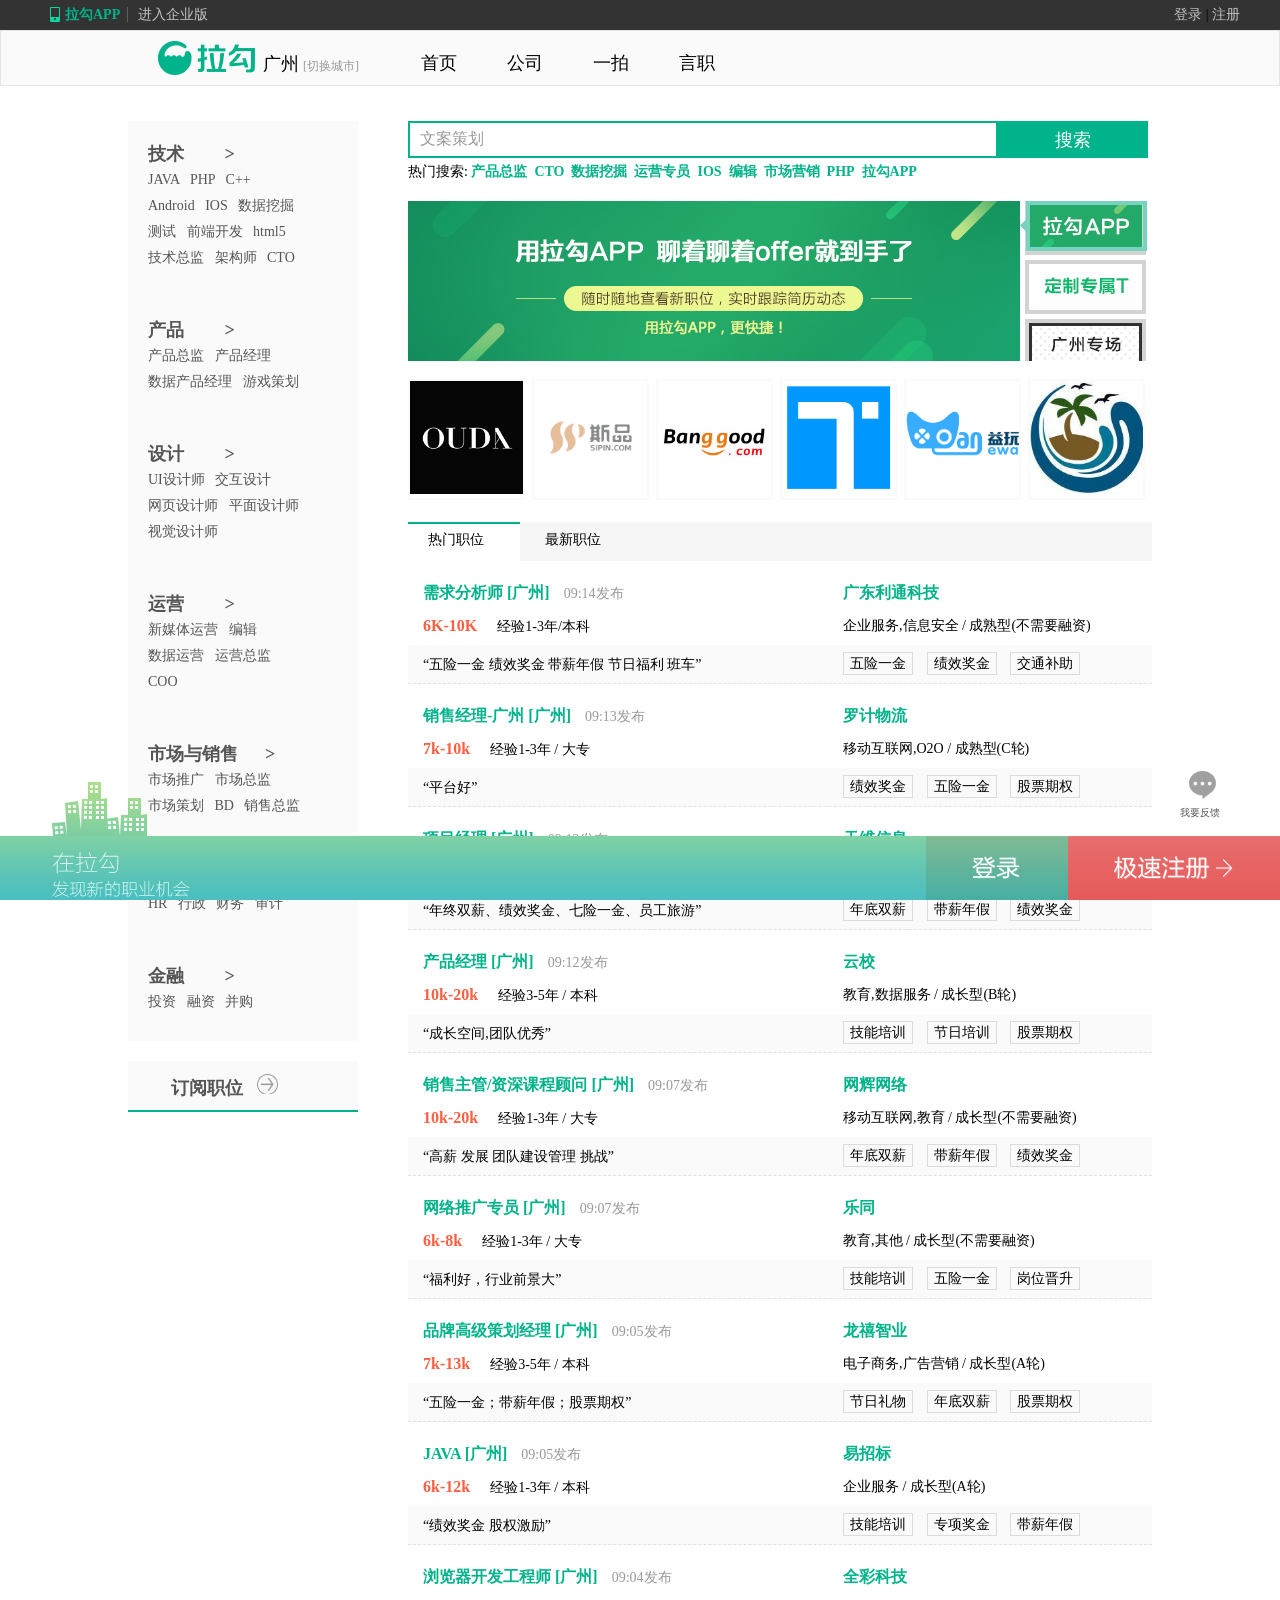
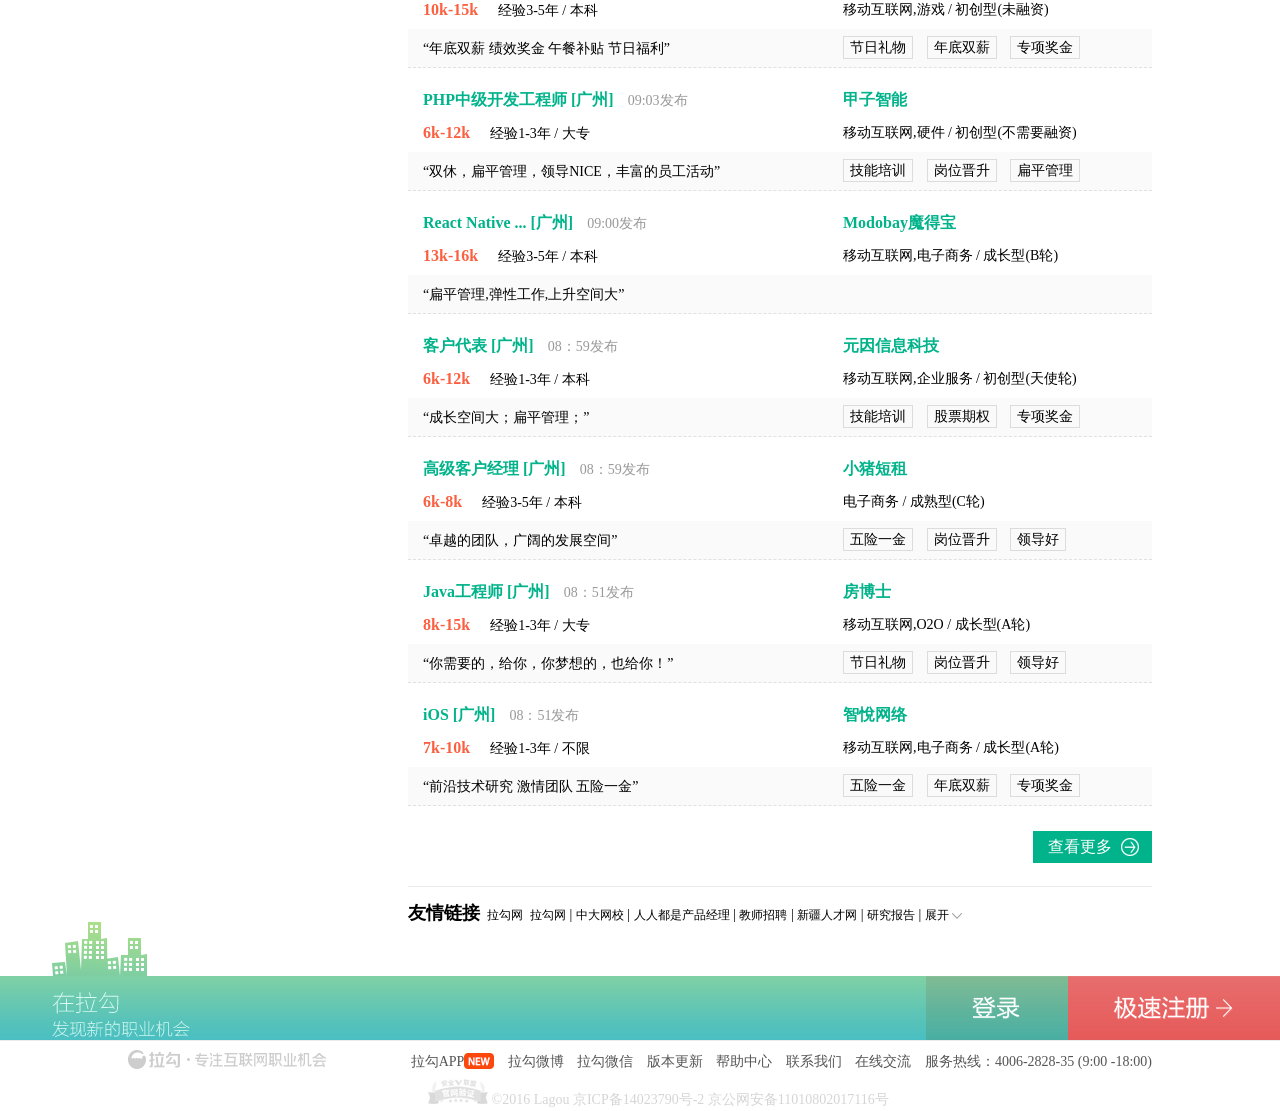
<file: LAGOU.COM/index.html>
<!DOCTYPE html>
<html>
	<head>
		<meta charset="UTF-8">
		<title></title>
		<link rel="stylesheet" href="css/index.css" />
	</head>
	<body>
		<div id="top_bar">
			<span class="lg_A">
				<a href="#" class="main_color lg_app">拉勾APP</a>
				<a href="#" class="lg_os">进入企业版</a>
			</span>
			
			<span class="lg_B">
				<a href="#" class="">登录 </a> |
				<a href="#" > 注册</a>
			</span>
		</div>
		<div id="top_tab">
			<img src="img/logo_d0915a9.png"/>
			<div class="suggest_city"><span id="currentCity">广州</span> <span class="gw lw">[切换城市]</span></div>
			<div class="tab_4">
				<ul>
					<li><a href="#">首页</a></li>
					<li><a href="#">公司</a></li>
					<li><a href="#">一拍</a></li>
					<li><a href="#">言职</a></li>
				</ul>
			</div>
			
		</div>	
		<div id="container">
				<div id="right">
					<form action="#" method="post">
						<div>
							<input type="text" class="gw" value="文案策划" id="search_box"/>
							<input type="submit" id="search_button" value="搜索"/>
						</div>
						
					</form>
					
					<div class="hotsearch">热门搜索: <a href="#">产品总监</a>&nbsp; <a href="#">CTO</a>&nbsp; <a href="#">数据挖掘</a>&nbsp; <a href="#">运营专员</a>&nbsp; <a href="#">IOS</a>&nbsp; <a href="#">编辑</a>&nbsp; 
						<a href="#">市场营销&nbsp; <a href="#">PHP</a>&nbsp; <a href="#">拉勾APP</a>
						</a>
					</div>
					
					<div class="home_banner">
						<ul class="banner_bg">
							<li><img src="img/Cgp3O1fp15qAJY7-AADDqpZxEus215.JPG"/></li>
							<li><img src="img/Cgp3O1f6GoeALelDAAC11mutEkI127.JPG"/></li>
							<li><img src="img/CgqKkVfqJbuAIVjwAAFqFhb2BZY243.JPG"/></li>
						</ul>
						
					<ul class="thumbs">
						<li class="thumbs_1"><a href="#"><img src="img/Cgp3O1fp152AfDUCAAAW31-85qg226.JPG"/></a></li>
						<li class="thumbs_2"><a href="#"><img src="img/CgqKkVfp2R6ADP53AAANpC-jYOM605.JPG"/></a></li>
						<li class="thumbs_3"><a href="#"><img src="img/Cgp3O1fqJb6AIFK4AAATbezRCQc896.JPG"/></a></li>
						<img id="control_tab" src="img/control_current_2d877b3.png" />
					</ul>
					</div>
					
					<div class="da-thumbs">
						<ul>
							<li><a href="#"><img src="img/CgqKkVf4cWCAcZAwAAANdAemTqY783.png"/></a></li>
							<li><a href="#"><img src="img/Cgp3O1dx4uSALH2mAAAwMWNKCdc621.png"/></a></li>
							<li><a href="#"><img src="img/Cgo8PFT9AgGAciySAAA1THfEIAE433.jpg"/></a></li>
							<li><a href="#"><img src="img/Cgp3O1dzdCaAEtKmAAA_2mJ0_q0467.png"/></a></li>
							<li><a href="#"><img src="img/CgqKkVeRzP6Ad45cAADosmXXCLE309.png"/></a></li>
							<li><a href="#"><img src="img/CgqKkVZSbdqANt9mAAAdhp6TS_k338.jpg"/></a></li>
						</ul>
					</div>
					
					<div class="job_tab">
						<div class="hotjob">热门职位</div>
						<div class="latestjob">最新职位</div>
					</div>
					
					<ul class="pli">
						<li>
							<div class="pli_top">
								<div class="pli_left">
									
									<div class="position_name">
										<a href="#"><h1>需求分析师 [广州]</h1></a><span class="release_time">09:14发布</span>
									</div>
									
									<div class="salary">
										<h2>6K-10K</h2><span>经验1-3年/本科</span>
									</div>
								</div>
								<div class="pli_right">
									<div class="position_name">
										<a href="#"><h1>广东利通科技</h1></a>
									
									</div>
									<div class="salary">
										<span>企业服务,信息安全 / 成熟型(不需要融资)</span>
									</div>
								</div>
							</div>
					
							<div class="pli_btm">
								<div class="welfare">“五险一金 绩效奖金 带薪年假 节日福利 班车”</div>
								
								<div class="wf">
									<span>五险一金</span>
									<span>绩效奖金</span>
									<span>交通补助</span>
								</div>
							</div>
						</li>
						
						<li>
							<div class="pli_top">
								<div class="pli_left">
									
									<div class="position_name">
										<a href="#"><h1>销售经理-广州 [广州]</h1></a><span class="release_time">09:13发布</span>
									</div>
									
									<div class="salary">
										<h2>7k-10k</h2><span>经验1-3年 / 大专</span>
									</div>
								</div>
								<div class="pli_right">
									<div class="position_name">
										<a href="#"><h1>罗计物流</h1></a>
									
									</div>
									<div class="salary">
										<span>移动互联网,O2O / 成熟型(C轮)</span>
									</div>
								</div>
							</div>
					
							<div class="pli_btm">
								<div class="welfare">“平台好”</div>
								
								<div class="wf">
									<span>绩效奖金</span>
									<span>五险一金</span>
									<span>股票期权</span>
								</div>
							</div>
						</li>
						
						<li>
							<div class="pli_top">
								<div class="pli_left">
									
									<div class="position_name">
										<a href="#"><h1>项目经理 [广州]</h1></a><span class="release_time">09:12发布</span>
									</div>
									
									<div class="salary">
										<h2>6k-8k</h2><span>经验1-3年 / 本科</span>
									</div>
								</div>
								<div class="pli_right">
									<div class="position_name">
										<a href="#"><h1>天维信息</h1></a>
									
									</div>
									<div class="salary">
										<span>金融,数据服务 / 初创型(未融资)</span>
									</div>
								</div>
							</div>
					
							<div class="pli_btm">
								<div class="welfare">“年终双薪、绩效奖金、七险一金、员工旅游”</div>
								
								<div class="wf">
									<span>年底双薪</span>
									<span>带薪年假</span>
									<span>绩效奖金</span>
								</div>
							</div>
						</li>
						
						<li>
							<div class="pli_top">
								<div class="pli_left">
									
									<div class="position_name">
										<a href="#"><h1>产品经理 [广州]</h1></a><span class="release_time">09:12发布</span>
									</div>
									
									<div class="salary">
										<h2>10k-20k</h2><span>经验3-5年 / 本科</span>
									</div>
								</div>
								<div class="pli_right">
									<div class="position_name">
										<a href="#"><h1>云校</h1></a>
									
									</div>
									<div class="salary">
										<span>教育,数据服务 / 成长型(B轮)</span>
									</div>
								</div>
							</div>
					
							<div class="pli_btm">
								<div class="welfare">“成长空间,团队优秀”</div>
								
								<div class="wf">
									<span>技能培训</span>
									<span>节日培训</span>
									<span>股票期权</span>
								</div>
							</div>
						</li>
						
						<li>
							<div class="pli_top">
								<div class="pli_left">
									
									<div class="position_name">
										<a href="#"><h1>销售主管/资深课程顾问 [广州]</h1></a><span class="release_time">09:07发布</span>
									</div>
									
									<div class="salary">
										<h2>10k-20k</h2><span>经验1-3年 / 大专</span>
									</div>
								</div>
								<div class="pli_right">
									<div class="position_name">
										<a href="#"><h1>网辉网络</h1></a>
									
									</div>
									<div class="salary">
										<span>移动互联网,教育 / 成长型(不需要融资)</span>
									</div>
								</div>
							</div>
					
							<div class="pli_btm">
								<div class="welfare">“高薪 发展 团队建设管理 挑战”</div>
								
								<div class="wf">
									<span>年底双薪</span>
									<span>带薪年假</span>
									<span>绩效奖金</span>
								</div>
							</div>
						</li>
						
						<li>
							<div class="pli_top">
								<div class="pli_left">
									
									<div class="position_name">
										<a href="#"><h1>网络推广专员 [广州]</h1></a><span class="release_time">09:07发布</span>
									</div>
									
									<div class="salary">
										<h2>6k-8k</h2><span>经验1-3年 / 大专</span>
									</div>
								</div>
								<div class="pli_right">
									<div class="position_name">
										<a href="#"><h1>乐同</h1></a>
									
									</div>
									<div class="salary">
										<span>教育,其他 / 成长型(不需要融资)</span>
									</div>
								</div>
							</div>
					
							<div class="pli_btm">
								<div class="welfare">“福利好，行业前景大”</div>
								
								<div class="wf">
									<span>技能培训</span>
									<span>五险一金</span>
									<span>岗位晋升</span>
								</div>
							</div>
						</li>
						
						<li>
							<div class="pli_top">
								<div class="pli_left">
									
									<div class="position_name">
										<a href="#"><h1>品牌高级策划经理 [广州]</h1></a><span class="release_time">09:05发布</span>
									</div>
									
									<div class="salary">
										<h2>7k-13k</h2><span>经验3-5年 / 本科</span>
									</div>
								</div>
								<div class="pli_right">
									<div class="position_name">
										<a href="#"><h1>龙禧智业</h1></a>
									
									</div>
									<div class="salary">
										<span>电子商务,广告营销 / 成长型(A轮)</span>
									</div>
								</div>
							</div>
					
							<div class="pli_btm">
								<div class="welfare">“五险一金；带薪年假；股票期权”</div>
								
								<div class="wf">
									<span>节日礼物</span>
									<span>年底双薪</span>
									<span>股票期权</span>
								</div>
							</div>
						</li>
						
						<li>
							<div class="pli_top">
								<div class="pli_left">
									
									<div class="position_name">
										<a href="#"><h1>JAVA [广州]</h1></a><span class="release_time">09:05发布</span>
									</div>
									
									<div class="salary">
										<h2>6k-12k</h2><span>经验1-3年 / 本科</span>
									</div>
								</div>
								<div class="pli_right">
									<div class="position_name">
										<a href="#"><h1>易招标</h1></a>
									
									</div>
									<div class="salary">
										<span>企业服务 / 成长型(A轮)</span>
									</div>
								</div>
							</div>
					
							<div class="pli_btm">
								<div class="welfare">“绩效奖金 股权激励”</div>
								
								<div class="wf">
									<span>技能培训</span>
									<span>专项奖金</span>
									<span>带薪年假</span>
								</div>
							</div>
						</li>
						
						<li>
							<div class="pli_top">
								<div class="pli_left">
									
									<div class="position_name">
										<a href="#"><h1>浏览器开发工程师 [广州]</h1></a><span class="release_time">09:04发布</span>
									</div>
									
									<div class="salary">
										<h2>10k-15k</h2><span>经验3-5年 / 本科</span>
									</div>
								</div>
								<div class="pli_right">
									<div class="position_name">
										<a href="#"><h1>全彩科技</h1></a>
									
									</div>
									<div class="salary">
										<span>移动互联网,游戏 / 初创型(未融资)</span>
									</div>
								</div>
							</div>
					
							<div class="pli_btm">
								<div class="welfare">“年底双薪 绩效奖金 午餐补贴 节日福利”</div>
								
								<div class="wf">
									<span>节日礼物</span>
									<span>年底双薪</span>
									<span>专项奖金</span>
								</div>
							</div>
						</li>
						
						<li>
							<div class="pli_top">
								<div class="pli_left">
									
									<div class="position_name">
										<a href="#"><h1>PHP中级开发工程师 [广州]</h1></a><span class="release_time">09:03发布</span>
									</div>
									
									<div class="salary">
										<h2>6k-12k</h2><span>经验1-3年 / 大专</span>
									</div>
								</div>
								<div class="pli_right">
									<div class="position_name">
										<a href="#"><h1>甲子智能</h1></a>
									
									</div>
									<div class="salary">
										<span>移动互联网,硬件 / 初创型(不需要融资)</span>
									</div>
								</div>
							</div>
					
							<div class="pli_btm">
								<div class="welfare">“双休，扁平管理，领导NICE，丰富的员工活动”</div>
								
								<div class="wf">
									<span>技能培训</span>
									<span>岗位晋升</span>
									<span>扁平管理</span>
								</div>
							</div>
						</li>
						
						<li>
							<div class="pli_top">
								<div class="pli_left">
									
									<div class="position_name">
										<a href="#"><h1>React Native ... [广州]</h1></a><span class="release_time">09:00发布</span>
									</div>
									
									<div class="salary">
										<h2>13k-16k</h2><span>经验3-5年 / 本科</span>
									</div>
								</div>
								<div class="pli_right">
									<div class="position_name">
										<a href="#"><h1>Modobay魔得宝</h1></a>
									
									</div>
									<div class="salary">
										<span>移动互联网,电子商务 / 成长型(B轮)</span>
									</div>
								</div>
							</div>
					
							<div class="pli_btm">
								<div class="welfare">“扁平管理,弹性工作,上升空间大”</div>
								
								<div class="wf">
									<!--<span>技能培训</span>
									<span>岗位晋升</span>
									<span>扁平管理</span>-->
								</div>
							</div>
						</li>
						
						<li>
							<div class="pli_top">
								<div class="pli_left">
									
									<div class="position_name">
										<a href="#"><h1>客户代表 [广州]</h1></a><span class="release_time">08：59发布</span>
									</div>
									
									<div class="salary">
										<h2>6k-12k</h2><span>经验1-3年 / 本科</span>
									</div>
								</div>
								<div class="pli_right">
									<div class="position_name">
										<a href="#"><h1>元因信息科技</h1></a>
									
									</div>
									<div class="salary">
										<span>移动互联网,企业服务 / 初创型(天使轮)</span>
									</div>
								</div>
							</div>
					
							<div class="pli_btm">
								<div class="welfare">“成长空间大；扁平管理；”</div>
								
								<div class="wf">
									<span>技能培训</span>
									<span>股票期权</span>
									<span>专项奖金</span>
								</div>
							</div>
						</li>
						
						<li>
							<div class="pli_top">
								<div class="pli_left">
									
									<div class="position_name">
										<a href="#"><h1>高级客户经理 [广州]</h1></a><span class="release_time">08：59发布</span>
									</div>
									
									<div class="salary">
										<h2>6k-8k</h2><span>经验3-5年 / 本科</span>
									</div>
								</div>
								<div class="pli_right">
									<div class="position_name">
										<a href="#"><h1>小猪短租</h1></a>
									
									</div>
									<div class="salary">
										<span>电子商务 / 成熟型(C轮)</span>
									</div>
								</div>
							</div>
					
							<div class="pli_btm">
								<div class="welfare">“卓越的团队，广阔的发展空间”</div>
								
								<div class="wf">
									<span>五险一金</span>
									<span>岗位晋升</span>
									<span>领导好</span>
								</div>
							</div>
						</li>
						
						<li>
							<div class="pli_top">
								<div class="pli_left">
									
									<div class="position_name">
										<a href="#"><h1>Java工程师 [广州]</h1></a><span class="release_time">08：51发布</span>
									</div>
									
									<div class="salary">
										<h2>8k-15k</h2><span>经验1-3年 / 大专</span>
									</div>
								</div>
								<div class="pli_right">
									<div class="position_name">
										<a href="#"><h1>房博士</h1></a>
									
									</div>
									<div class="salary">
										<span>移动互联网,O2O / 成长型(A轮)</span>
									</div>
								</div>
							</div>
					
							<div class="pli_btm">
								<div class="welfare">“你需要的，给你，你梦想的，也给你！”</div>
								
								<div class="wf">
									<span>节日礼物</span>
									<span>岗位晋升</span>
									<span>领导好</span>
								</div>
							</div>
						</li>
						
						
						<li>
							<div class="pli_top">
								<div class="pli_left">
									
									<div class="position_name">
										<a href="#"><h1>iOS [广州]</h1></a><span class="release_time">08：51发布</span>
									</div>
									
									<div class="salary">
										<h2>7k-10k</h2><span>经验1-3年 / 不限</span>
									</div>
								</div>
								<div class="pli_right">
									<div class="position_name">
										<a href="#"><h1>智悅网络</h1></a>
									
									</div>
									<div class="salary">
										<span>移动互联网,电子商务 / 成长型(A轮)</span>
									</div>
								</div>
							</div>
					
							<div class="pli_btm">
								<div class="welfare">“前沿技术研究 激情团队 五险一金”</div>
								
								<div class="wf">
									<span>五险一金</span>
									<span>年底双薪</span>
									<span>专项奖金</span>
								</div>
							</div>
						</li>
					</ul>
					
					<a href="#" class="list_more">查看更多</a>
					
					<div class="link_showbox">
						<h1>友情链接</h1>&nbsp;
						<a href="#">拉勾网</a>&nbsp;
						<a href="#">拉勾网</a>&nbsp;|
						<a href="#">中大网校</a>&nbsp;|
						<a href="#">人人都是产品经理</a>&nbsp;|
						<a href="#">教师招聘</a>&nbsp;|
						<a href="#">新疆人才网</a>&nbsp;|
						<a href="#">研究报告</a>&nbsp;|
						<a href="#">展开 <img src="img/arrow_down_769cdcc.png"></a>
					</div>
				</div>
				<div id="left">
					<div class="catigory_box">
						<div class="menu_box">
							<div class="menu_main">
								<h1>技术 &nbsp;&nbsp;&nbsp;&nbsp;&nbsp;&nbsp;&nbsp;&nbsp;></h1>
								JAVA &nbsp; PHP &nbsp; C++
								<br />
								Android &nbsp; IOS &nbsp; 数据挖掘
								<br />
								测试 &nbsp; 前端开发 &nbsp; html5
								<br />
								技术总监 &nbsp; 架构师 &nbsp; CTO
								<br /><br />
							</div>
							
							<div class="menu_sub" style="top: 0;">
								<div class="c1">
									<div class="c1_left">
										<a href="#"><span>后端开发</span></a>
									</div>
									<div class="c1_right">
										<a href="#">Java</a>&nbsp;
										|&nbsp;<a href="#">Python</a>&nbsp;
										|&nbsp;<a href="#">Python</a>&nbsp;
										|&nbsp;<a href="#">Php</a>&nbsp;
										|&nbsp;<a href="#">.NET</a>&nbsp;
										|&nbsp;<a href="#">C#</a>&nbsp;
										|&nbsp;<a href="#">C++</a>&nbsp;
										|&nbsp;<a href="#">C</a>&nbsp;
										|&nbsp;<a href="#">VB</a>&nbsp;
										|&nbsp;<a href="#">Delphi</a>&nbsp;
										|&nbsp;<a href="#">Perl</a>&nbsp;
										|&nbsp;<a href="#">Ruby</a>&nbsp;
										|&nbsp;<a href="#">Hadoop</a>&nbsp;
										|&nbsp;<a href="#">node.js</a>&nbsp;
										|&nbsp;<a href="#">数据挖掘</a>&nbsp;
										|&nbsp;<a href="#">自然语言处理</a>&nbsp;
										|&nbsp;<a href="#">搜索算法</a>&nbsp;
										|&nbsp;<a href="#">精准推荐</a>&nbsp;
										|&nbsp;<a href="#">全棧工程师</a>&nbsp;
										|&nbsp;<a href="#">GO</a>&nbsp;
										|&nbsp;<a href="#">ASP</a>&nbsp;
										|&nbsp;<a href="#">SHELL</a>&nbsp;
										|&nbsp;<a href="#">后端开发其他</a>&nbsp;
									</div>
								</div>
								<div class="c1">
									<div class="c1_left">
										<a href="#"><span>移动开发</span></a>
									</div>
									<div class="c1_right">
										<a href="#">HTML5</a>&nbsp;
										|&nbsp;<a href="#">Android</a>&nbsp;
										|&nbsp;<a href="#">IOS</a>&nbsp;
										|&nbsp;<a href="#">WP</a>&nbsp;
										|&nbsp;<a href="#">移动开发其他</a>&nbsp;
										
									</div>
								</div>
								<div class="c1">
									<div class="c1_left">
										<a href="#"><span>前端开发</span></a>
									</div>
									<div class="c1_right">
										<a href="#">Web前端</a>&nbsp;
										|&nbsp;<a href="#">Flash</a>&nbsp;
										|&nbsp;<a href="#">html5</a>&nbsp;
										|&nbsp;<a href="#">Javasript</a>&nbsp;
										|&nbsp;<a href="#">U3D</a>&nbsp;
										|&nbsp;<a href="#">COCOS2D-X</a>&nbsp;
										|&nbsp;<a href="#">前端开发及其他</a>&nbsp;
									</div>
								</div>
								<div class="c1">
									<div class="c1_left">
										<a href="#"><span>测试</span></a>
									</div>
									<div class="c1_right">
										<a href="#">测试工程师</a>&nbsp;
										|&nbsp;<a href="#">测试工程师</a>&nbsp;
										|&nbsp;<a href="#">自动化测试</a>&nbsp;
										|&nbsp;<a href="#">功能测试</a>&nbsp;
										|&nbsp;<a href="#">测试开发</a>&nbsp;
										|&nbsp;<a href="#">游戏测试</a>&nbsp;
										|&nbsp;<a href="#">白盒测试</a>&nbsp;
										|&nbsp;<a href="#">灰盒测试</a>&nbsp;
										|&nbsp;<a href="#">黑盒测试</a>&nbsp;
										|&nbsp;<a href="#">手机测试</a>&nbsp;
										|&nbsp;<a href="#">硬件测试</a>&nbsp;
										|&nbsp;<a href="#">测试经理</a>&nbsp;
										|&nbsp;<a href="#">测试其他</a>&nbsp;
										|&nbsp;<a href="#">白盒测试</a>&nbsp;
										|&nbsp;<a href="#">白盒测试</a>&nbsp;
										|&nbsp;<a href="#">白盒测试</a>&nbsp;
									</div>
								</div>
								<div class="c1">
									<div class="c1_left">
										<a href="#"><span>运维</span></a>
									</div>
									<div class="c1_right">
										<a href="#">运维工程师</a>&nbsp;
										|&nbsp;<a href="#">运维开发工程师</a>&nbsp;
										|&nbsp;<a href="#">网络工程师</a>&nbsp;
										|&nbsp;<a href="#">系统工程师</a>&nbsp;
										|&nbsp;<a href="#">IT支持</a>&nbsp;
										|&nbsp;<a href="#">IDC</a>&nbsp;
										|&nbsp;<a href="#">CDN</a>&nbsp;
										|&nbsp;<a href="#">F5</a>&nbsp;
										|&nbsp;<a href="#">系统管理员</a>&nbsp;
										|&nbsp;<a href="#">病毒分析</a>&nbsp;
										|&nbsp;<a href="#">WEB安全</a>&nbsp;
										|&nbsp;<a href="#">网络安全</a>&nbsp;
										|&nbsp;<a href="#">系统安全</a>&nbsp;
										|&nbsp;<a href="#">运维经理</a>&nbsp;
										|&nbsp;<a href="#">运维其他</a>&nbsp;
										
									</div>
								</div>
								<div class="c1">
									<div class="c1_left">
										<a href="#"><span>DBA</span></a>
									</div>
									<div class="c1_right">
										<a href="#">MySQL</a>&nbsp;
										|&nbsp;<a href="#">SQLServer</a>&nbsp;
										|&nbsp;<a href="#">Oracle</a>&nbsp;
										|&nbsp;<a href="#">DB2</a>&nbsp;
										|&nbsp;<a href="#">MongoDB</a>&nbsp;
										|&nbsp;<a href="#">ETL</a>&nbsp;
										|&nbsp;<a href="#">Hive</a>&nbsp;
										|&nbsp;<a href="#">数据仓库</a>&nbsp;
										|&nbsp;<a href="#">DBA其他</a>&nbsp;

										
									</div>
								</div>
								<div class="c1">
									<div class="c1_left">
										<a href="#"><span>高端职位</span></a>
									</div>
									<div class="c1_right">
										<a href="#">技术经理</a>&nbsp;
										|&nbsp;<a href="#">技术总监</a>&nbsp;
										|&nbsp;<a href="#">架构师</a>&nbsp;
										|&nbsp;<a href="#">CTO</a>&nbsp;
										|&nbsp;<a href="#">运维总监</a>&nbsp;
										|&nbsp;<a href="#">技术合伙人</a>&nbsp;
										|&nbsp;<a href="#">项目总监</a>&nbsp;
										|&nbsp;<a href="#">测试总监</a>&nbsp;
										|&nbsp;<a href="#">安全专家</a>&nbsp;
										|&nbsp;<a href="#">高端技术职位其他</a>&nbsp;
										
									</div>
								</div>
							</div>
							
						</div>
					
						<div class="menu_box">
							<div class="menu_main">
								<h1>产品 &nbsp;&nbsp;&nbsp;&nbsp;&nbsp;&nbsp;&nbsp;&nbsp;></h1>
								产品总监 &nbsp; 产品经理
								<br />
								数据产品经理 &nbsp; 游戏策划
								<br /><br />
							</div>
							<div class="menu_sub" style="top: 120px;">
								<div class="c1">
									<div class="c1_left">
										<a href="#"><span>后端开发</span></a>
									</div>
									<div class="c1_right">
										<a href="#">Java</a>&nbsp;
										|&nbsp;<a href="#">Python</a>&nbsp;
										|&nbsp;<a href="#">Python</a>&nbsp;
										|&nbsp;<a href="#">Php</a>&nbsp;
										|&nbsp;<a href="#">.NET</a>&nbsp;
										|&nbsp;<a href="#">C#</a>&nbsp;
										|&nbsp;<a href="#">C++</a>&nbsp;
										|&nbsp;<a href="#">C</a>&nbsp;
										|&nbsp;<a href="#">VB</a>&nbsp;
										|&nbsp;<a href="#">Delphi</a>&nbsp;
										|&nbsp;<a href="#">Perl</a>&nbsp;
										|&nbsp;<a href="#">Ruby</a>&nbsp;
										|&nbsp;<a href="#">Hadoop</a>&nbsp;
										|&nbsp;<a href="#">node.js</a>&nbsp;
										|&nbsp;<a href="#">数据挖掘</a>&nbsp;
										|&nbsp;<a href="#">自然语言处理</a>&nbsp;
										|&nbsp;<a href="#">搜索算法</a>&nbsp;
										|&nbsp;<a href="#">精准推荐</a>&nbsp;
										|&nbsp;<a href="#">全棧工程师</a>&nbsp;
										|&nbsp;<a href="#">GO</a>&nbsp;
										|&nbsp;<a href="#">ASP</a>&nbsp;
										|&nbsp;<a href="#">SHELL</a>&nbsp;
										|&nbsp;<a href="#">后端开发其他</a>&nbsp;
									</div>
								</div>
								<div class="c1">
									<div class="c1_left">
										<a href="#"><span>移动开发</span></a>
									</div>
									<div class="c1_right">
										<a href="#">HTML5</a>&nbsp;
										|&nbsp;<a href="#">Android</a>&nbsp;
										|&nbsp;<a href="#">IOS</a>&nbsp;
										|&nbsp;<a href="#">WP</a>&nbsp;
										|&nbsp;<a href="#">移动开发其他</a>&nbsp;
										
									</div>
								</div>
								<div class="c1">
									<div class="c1_left">
										<a href="#"><span>前端开发</span></a>
									</div>
									<div class="c1_right">
										<a href="#">Web前端</a>&nbsp;
										|&nbsp;<a href="#">Flash</a>&nbsp;
										|&nbsp;<a href="#">html5</a>&nbsp;
										|&nbsp;<a href="#">Javasript</a>&nbsp;
										|&nbsp;<a href="#">U3D</a>&nbsp;
										|&nbsp;<a href="#">COCOS2D-X</a>&nbsp;
										|&nbsp;<a href="#">前端开发及其他</a>&nbsp;
									</div>
								</div>
								<div class="c1">
									<div class="c1_left">
										<a href="#"><span>测试</span></a>
									</div>
									<div class="c1_right">
										<a href="#">测试工程师</a>&nbsp;
										|&nbsp;<a href="#">测试工程师</a>&nbsp;
										|&nbsp;<a href="#">自动化测试</a>&nbsp;
										|&nbsp;<a href="#">功能测试</a>&nbsp;
										|&nbsp;<a href="#">测试开发</a>&nbsp;
										|&nbsp;<a href="#">游戏测试</a>&nbsp;
										|&nbsp;<a href="#">白盒测试</a>&nbsp;
										|&nbsp;<a href="#">灰盒测试</a>&nbsp;
										|&nbsp;<a href="#">黑盒测试</a>&nbsp;
										|&nbsp;<a href="#">手机测试</a>&nbsp;
										|&nbsp;<a href="#">硬件测试</a>&nbsp;
										|&nbsp;<a href="#">测试经理</a>&nbsp;
										|&nbsp;<a href="#">测试其他</a>&nbsp;
										|&nbsp;<a href="#">白盒测试</a>&nbsp;
										|&nbsp;<a href="#">白盒测试</a>&nbsp;
										|&nbsp;<a href="#">白盒测试</a>&nbsp;
									</div>
								</div>
								<div class="c1">
									<div class="c1_left">
										<a href="#"><span>运维</span></a>
									</div>
									<div class="c1_right">
										<a href="#">运维工程师</a>&nbsp;
										|&nbsp;<a href="#">运维开发工程师</a>&nbsp;
										|&nbsp;<a href="#">网络工程师</a>&nbsp;
										|&nbsp;<a href="#">系统工程师</a>&nbsp;
										|&nbsp;<a href="#">IT支持</a>&nbsp;
										|&nbsp;<a href="#">IDC</a>&nbsp;
										|&nbsp;<a href="#">CDN</a>&nbsp;
										|&nbsp;<a href="#">F5</a>&nbsp;
										|&nbsp;<a href="#">系统管理员</a>&nbsp;
										|&nbsp;<a href="#">病毒分析</a>&nbsp;
										|&nbsp;<a href="#">WEB安全</a>&nbsp;
										|&nbsp;<a href="#">网络安全</a>&nbsp;
										|&nbsp;<a href="#">系统安全</a>&nbsp;
										|&nbsp;<a href="#">运维经理</a>&nbsp;
										|&nbsp;<a href="#">运维其他</a>&nbsp;
										
									</div>
								</div>
								<div class="c1">
									<div class="c1_left">
										<a href="#"><span>DBA</span></a>
									</div>
									<div class="c1_right">
										<a href="#">MySQL</a>&nbsp;
										|&nbsp;<a href="#">SQLServer</a>&nbsp;
										|&nbsp;<a href="#">Oracle</a>&nbsp;
										|&nbsp;<a href="#">DB2</a>&nbsp;
										|&nbsp;<a href="#">MongoDB</a>&nbsp;
										|&nbsp;<a href="#">ETL</a>&nbsp;
										|&nbsp;<a href="#">Hive</a>&nbsp;
										|&nbsp;<a href="#">数据仓库</a>&nbsp;
										|&nbsp;<a href="#">DBA其他</a>&nbsp;

										
									</div>
								</div>
								<div class="c1">	
							</div>
							</div>

						</div>
				
						<div class="menu_box">
							<div class="menu_main">
								<h1>设计 &nbsp;&nbsp;&nbsp;&nbsp;&nbsp;&nbsp;&nbsp;&nbsp;></h1>
								UI设计师 &nbsp; 交互设计
								<br />
								网页设计师 &nbsp; 平面设计师
								<br />
								视觉设计师
								<br /><br />
							</div>
							<div class="menu_sub" style="top: 166px;">
								<div class="c1">
									<div class="c1_left">
										<a href="#"><span>后端开发</span></a>
									</div>
									<div class="c1_right">
										<a href="#">Java</a>&nbsp;
										|&nbsp;<a href="#">Python</a>&nbsp;
										|&nbsp;<a href="#">Python</a>&nbsp;
										|&nbsp;<a href="#">Php</a>&nbsp;
										|&nbsp;<a href="#">.NET</a>&nbsp;
										|&nbsp;<a href="#">C#</a>&nbsp;
										|&nbsp;<a href="#">C++</a>&nbsp;
										|&nbsp;<a href="#">C</a>&nbsp;
										|&nbsp;<a href="#">VB</a>&nbsp;
										|&nbsp;<a href="#">Delphi</a>&nbsp;
										|&nbsp;<a href="#">Perl</a>&nbsp;
										|&nbsp;<a href="#">Ruby</a>&nbsp;
										|&nbsp;<a href="#">Hadoop</a>&nbsp;
										|&nbsp;<a href="#">node.js</a>&nbsp;
										|&nbsp;<a href="#">数据挖掘</a>&nbsp;
										|&nbsp;<a href="#">自然语言处理</a>&nbsp;
										|&nbsp;<a href="#">搜索算法</a>&nbsp;
										|&nbsp;<a href="#">精准推荐</a>&nbsp;
										|&nbsp;<a href="#">全棧工程师</a>&nbsp;
										|&nbsp;<a href="#">GO</a>&nbsp;
										|&nbsp;<a href="#">ASP</a>&nbsp;
										|&nbsp;<a href="#">SHELL</a>&nbsp;
										|&nbsp;<a href="#">后端开发其他</a>&nbsp;
									</div>
								</div>
								<div class="c1">
									<div class="c1_left">
										<a href="#"><span>移动开发</span></a>
									</div>
									<div class="c1_right">
										<a href="#">HTML5</a>&nbsp;
										|&nbsp;<a href="#">Android</a>&nbsp;
										|&nbsp;<a href="#">IOS</a>&nbsp;
										|&nbsp;<a href="#">WP</a>&nbsp;
										|&nbsp;<a href="#">移动开发其他</a>&nbsp;
										
									</div>
								</div>
								<div class="c1">
									<div class="c1_left">
										<a href="#"><span>前端开发</span></a>
									</div>
									<div class="c1_right">
										<a href="#">Web前端</a>&nbsp;
										|&nbsp;<a href="#">Flash</a>&nbsp;
										|&nbsp;<a href="#">html5</a>&nbsp;
										|&nbsp;<a href="#">Javasript</a>&nbsp;
										|&nbsp;<a href="#">U3D</a>&nbsp;
										|&nbsp;<a href="#">COCOS2D-X</a>&nbsp;
										|&nbsp;<a href="#">前端开发及其他</a>&nbsp;
									</div>
								</div>
								<div class="c1">
									<div class="c1_left">
										<a href="#"><span>测试</span></a>
									</div>
									<div class="c1_right">
										<a href="#">测试工程师</a>&nbsp;
										|&nbsp;<a href="#">测试工程师</a>&nbsp;
										|&nbsp;<a href="#">自动化测试</a>&nbsp;
										|&nbsp;<a href="#">功能测试</a>&nbsp;
										|&nbsp;<a href="#">测试开发</a>&nbsp;
										|&nbsp;<a href="#">游戏测试</a>&nbsp;
										|&nbsp;<a href="#">白盒测试</a>&nbsp;
										|&nbsp;<a href="#">灰盒测试</a>&nbsp;
										|&nbsp;<a href="#">黑盒测试</a>&nbsp;
										|&nbsp;<a href="#">手机测试</a>&nbsp;
										|&nbsp;<a href="#">硬件测试</a>&nbsp;
										|&nbsp;<a href="#">测试经理</a>&nbsp;
										|&nbsp;<a href="#">测试其他</a>&nbsp;
										|&nbsp;<a href="#">白盒测试</a>&nbsp;
										|&nbsp;<a href="#">白盒测试</a>&nbsp;
										|&nbsp;<a href="#">白盒测试</a>&nbsp;
									</div>
								</div>
								<div class="c1">
									<div class="c1_left">
										<a href="#"><span>运维</span></a>
									</div>
									<div class="c1_right">
										<a href="#">运维工程师</a>&nbsp;
										|&nbsp;<a href="#">运维开发工程师</a>&nbsp;
										|&nbsp;<a href="#">网络工程师</a>&nbsp;
										|&nbsp;<a href="#">系统工程师</a>&nbsp;
										|&nbsp;<a href="#">IT支持</a>&nbsp;
										|&nbsp;<a href="#">IDC</a>&nbsp;
										|&nbsp;<a href="#">CDN</a>&nbsp;
										|&nbsp;<a href="#">F5</a>&nbsp;
										|&nbsp;<a href="#">系统管理员</a>&nbsp;
										|&nbsp;<a href="#">病毒分析</a>&nbsp;
										|&nbsp;<a href="#">WEB安全</a>&nbsp;
										|&nbsp;<a href="#">网络安全</a>&nbsp;
										|&nbsp;<a href="#">系统安全</a>&nbsp;
										|&nbsp;<a href="#">运维经理</a>&nbsp;
										|&nbsp;<a href="#">运维其他</a>&nbsp;
										
									</div>
								</div>
								<div class="c1">
									<div class="c1_left">
										<a href="#"><span>DBA</span></a>
									</div>
									<div class="c1_right">
										<a href="#">MySQL</a>&nbsp;
										|&nbsp;<a href="#">SQLServer</a>&nbsp;
										|&nbsp;<a href="#">Oracle</a>&nbsp;
										|&nbsp;<a href="#">DB2</a>&nbsp;
										|&nbsp;<a href="#">MongoDB</a>&nbsp;
										|&nbsp;<a href="#">ETL</a>&nbsp;
										|&nbsp;<a href="#">Hive</a>&nbsp;
										|&nbsp;<a href="#">数据仓库</a>&nbsp;
										|&nbsp;<a href="#">DBA其他</a>&nbsp;

										
									</div>
								</div>
								
							</div>
						</div>
						
						<div class="menu_box">
							<div class="menu_main">
								<h1>运营 &nbsp;&nbsp;&nbsp;&nbsp;&nbsp;&nbsp;&nbsp;&nbsp;></h1>
								新媒体运营 &nbsp; 编辑
								<br />
								数据运营 &nbsp; 运营总监
								<br />
								COO
								<br /><br />	
							</div>
							<div class="menu_sub" style="top: 372px;">
								<div class="c1">
									<div class="c1_left">
										<a href="#"><span>后端开发</span></a>
									</div>
									<div class="c1_right">
										<a href="#">Java</a>&nbsp;
										|&nbsp;<a href="#">Python</a>&nbsp;
										|&nbsp;<a href="#">Python</a>&nbsp;
										|&nbsp;<a href="#">Php</a>&nbsp;
										|&nbsp;<a href="#">.NET</a>&nbsp;
										|&nbsp;<a href="#">C#</a>&nbsp;
										|&nbsp;<a href="#">C++</a>&nbsp;
										|&nbsp;<a href="#">C</a>&nbsp;
										|&nbsp;<a href="#">VB</a>&nbsp;
										|&nbsp;<a href="#">Delphi</a>&nbsp;
										|&nbsp;<a href="#">Perl</a>&nbsp;
										|&nbsp;<a href="#">Ruby</a>&nbsp;
										|&nbsp;<a href="#">Hadoop</a>&nbsp;
										|&nbsp;<a href="#">node.js</a>&nbsp;
										|&nbsp;<a href="#">数据挖掘</a>&nbsp;
										|&nbsp;<a href="#">自然语言处理</a>&nbsp;
										|&nbsp;<a href="#">搜索算法</a>&nbsp;
										|&nbsp;<a href="#">精准推荐</a>&nbsp;
										|&nbsp;<a href="#">全棧工程师</a>&nbsp;
										|&nbsp;<a href="#">GO</a>&nbsp;
										|&nbsp;<a href="#">ASP</a>&nbsp;
										|&nbsp;<a href="#">SHELL</a>&nbsp;
										|&nbsp;<a href="#">后端开发其他</a>&nbsp;
									</div>
								</div>
								<div class="c1">
									<div class="c1_left">
										<a href="#"><span>移动开发</span></a>
									</div>
									<div class="c1_right">
										<a href="#">HTML5</a>&nbsp;
										|&nbsp;<a href="#">Android</a>&nbsp;
										|&nbsp;<a href="#">IOS</a>&nbsp;
										|&nbsp;<a href="#">WP</a>&nbsp;
										|&nbsp;<a href="#">移动开发其他</a>&nbsp;
										
									</div>
								</div>
								<div class="c1">
									<div class="c1_left">
										<a href="#"><span>前端开发</span></a>
									</div>
									<div class="c1_right">
										<a href="#">Web前端</a>&nbsp;
										|&nbsp;<a href="#">Flash</a>&nbsp;
										|&nbsp;<a href="#">html5</a>&nbsp;
										|&nbsp;<a href="#">Javasript</a>&nbsp;
										|&nbsp;<a href="#">U3D</a>&nbsp;
										|&nbsp;<a href="#">COCOS2D-X</a>&nbsp;
										|&nbsp;<a href="#">前端开发及其他</a>&nbsp;
									</div>
								</div>
								<div class="c1">
									<div class="c1_left">
										<a href="#"><span>测试</span></a>
									</div>
									<div class="c1_right">
										<a href="#">测试工程师</a>&nbsp;
										|&nbsp;<a href="#">测试工程师</a>&nbsp;
										|&nbsp;<a href="#">自动化测试</a>&nbsp;
										|&nbsp;<a href="#">功能测试</a>&nbsp;
										|&nbsp;<a href="#">测试开发</a>&nbsp;
										|&nbsp;<a href="#">游戏测试</a>&nbsp;
										|&nbsp;<a href="#">白盒测试</a>&nbsp;
										|&nbsp;<a href="#">灰盒测试</a>&nbsp;
										|&nbsp;<a href="#">黑盒测试</a>&nbsp;
										|&nbsp;<a href="#">手机测试</a>&nbsp;
										|&nbsp;<a href="#">硬件测试</a>&nbsp;
										|&nbsp;<a href="#">测试经理</a>&nbsp;
										|&nbsp;<a href="#">测试其他</a>&nbsp;
										|&nbsp;<a href="#">白盒测试</a>&nbsp;
										|&nbsp;<a href="#">白盒测试</a>&nbsp;
										|&nbsp;<a href="#">白盒测试</a>&nbsp;
									</div>
								</div>
								<div class="c1">
									<div class="c1_left">
										<a href="#"><span>运维</span></a>
									</div>
									<div class="c1_right">
										<a href="#">运维工程师</a>&nbsp;
										|&nbsp;<a href="#">运维开发工程师</a>&nbsp;
										|&nbsp;<a href="#">网络工程师</a>&nbsp;
										|&nbsp;<a href="#">系统工程师</a>&nbsp;
										|&nbsp;<a href="#">IT支持</a>&nbsp;
										|&nbsp;<a href="#">IDC</a>&nbsp;
										|&nbsp;<a href="#">CDN</a>&nbsp;
										|&nbsp;<a href="#">F5</a>&nbsp;
										|&nbsp;<a href="#">系统管理员</a>&nbsp;
										|&nbsp;<a href="#">病毒分析</a>&nbsp;
										|&nbsp;<a href="#">WEB安全</a>&nbsp;
										|&nbsp;<a href="#">网络安全</a>&nbsp;
										|&nbsp;<a href="#">系统安全</a>&nbsp;
										|&nbsp;<a href="#">运维经理</a>&nbsp;
										|&nbsp;<a href="#">运维其他</a>&nbsp;
										
									</div>
								</div>
								<div class="c1">
									<div class="c1_left">
										<a href="#"><span>DBA</span></a>
									</div>
									<div class="c1_right">
										<a href="#">MySQL</a>&nbsp;
										|&nbsp;<a href="#">SQLServer</a>&nbsp;
										|&nbsp;<a href="#">Oracle</a>&nbsp;
										|&nbsp;<a href="#">DB2</a>&nbsp;
										|&nbsp;<a href="#">MongoDB</a>&nbsp;
										|&nbsp;<a href="#">ETL</a>&nbsp;
										|&nbsp;<a href="#">Hive</a>&nbsp;
										|&nbsp;<a href="#">数据仓库</a>&nbsp;
										|&nbsp;<a href="#">DBA其他</a>&nbsp;

										
									</div>
								</div>
								<div class="c1"></div>
							</div>
						
						
						</div>
						
						<div class="menu_box">
							<div class="menu_main">
								<h1>市场与销售 &nbsp;&nbsp;&nbsp;&nbsp;&nbsp;></h1>
								市场推广 &nbsp; 市场总监
								<br />
								市场策划 &nbsp; BD &nbsp; 销售总监
								<br /><br />
							</div>
							<div class="menu_sub" style="top: 216px;">
								<div class="c1">
									<div class="c1_left">
										<a href="#"><span>后端开发</span></a>
									</div>
									<div class="c1_right">
										<a href="#">Java</a>&nbsp;
										|&nbsp;<a href="#">Python</a>&nbsp;
										|&nbsp;<a href="#">Python</a>&nbsp;
										|&nbsp;<a href="#">Php</a>&nbsp;
										|&nbsp;<a href="#">.NET</a>&nbsp;
										|&nbsp;<a href="#">C#</a>&nbsp;
										|&nbsp;<a href="#">C++</a>&nbsp;
										|&nbsp;<a href="#">C</a>&nbsp;
										|&nbsp;<a href="#">VB</a>&nbsp;
										|&nbsp;<a href="#">Delphi</a>&nbsp;
										|&nbsp;<a href="#">Perl</a>&nbsp;
										|&nbsp;<a href="#">Ruby</a>&nbsp;
										|&nbsp;<a href="#">Hadoop</a>&nbsp;
										|&nbsp;<a href="#">node.js</a>&nbsp;
										|&nbsp;<a href="#">数据挖掘</a>&nbsp;
										|&nbsp;<a href="#">自然语言处理</a>&nbsp;
										|&nbsp;<a href="#">搜索算法</a>&nbsp;
										|&nbsp;<a href="#">精准推荐</a>&nbsp;
										|&nbsp;<a href="#">全棧工程师</a>&nbsp;
										|&nbsp;<a href="#">GO</a>&nbsp;
										|&nbsp;<a href="#">ASP</a>&nbsp;
										|&nbsp;<a href="#">SHELL</a>&nbsp;
										|&nbsp;<a href="#">后端开发其他</a>&nbsp;
									</div>
								</div>
								<div class="c1">
									<div class="c1_left">
										<a href="#"><span>移动开发</span></a>
									</div>
									<div class="c1_right">
										<a href="#">HTML5</a>&nbsp;
										|&nbsp;<a href="#">Android</a>&nbsp;
										|&nbsp;<a href="#">IOS</a>&nbsp;
										|&nbsp;<a href="#">WP</a>&nbsp;
										|&nbsp;<a href="#">移动开发其他</a>&nbsp;
										
									</div>
								</div>
								<div class="c1">
									<div class="c1_left">
										<a href="#"><span>前端开发</span></a>
									</div>
									<div class="c1_right">
										<a href="#">Web前端</a>&nbsp;
										|&nbsp;<a href="#">Flash</a>&nbsp;
										|&nbsp;<a href="#">html5</a>&nbsp;
										|&nbsp;<a href="#">Javasript</a>&nbsp;
										|&nbsp;<a href="#">U3D</a>&nbsp;
										|&nbsp;<a href="#">COCOS2D-X</a>&nbsp;
										|&nbsp;<a href="#">前端开发及其他</a>&nbsp;
									</div>
								</div>
								<div class="c1">
									<div class="c1_left">
										<a href="#"><span>测试</span></a>
									</div>
									<div class="c1_right">
										<a href="#">测试工程师</a>&nbsp;
										|&nbsp;<a href="#">测试工程师</a>&nbsp;
										|&nbsp;<a href="#">自动化测试</a>&nbsp;
										|&nbsp;<a href="#">功能测试</a>&nbsp;
										|&nbsp;<a href="#">测试开发</a>&nbsp;
										|&nbsp;<a href="#">游戏测试</a>&nbsp;
										|&nbsp;<a href="#">白盒测试</a>&nbsp;
										|&nbsp;<a href="#">灰盒测试</a>&nbsp;
										|&nbsp;<a href="#">黑盒测试</a>&nbsp;
										|&nbsp;<a href="#">手机测试</a>&nbsp;
										|&nbsp;<a href="#">硬件测试</a>&nbsp;
										|&nbsp;<a href="#">测试经理</a>&nbsp;
										|&nbsp;<a href="#">测试其他</a>&nbsp;
										|&nbsp;<a href="#">白盒测试</a>&nbsp;
										|&nbsp;<a href="#">白盒测试</a>&nbsp;
										|&nbsp;<a href="#">白盒测试</a>&nbsp;
									</div>
								</div>
								<div class="c1">
									<div class="c1_left">
										<a href="#"><span>运维</span></a>
									</div>
									<div class="c1_right">
										<a href="#">运维工程师</a>&nbsp;
										|&nbsp;<a href="#">运维开发工程师</a>&nbsp;
										|&nbsp;<a href="#">网络工程师</a>&nbsp;
										|&nbsp;<a href="#">系统工程师</a>&nbsp;
										|&nbsp;<a href="#">IT支持</a>&nbsp;
										|&nbsp;<a href="#">IDC</a>&nbsp;
										|&nbsp;<a href="#">CDN</a>&nbsp;
										|&nbsp;<a href="#">F5</a>&nbsp;
										|&nbsp;<a href="#">系统管理员</a>&nbsp;
										|&nbsp;<a href="#">病毒分析</a>&nbsp;
										|&nbsp;<a href="#">WEB安全</a>&nbsp;
										|&nbsp;<a href="#">网络安全</a>&nbsp;
										|&nbsp;<a href="#">系统安全</a>&nbsp;
										|&nbsp;<a href="#">运维经理</a>&nbsp;
										|&nbsp;<a href="#">运维其他</a>&nbsp;
										
									</div>
								</div>
								<div class="c1">
									<div class="c1_left">
										<a href="#"><span>DBA</span></a>
									</div>
									<div class="c1_right">
										<a href="#">MySQL</a>&nbsp;
										|&nbsp;<a href="#">SQLServer</a>&nbsp;
										|&nbsp;<a href="#">Oracle</a>&nbsp;
										|&nbsp;<a href="#">DB2</a>&nbsp;
										|&nbsp;<a href="#">MongoDB</a>&nbsp;
										|&nbsp;<a href="#">ETL</a>&nbsp;
										|&nbsp;<a href="#">Hive</a>&nbsp;
										|&nbsp;<a href="#">数据仓库</a>&nbsp;
										|&nbsp;<a href="#">DBA其他</a>&nbsp;

										
									</div>
								</div>
								
							</div>
						
						
					

				
					</div>
					
						<div class="menu_box">
							<div class="menu_main">
								<h1>职能 &nbsp;&nbsp;&nbsp;&nbsp;&nbsp;&nbsp;&nbsp;&nbsp;></h1>
								HR &nbsp; 行政 &nbsp; 财务 &nbsp; 审计
								<br /><br />
							</div>
							<div class="menu_sub" style="top: 515px;">
								<div class="c1">
									<div class="c1_left">
										<a href="#"><span>后端开发</span></a>
									</div>
									<div class="c1_right">
										<a href="#">Java</a>&nbsp;
										|&nbsp;<a href="#">Python</a>&nbsp;
										|&nbsp;<a href="#">Python</a>&nbsp;
										|&nbsp;<a href="#">Php</a>&nbsp;
										|&nbsp;<a href="#">.NET</a>&nbsp;
										|&nbsp;<a href="#">C#</a>&nbsp;
										|&nbsp;<a href="#">C++</a>&nbsp;
										|&nbsp;<a href="#">C</a>&nbsp;
										|&nbsp;<a href="#">VB</a>&nbsp;
										|&nbsp;<a href="#">Delphi</a>&nbsp;
										|&nbsp;<a href="#">Perl</a>&nbsp;
										|&nbsp;<a href="#">Ruby</a>&nbsp;
										|&nbsp;<a href="#">Hadoop</a>&nbsp;
										|&nbsp;<a href="#">node.js</a>&nbsp;
										|&nbsp;<a href="#">数据挖掘</a>&nbsp;
										|&nbsp;<a href="#">自然语言处理</a>&nbsp;
										|&nbsp;<a href="#">搜索算法</a>&nbsp;
										|&nbsp;<a href="#">精准推荐</a>&nbsp;
										|&nbsp;<a href="#">全棧工程师</a>&nbsp;
										|&nbsp;<a href="#">GO</a>&nbsp;
										|&nbsp;<a href="#">ASP</a>&nbsp;
										|&nbsp;<a href="#">SHELL</a>&nbsp;
										|&nbsp;<a href="#">后端开发其他</a>&nbsp;
									</div>
								</div>
								<div class="c1">
									<div class="c1_left">
										<a href="#"><span>移动开发</span></a>
									</div>
									<div class="c1_right">
										<a href="#">HTML5</a>&nbsp;
										|&nbsp;<a href="#">Android</a>&nbsp;
										|&nbsp;<a href="#">IOS</a>&nbsp;
										|&nbsp;<a href="#">WP</a>&nbsp;
										|&nbsp;<a href="#">移动开发其他</a>&nbsp;
										
									</div>
								</div>
								<div class="c1">
									<div class="c1_left">
										<a href="#"><span>前端开发</span></a>
									</div>
									<div class="c1_right">
										<a href="#">Web前端</a>&nbsp;
										|&nbsp;<a href="#">Flash</a>&nbsp;
										|&nbsp;<a href="#">html5</a>&nbsp;
										|&nbsp;<a href="#">Javasript</a>&nbsp;
										|&nbsp;<a href="#">U3D</a>&nbsp;
										|&nbsp;<a href="#">COCOS2D-X</a>&nbsp;
										|&nbsp;<a href="#">前端开发及其他</a>&nbsp;
									</div>
								</div>
								<div class="c1">
									<div class="c1_left">
										<a href="#"><span>测试</span></a>
									</div>
									<div class="c1_right">
										<a href="#">测试工程师</a>&nbsp;
										|&nbsp;<a href="#">测试工程师</a>&nbsp;
										|&nbsp;<a href="#">自动化测试</a>&nbsp;
										|&nbsp;<a href="#">功能测试</a>&nbsp;
										|&nbsp;<a href="#">测试开发</a>&nbsp;
										|&nbsp;<a href="#">游戏测试</a>&nbsp;
										|&nbsp;<a href="#">白盒测试</a>&nbsp;
										|&nbsp;<a href="#">灰盒测试</a>&nbsp;
										|&nbsp;<a href="#">黑盒测试</a>&nbsp;
										|&nbsp;<a href="#">手机测试</a>&nbsp;
										|&nbsp;<a href="#">硬件测试</a>&nbsp;
										|&nbsp;<a href="#">测试经理</a>&nbsp;
										|&nbsp;<a href="#">测试其他</a>&nbsp;
										|&nbsp;<a href="#">白盒测试</a>&nbsp;
										|&nbsp;<a href="#">白盒测试</a>&nbsp;
										|&nbsp;<a href="#">白盒测试</a>&nbsp;
									</div>
								</div>
								<div class="c1">
									<div class="c1_left">
										<a href="#"><span>运维</span></a>
									</div>
									<div class="c1_right">
										<a href="#">运维工程师</a>&nbsp;
										|&nbsp;<a href="#">运维开发工程师</a>&nbsp;
										|&nbsp;<a href="#">网络工程师</a>&nbsp;
										|&nbsp;<a href="#">系统工程师</a>&nbsp;
										|&nbsp;<a href="#">IT支持</a>&nbsp;
										|&nbsp;<a href="#">IDC</a>&nbsp;
										|&nbsp;<a href="#">CDN</a>&nbsp;
										|&nbsp;<a href="#">F5</a>&nbsp;
										|&nbsp;<a href="#">系统管理员</a>&nbsp;
										|&nbsp;<a href="#">病毒分析</a>&nbsp;
										|&nbsp;<a href="#">WEB安全</a>&nbsp;
										|&nbsp;<a href="#">网络安全</a>&nbsp;
										|&nbsp;<a href="#">系统安全</a>&nbsp;
										|&nbsp;<a href="#">运维经理</a>&nbsp;
										|&nbsp;<a href="#">运维其他</a>&nbsp;
										
									</div>
								</div>
								<div class="c1">
							</div>
						</div>
					
						</div>
						
						<div class="menu_box">
							<div class="menu_main">
								<h1>金融 &nbsp;&nbsp;&nbsp;&nbsp;&nbsp;&nbsp;&nbsp;&nbsp;></h1>
								投资 &nbsp; 融资 &nbsp; 并购 &nbsp; 
								<br /><br />
							</div>
							
							<div class="menu_sub" style="top: 554px;">
								<div class="c1">
									<div class="c1_left">
										<a href="#"><span>后端开发</span></a>
									</div>
									<div class="c1_right">
										<a href="#">Java</a>&nbsp;
										|&nbsp;<a href="#">Python</a>&nbsp;
										|&nbsp;<a href="#">Python</a>&nbsp;
										|&nbsp;<a href="#">Php</a>&nbsp;
										|&nbsp;<a href="#">.NET</a>&nbsp;
										|&nbsp;<a href="#">C#</a>&nbsp;
										|&nbsp;<a href="#">C++</a>&nbsp;
										|&nbsp;<a href="#">C</a>&nbsp;
										|&nbsp;<a href="#">VB</a>&nbsp;
										|&nbsp;<a href="#">Delphi</a>&nbsp;
										|&nbsp;<a href="#">Perl</a>&nbsp;
										|&nbsp;<a href="#">Ruby</a>&nbsp;
										|&nbsp;<a href="#">Hadoop</a>&nbsp;
										|&nbsp;<a href="#">node.js</a>&nbsp;
										|&nbsp;<a href="#">数据挖掘</a>&nbsp;
										|&nbsp;<a href="#">自然语言处理</a>&nbsp;
										|&nbsp;<a href="#">搜索算法</a>&nbsp;
										|&nbsp;<a href="#">精准推荐</a>&nbsp;
										|&nbsp;<a href="#">全棧工程师</a>&nbsp;
										|&nbsp;<a href="#">GO</a>&nbsp;
										|&nbsp;<a href="#">ASP</a>&nbsp;
										|&nbsp;<a href="#">SHELL</a>&nbsp;
										|&nbsp;<a href="#">后端开发其他</a>&nbsp;
									</div>
								</div>
								<div class="c1">
									<div class="c1_left">
										<a href="#"><span>移动开发</span></a>
									</div>
									<div class="c1_right">
										<a href="#">HTML5</a>&nbsp;
										|&nbsp;<a href="#">Android</a>&nbsp;
										|&nbsp;<a href="#">IOS</a>&nbsp;
										|&nbsp;<a href="#">WP</a>&nbsp;
										|&nbsp;<a href="#">移动开发其他</a>&nbsp;
										
									</div>
								</div>
								<div class="c1">
									<div class="c1_left">
										<a href="#"><span>前端开发</span></a>
									</div>
									<div class="c1_right">
										<a href="#">Web前端</a>&nbsp;
										|&nbsp;<a href="#">Flash</a>&nbsp;
										|&nbsp;<a href="#">html5</a>&nbsp;
										|&nbsp;<a href="#">Javasript</a>&nbsp;
										|&nbsp;<a href="#">U3D</a>&nbsp;
										|&nbsp;<a href="#">COCOS2D-X</a>&nbsp;
										|&nbsp;<a href="#">前端开发及其他</a>&nbsp;
									</div>
								</div>
								<div class="c1">
									<div class="c1_left">
										<a href="#"><span>测试</span></a>
									</div>
									<div class="c1_right">
										<a href="#">测试工程师</a>&nbsp;
										|&nbsp;<a href="#">测试工程师</a>&nbsp;
										|&nbsp;<a href="#">自动化测试</a>&nbsp;
										|&nbsp;<a href="#">功能测试</a>&nbsp;
										|&nbsp;<a href="#">测试开发</a>&nbsp;
										|&nbsp;<a href="#">游戏测试</a>&nbsp;
										|&nbsp;<a href="#">白盒测试</a>&nbsp;
										|&nbsp;<a href="#">灰盒测试</a>&nbsp;
										|&nbsp;<a href="#">黑盒测试</a>&nbsp;
										|&nbsp;<a href="#">手机测试</a>&nbsp;
										|&nbsp;<a href="#">硬件测试</a>&nbsp;
										|&nbsp;<a href="#">测试经理</a>&nbsp;
										|&nbsp;<a href="#">测试其他</a>&nbsp;
										|&nbsp;<a href="#">白盒测试</a>&nbsp;
										|&nbsp;<a href="#">白盒测试</a>&nbsp;
										|&nbsp;<a href="#">白盒测试</a>&nbsp;
									</div>
								</div>
								<div class="c1">
									<div class="c1_left">
										<a href="#"><span>运维</span></a>
									</div>
									<div class="c1_right">
										<a href="#">运维工程师</a>&nbsp;
										|&nbsp;<a href="#">运维开发工程师</a>&nbsp;
										|&nbsp;<a href="#">网络工程师</a>&nbsp;
										|&nbsp;<a href="#">系统工程师</a>&nbsp;
										|&nbsp;<a href="#">IT支持</a>&nbsp;
										|&nbsp;<a href="#">IDC</a>&nbsp;
										|&nbsp;<a href="#">CDN</a>&nbsp;
										|&nbsp;<a href="#">F5</a>&nbsp;
										|&nbsp;<a href="#">系统管理员</a>&nbsp;
										|&nbsp;<a href="#">病毒分析</a>&nbsp;
										|&nbsp;<a href="#">WEB安全</a>&nbsp;
										|&nbsp;<a href="#">网络安全</a>&nbsp;
										|&nbsp;<a href="#">系统安全</a>&nbsp;
										|&nbsp;<a href="#">运维经理</a>&nbsp;
										|&nbsp;<a href="#">运维其他</a>&nbsp;
										
									</div>
								</div>
								<div class="c1">
							</div>
						</div>
						
						</div>
						
						
					</div>
					
					<a href="#">
						<div class="subscribe">
							<div><h1>订阅职位&nbsp;&nbsp;&nbsp;<span class="arr"></span></h1></div>
						</div>
						</a>
				</div>	
		</div>
		
		<div class="logintool_bar1">
			
			<img src="img/footbar_img_d9299f5.png" class="home"/>
			<div class="register_right">
				<img src="img/footbar_register_f544a92.png"/>
			</div>
			<div class="login_left">
				<img src="img/footbar_login_72d6866.png"/>
			</div>
			<br />
			<img src="img/footbar_logo_e2fde1b.png"/>
		</div>
		
		<div id="footer">
				<div class="wrapper">
					<img src="img/footer_lagou_icon_e44385f.png"/>
					<div class="linkbox">
						<a href="#">拉勾APP<img src="img/new_v1_534bcc8.png"></a>
						<a href="#">拉勾微博</a>
						<a href="#">拉勾微信</a>
						<a href="#">版本更新</a>
						<a href="#">帮助中心</a>
						<a href="#">联系我们</a>
						<a href="#">在线交流</a>
						服务热线：4006-2828-35 (9:00 -18:00)
					</div>
					
					<div class="copyright">
						<img src="img/security_association_ee5e274.png"/>
						<span>&copy;2016 Lagou 京ICP备14023790号-2 京公网安备11010802017116号</span>
					</div>
				</div>
		</div>
		<div class="logintool_bar">
			
			<img src="img/footbar_img_d9299f5.png" class="home"/>
			<div class="register_right">
				<img src="img/footbar_register_f544a92.png"/>
			</div>
			<div class="login_left">
				<img src="img/footbar_login_72d6866.png"/>
			</div>
			<br />
			<img src="img/footbar_logo_e2fde1b.png"/>
		</div>
		<a href="javascript:scroll(0,0)" id="backtop"></a>
		<div id="product-fk" >
				<div id="feedback-icon">
					<div class="fb-icon"></div>
					<br /><br />
					<span>我要反馈</span>
				</div>
			</div>
			
		<div class="shade"></div>
		<div class="city_selectbox">
				<div class="city_bar">
					切换城市
					<img src="img/controls_0ff2d3e.png" />
				</div>
				<div class="changecity_box">
					<div class="changecity_header">
						<h1>亲爱的用户您好：</h1>
						<div class="tip">
							切换城市分站，让我们为您提供更准确的职位信息。
						</div>
					</div>
					
					<div class="checkTips">
						点击进入
						<a href="#" data-city="广州">广州站</a>
						or 切换到以下城市
					</div>
					
					<ul class="cf">
						<li><a href="#" data-city="全国">全国站</a></li>
						<li><a href="#" data-city="北京">北京站</a></li>
						<li><a href="#" data-city="上海">上海站</a></li>
						<li><a href="#" data-city="杭州">杭州站</a></li>
						<li><a href="#" data-city="深圳">深圳站</a></li>
						<li><a href="#" data-city="成都">成都站</a></li>
						<li class="clear_b"></li>
					</ul>
					
					<div>
						<br /><br /><br /><br /><br /><br /><br /><br /><br /><br /><br />其他城市正在开通中，敬请期待～
					</div>
				</div>
			</div>
	</body>
			
	
	<script type="text/javascript" src="js/index_city.js"></script>
	<script type="text/javascript" src="js/index_menu.js" ></script>
	<script type="text/javascript" src="js/tab_chang.js" ></script>
	<script type="text/javascript" src="js/index_scroll.js" ></script>
</html>
</file>
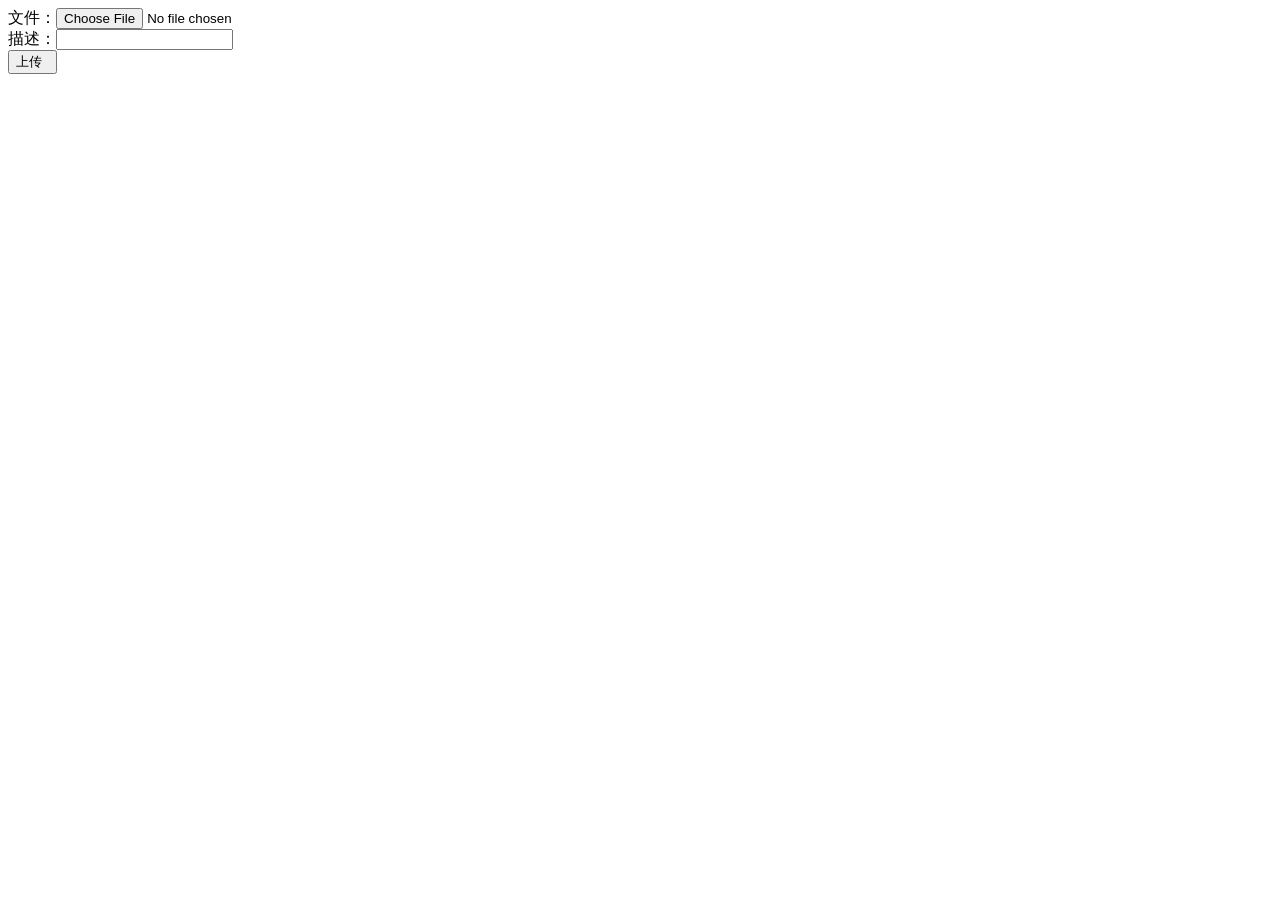
<file: upload/index.html>
<!DOCTYPE html>
<html lang="en">
<head>
    <meta charset="UTF-8">
    <title>Title</title>
</head>
<body>
<form action="upload.action" method="post" enctype="multipart/form-data">
    <div>文件：<input type="file" name="file"></div>
    <div>描述：<input type="text" name="desc"></div>
    <div><input type="submit" value="上传  "></div>
</form>
</body>
</html>
</file>
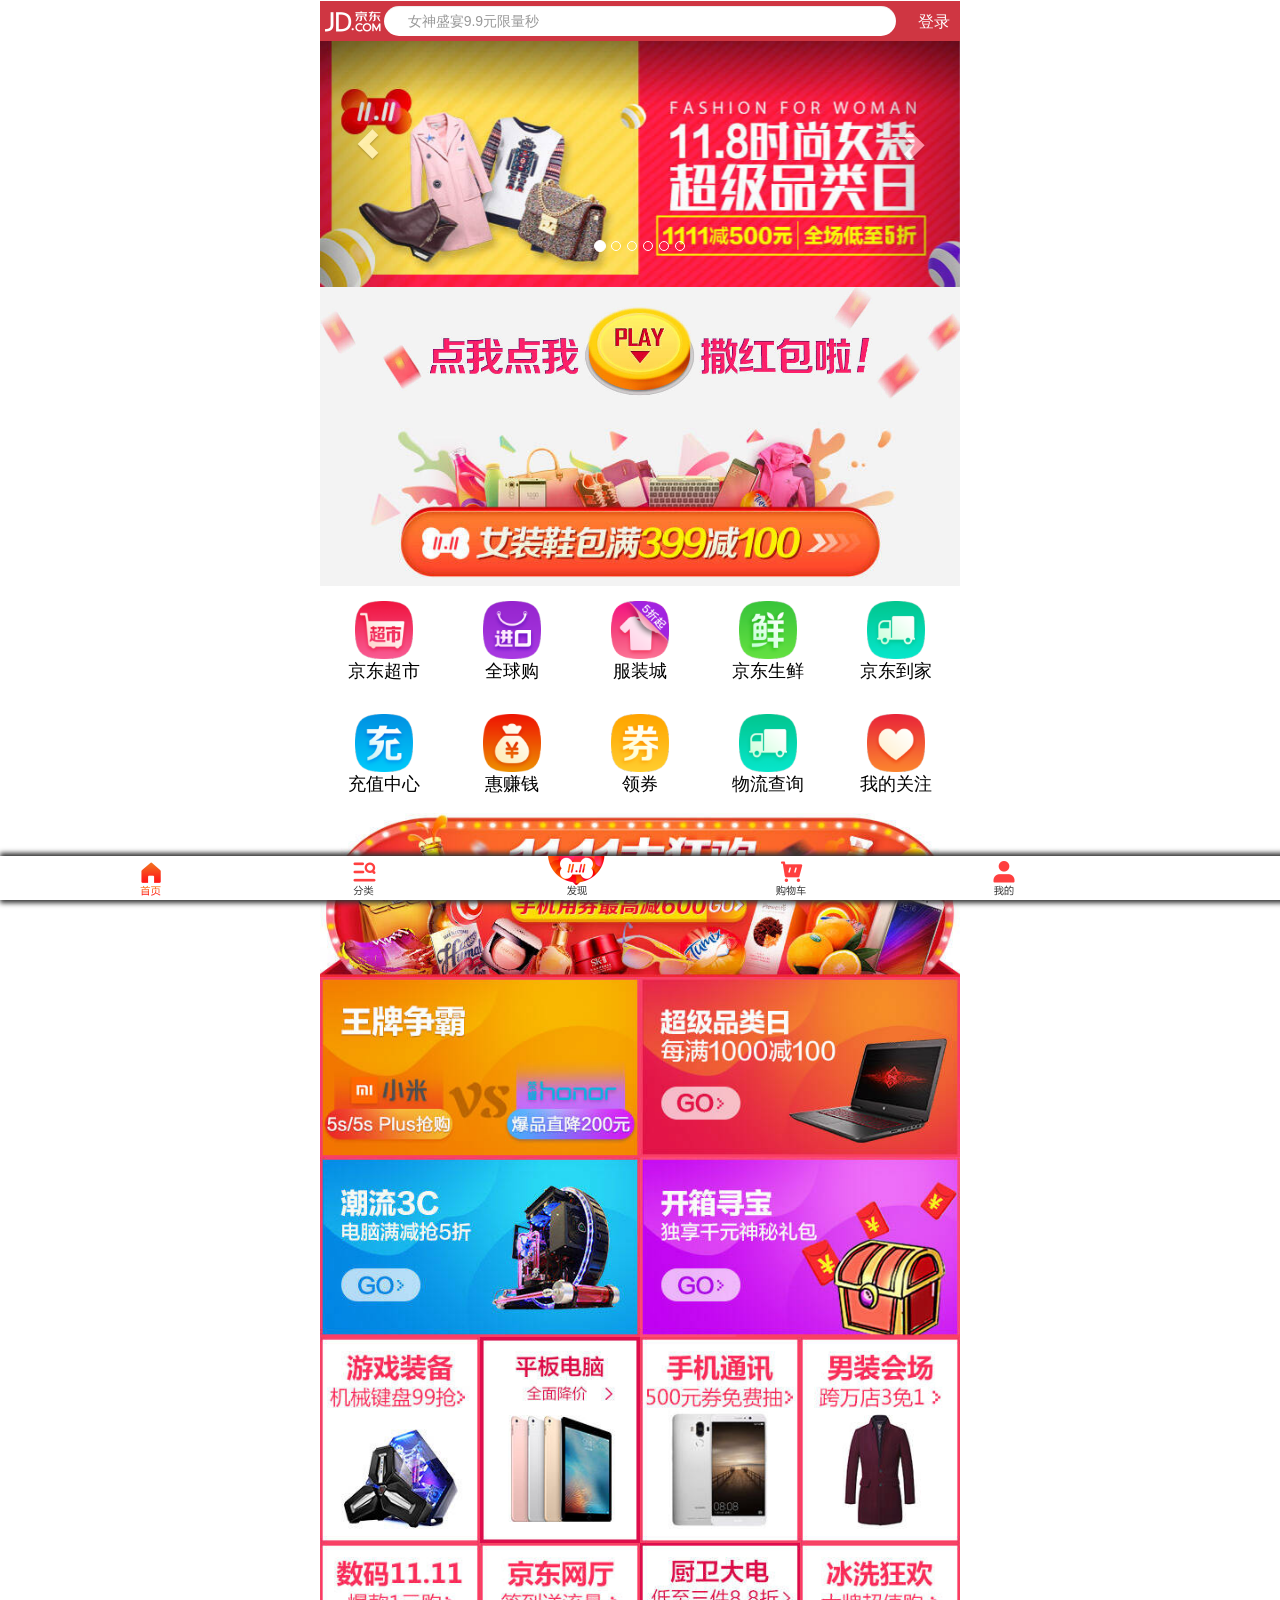
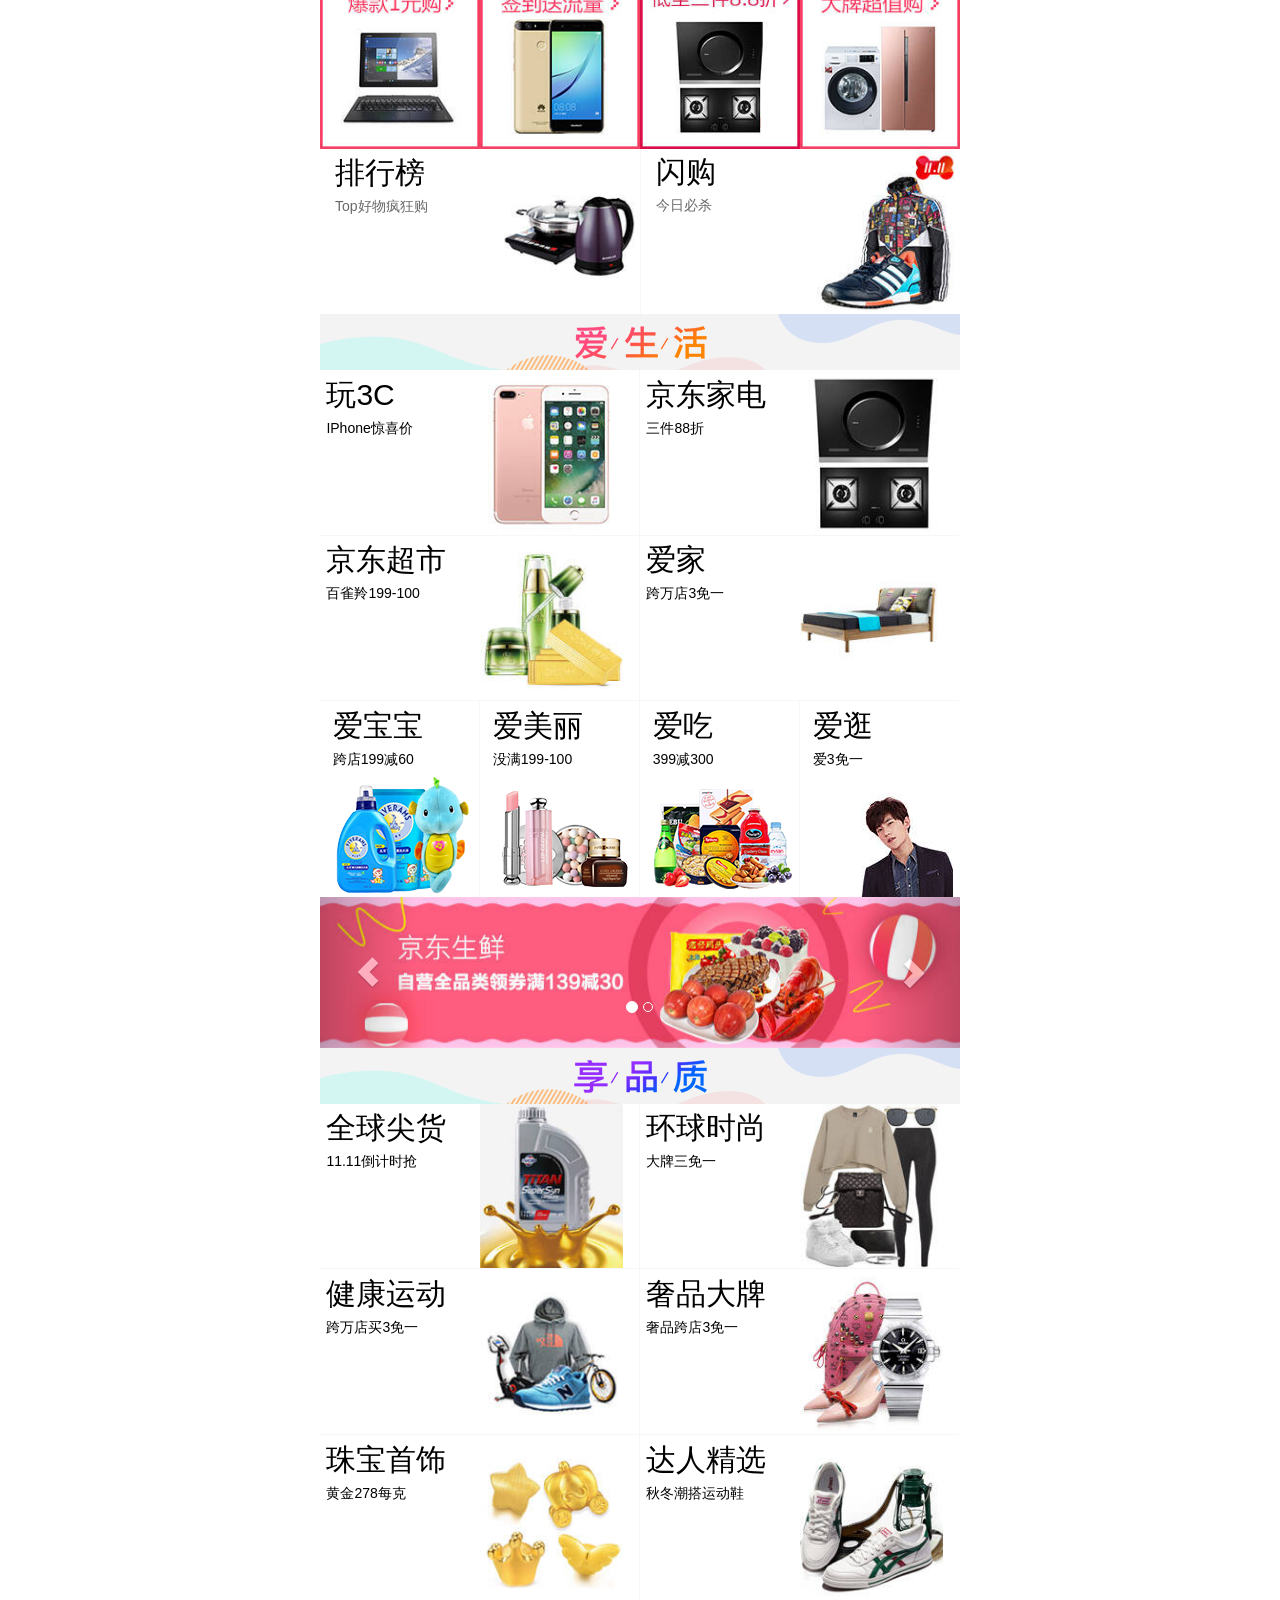
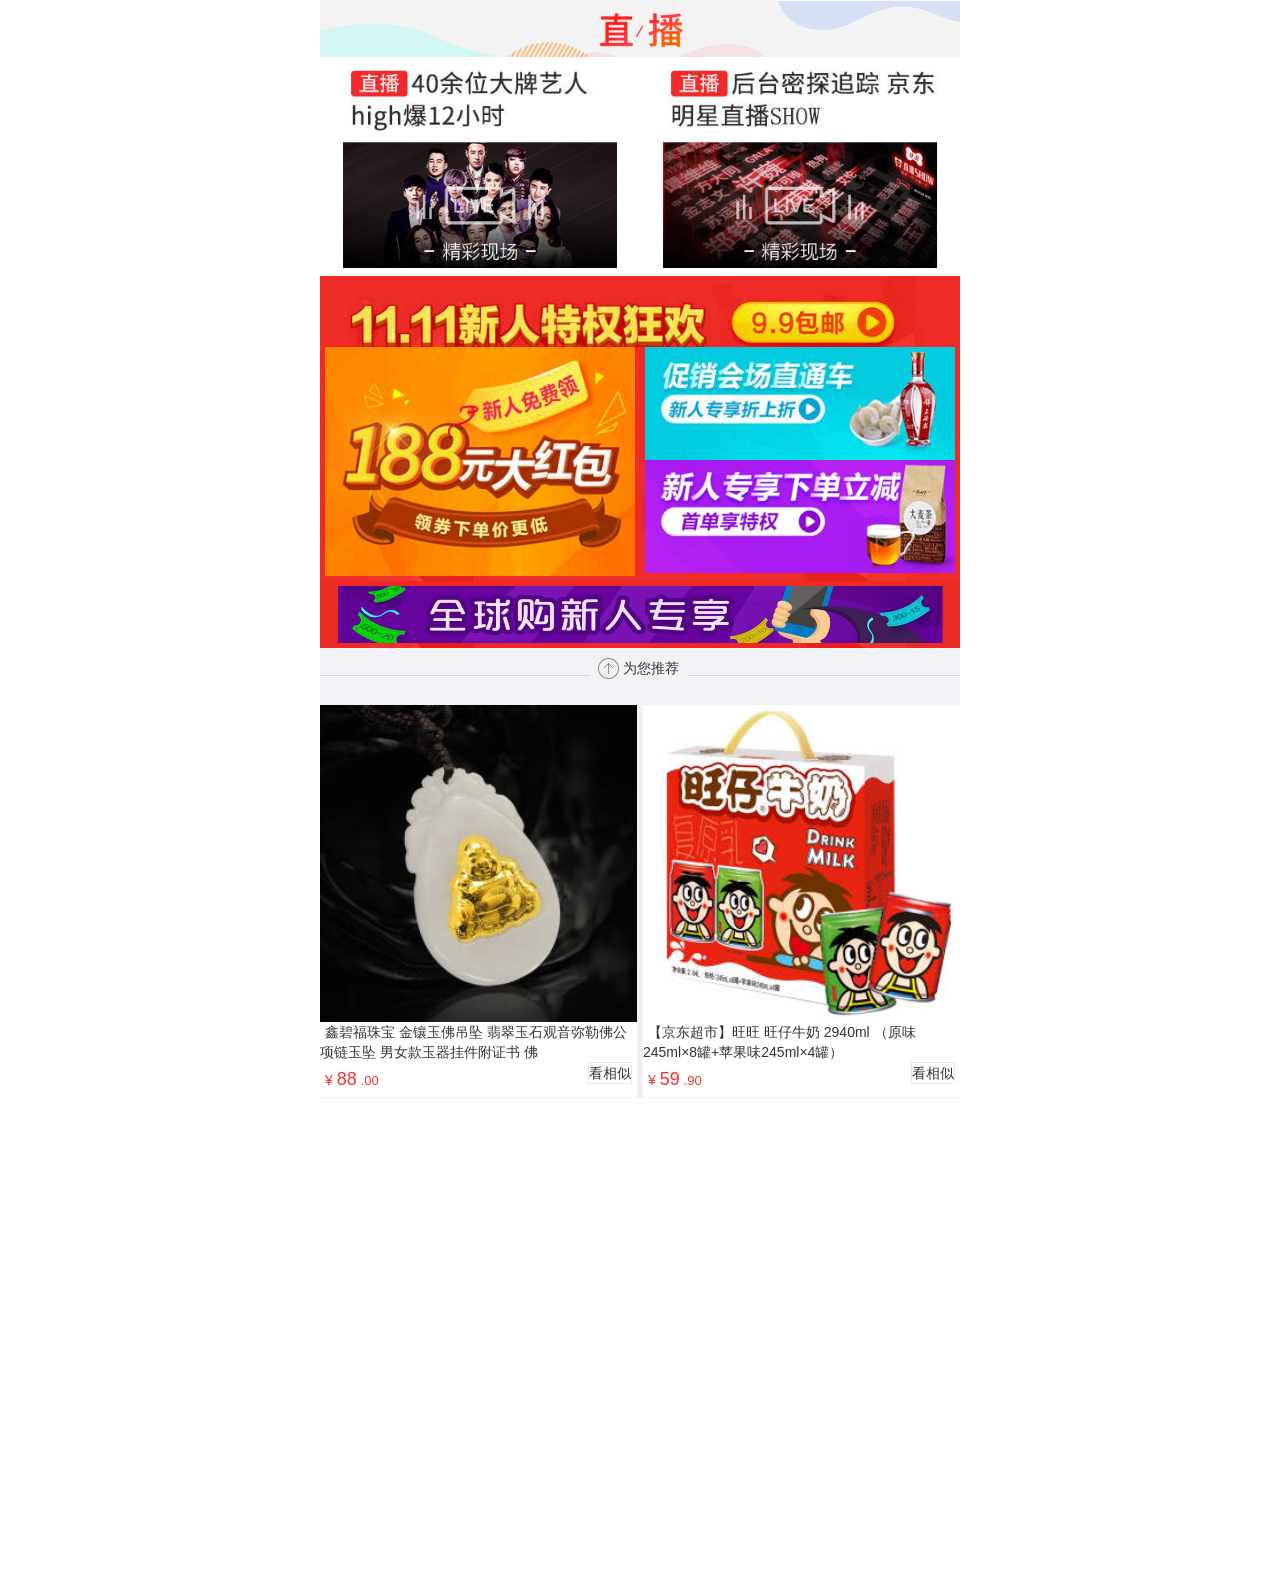
<file: 京东WEB/index.html>
<!DOCTYPE html>
<html>
	<head>
		<meta name="viewport" content="width=device-width, initial-scale=1.0">
		<meta charset="utf-8" />
		<title></title>
		<link rel="stylesheet" type="text/css" href="css/bootstrap.min.css"/>
		<link rel="stylesheet" type="text/css" href="css/bootstrap-theme.min.css"/>
		<link rel="stylesheet" type="text/css" href="index/css/index_header.css"/>
		<link rel="stylesheet" type="text/css" href="index/css/index_main.css"/>
		<link rel="stylesheet" type="text/css" href="index/css/index_footer.css"/>
		<script src="js/jquery-3.1.1.min.js"></script>
		<script src="js/bootstrap.min.js" type="text/javascript" charset="utf-8"></script>
		<script src="js/index.js"></script>
	</head>
	<body>
		
		<div class="container">
			<div class="row">
				<div class="col-xs-offset-4 col-xs-8">
					
				</div>
			</div>
		</div>
		<div id="main">
			<div id="header" >	
				<div id="hb" style="padding-top: 10px;height: 40px;">
					<div id="jd_logo" class="dp-inlinebk pull-left " ></div>
						<a href="login.html" class="pull-right login-top font-s16 ">登录</a>
						
							<input type="text" style=" margin-left: 2%;margin-right: 1%;"  class="form-control search-box" name="" id="" value="" placeholder="   女神盛宴9.9元限量秒"/>
					
				</div>
				</div>
			
			
			<div id="carousel-example-generic" class="carousel slide" data-ride="carousel">
			  <!-- Indicators -->
			  <ol class="carousel-indicators">
			    <li data-target="#carousel-example-generic" data-slide-to="0" class="active"></li>
			    <li data-target="#carousel-example-generic" data-slide-to="1"></li>
			    <li data-target="#carousel-example-generic" data-slide-to="2"></li>
			    <li data-target="#carousel-example-generic" data-slide-to="3"></li>
			    <li data-target="#carousel-example-generic" data-slide-to="4"></li>
			    <li data-target="#carousel-example-generic" data-slide-to="5"></li>
			    
			    
			  </ol>
			
			  <!-- Wrapper for slides -->
			  <div class="carousel-inner carousel-point" role="listbox">
			    <div class="item active">
			      <img src="index/img/slider_img1.jpg" alt="">
			      <div class="carousel-caption">
			        
			      </div>
			    </div>
			    <div class="item">
			      <img src="index/img/slider_img2.jpg" alt="">
			      <div class="carousel-caption">
			        
			      </div>
			    </div>
			    <div class="item">
			      <img src="index/img/slider_img3.jpg" alt="">
			      <div class="carousel-caption">
			        
			      </div>
			    </div>
			    <div class="item">
			      <img src="index/img/slider_img4.jpg" alt="">
			      <div class="carousel-caption">
			        
			      </div>
			    </div>
			    <div class="item">
			      <img src="index/img/slider_img5.jpg" alt="">
			      <div class="carousel-caption">
			        
			      </div>
			    </div>
			    <div class="item">
			      <img src="index/img/slider_img6.jpg" alt="">
			      <div class="carousel-caption">
			        
			      </div>
			    </div>
			  </div>
			
			  <!-- Controls -->
			  <a class="left carousel-control" href="#carousel-example-generic" role="button" data-slide="prev">
			    <span class="glyphicon glyphicon-chevron-left"></span>
			    <span class="sr-only">Previous</span>
			  </a>
			  <a class="right carousel-control" href="#carousel-example-generic" role="button" data-slide="next">
			    <span class="glyphicon glyphicon-chevron-right"></span>
			    <span class="sr-only">Next</span>
			  </a>
			</div>		
		
			<div style="cursor: pointer;">
				<img src="index/img/581eaa97N8d958f0c.jpg!q70.jpg" class="img-responsive"/>
				<img src="index/img/581eca71Nf667d345.jpg!q70.jpg" class="img-responsive"/>
				<img src="index/img/58202fe1Ndbd74f6c.jpg!q70.jpg" class="img-responsive"/>
			</div>
			
			<div id="navigator" class="text-center">
				<a href="#"><img src="index/img/57fdae81Ne7ddbab9.png"/></br><span>京东超市</span></a>
				<a href="#"><img src="index/img/57d53f16Nf3431cbd.png"/></br><span>全球购</span></a>
				<a href="#"><img src="index/img/58205fd1N786c2cf7.png"/></br><span>服装城</span></a>
				<a href="#"><img src="index/img/57d54122N700d9c1b.png"/></br><span>京东生鲜</span></a>
				<a href="#"><img src="index/img/57d54364Needc47cd.png"/></br><span>京东到家</span></a>
				<a href="#"><img src="index/img/57d54204N32b71c87.png"/></br><span>充值中心</span></a>
				<a href="#"><img src="index/img/58096edbNcd05f66b.png"/></br><span>惠赚钱</span></a>
				<a href="#"><img src="index/img/57d542e9N71c56086.png"/></br><span>领券</span></a>
				<a href="#"><img src="index/img/57d54364Needc47cd.png"/></br><span>物流查询</span></a>
				<a href="#"><img src="index/img/57d543ebN25337ef2.png"/></br><span>我的关注</span></a>
			</div>
			
			<div><a href="#"><img  class="img-responsive" src="index/img/5821be39N9f73fb79.jpg!q70.jpg"/></a></div>
			<div class="activity">
				<a href="#"><img src="index/img/581c47faN29af4e13.jpg!q70.jpg"/></a>
				<a href="#"><img  src="index/img/581c48c7Nb503ba2f.jpg!q70.jpg"/></a>
				<a href="#"><img src="index/img/5821e5f9N4c66f5c4.jpg!q70.jpg"/></a>
				<a href="#"><img src="index/img/581d580cNe9843d9d.jpg!q70.jpg"/></a>
			</div>
			
			<div class="category">
				<a href="#"><img src="index/img/58205ea0N664f79e9.jpg!q70.jpg"/></a>
				<a href="#"><img src="index/img/5822abccNa148e2a5.jpg!q70.jpg"/></a>
				<a href="#"><img src="index/img/581dfad5N6a223b64.jpg!q70.jpg"/></a>
				<a href="#"><img src="index/img/581c16bdNbb5967d3.jpg!q70.jpg"/></a>
				<a href="#"><img src="index/img/581c3c90Nd5af966d.jpg!q70.jpg"/></a>
				<a href="#"><img src="index/img/581c13a2Na013f1e0.jpg!q70.jpg"/></a>
				<a href="#"><img src="index/img/581c1966N36245ff4.jpg!q70.jpg"/></a>
				<a href="#"><img src="index/img/581c194eN084205a7.jpg!q70.jpg"/></a>
			</div>
			
			<div class="row">
				<a href="#" class="col-xs-6 row" style="border: none;">
					<div class="col-xs-6">
						<h2>排行榜</h2>
						<h5 style="overflow: hidden;">Top好物疯狂购</h5>
					</div>
					<div style="width: 45%;float: right;">
						<img src="index/img/58202d7eNfa4d6c43.jpg!q70.jpg"/>
					</div>
					
				</a>
				
				<a  href="#" class="col-xs-6">
					<div class="col-xs-6">
						<h2>闪购</h2>
						<h5>今日必杀</h5>
					</div>
					<div  style="width: 45%;float: right;">
						<img src="index/img/5821ae8dNec09428b.jpg!q70.jpg"/>
					</div>
				</a>
				
				
			</div>

			<div class="text-center aishenghuo" >
				<img src="index/img/578de36bNae7bb54a.png!q70.jpg"/>
			</div>
			
			<div style="overflow: hidden;position: relative;">
				<div class="grid-4" >
				<a href="#"  class="col-xs-6">
					<div class="graphic">
						<img  src="index/img/582195c4Nb14537ef.jpg!q70.jpg"/>
					</div>
					<div class="col-xs-6 clear-padding" >
						<h2>玩3C</h2>
						<h5>IPhone惊喜价</h5>
					</div>
					
					
				</a>
				
				<a href="#" class="col-xs-6 ">
					<div class="graphic">
						<img src="index/img/58170e75Nc3a6a437.jpg!q70.jpg"/>
					</div>
					
					<div class="col-xs-6 clear-padding">
						<h2>京东家电</h2>
						<h5>三件88折</h5>	
					</div>
					
					
				</a>
				
				<a href="#"  class="col-xs-6">
					<div class="graphic">
						<img src="index/img/58227d7eN85c70243.jpg!q70.jpg"/>
					</div>
					
					<div class="col-xs-6 clear-padding">
						<h2>京东超市</h2>
						<h5>百雀羚199-100</h5>
					</div>
					
					
				</a>
				
				<a href="#"  class="col-xs-6">
					<div class="graphic">
						<img src="index/img/58218cc8N0ba7dd7d.jpg!q70.jpg"/>
					</div>
					
					<div class="col-xs-6 clear-padding">
						<h2>爱家</h2>
						<h5>跨万店3免一</h5>
					</div>
					
					
				</a>
			</div>
				<div class="line-4">
					<div class="col-xs-3 clear-padding">
						<a href="#"><h2>爱宝宝</h2>
						<h5>跨店199减60</h5>
						<div>
							<img class="img-responsive"  src="index/img/5817342eN6ab7b76d.png!q70.jpg"/>
						</div>
						</a>
						
					</div>
					
					<div class="col-xs-3 clear-padding">
						<a href="#"><h2>爱美丽</h2>
						<h5>没满199-100</h5>
						<div>
							<img class="img-responsive"  src="index/img/57c3f3abN3e29af53.png!q70.jpg"/>
						</div>
						</a>
						
					</div>
					
					<div class="col-xs-3 clear-padding">
						<a href="#"><h2>爱吃</h2>
						<h5>399减300</h5>
						<div>
							<img class="img-responsive" src="index/img/58173939Nbca18c8b.png!q70.jpg"/>
						</div>
						</a>
						
						
					</div>
					
					<div class="col-xs-3 clear-padding">
						<a href="#"><h2>爱逛</h2>
						<h5>爱3免一</h5>
						<div>
							<img class="img-responsive"  src="index/img/581c5852N510fc388.jpg!q70.jpg"/>
						</div>
						</a>
						
					</div>
				</div>
			</div>
			
			<div id="carousel-example-generic1" class="carousel slide" data-ride="carousel">
			  <!-- Indicators -->
			  <ol class="carousel-indicators">
			    <li data-target="#carousel-example-generic1" data-slide-to="0" class="active"></li>
			    <li data-target="#carousel-example-generic1" data-slide-to="1"></li>
			  </ol>
			
			  <!-- Wrapper for slides -->
			  <div class="carousel-inner" role="listbox" >
			    <div class="item active">
			      <img src="index/img/5821a5d8N71d250c8.jpg!q70.jpg" alt="...">
			      <div class="carousel-caption">
			        
			      </div>
			    </div>
			    <div class="item">
			      <img src="index/img/58203095N47f62a63.jpg" alt="..." style="max-height: 150px;">
			      <div class="carousel-caption">
			        	 
			      </div>
			    </div>
			    
			  </div>
			
			  <!-- Controls -->
			  <a class="left carousel-control" href="#carousel-example-generic1" role="button" data-slide="prev">
			    <span class="glyphicon glyphicon-chevron-left"></span>
			    <span class="sr-only">Previous</span>
			  </a>
			  <a class="right carousel-control" href="#carousel-example-generic1" role="button" data-slide="next">
			    <span class="glyphicon glyphicon-chevron-right"></span>
			    <span class="sr-only">Next</span>
			  </a>
			</div>
			
			<div class="text-center aishenghuo" >
				<img src="index/img/578de5d6Nfa94e17d.png!q70.jpg"/>
			</div>

			<div style="overflow: hidden;position: relative;">
				<div class="grid-4">
					<a class="col-xs-6">
						<div class="graphic">
							<img src="img/5822d622N0017d280.jpg!q70.jpg"/>
						</div>
						<div class="col-xs-6 clear-padding" >
							<h2>全球尖货</h2>
							<h5>11.11倒计时抢</h5>
						</div>
					</a>
					
					<a class="col-xs-6 ">
						<div class="graphic">
							<img src="img/581c54a5N6b831ee3.jpg!q70.jpg"/>
						</div>
						<div class="col-xs-6 clear-padding" >
							<h2>环球时尚</h2>
							<h5>大牌三免一</h5>
						</div>
					</a>
					
					<a class="col-xs-6">
						<div class="graphic ">
							<img src="img/581bed6eNe9b024da.jpg!q70.jpg"/>
						</div>
						<div class="col-xs-6 clear-padding" >
							<h2>健康运动</h2>
							<h5>跨万店买3免一</h5>
						</div>
					</a>
					
					<a class="col-xs-6">
						<div class="graphic">
							<img src="img/58108079N619d8994.jpg!q70.jpg"/>
						</div>
						<div class="col-xs-6 clear-padding" >
							<h2>奢品大牌</h2>
							<h5>奢品跨店3免一</h5>
						</div>
					</a>
					
					<a class="col-xs-6">
						<div class="graphic">
							<img src="img/582185aeN62d35736.jpg!q70.jpg"/>
						</div>
						<div class="col-xs-6 clear-padding" >
							<h2>珠宝首饰</h2>
							<h5>黄金278每克</h5>
						</div>
					</a>
					
					<a class="col-xs-6">
						<div class="graphic">
							<img src="img/582190e6N25088486.jpg!q70.jpg"/>
						</div>
						<div class="col-xs-6 clear-padding" >
							<h2>达人精选</h2>
							<h5>秋冬潮搭运动鞋</h5>
						</div>
					</a>
				</div>
			</div>
			
			<div class="text-center aishenghuo" >
				<img src="img/5822fd57Na0922d90.png!q70.jpg"/>
			</div>
			
			<div>
				<div class="col-xs-6" >
					<img class="img-responsive" src="img/58230068N7ca4b74f.jpg!q70.jpg"/>
				</div>
				
				<div class="col-xs-6" >
					<img class="img-responsive"  src="img/58231dafN30461333.jpg!q70.jpg"/>
				</div>
			</div>
			
			<div style="position: relative;">
				<div>
					<img class="img-responsive" src="img/581ab172N27aaef34.jpg!q70.jpg" />
				</div>
				
				<div style="position: absolute;top: 45%;">
					<a href="#"><img src="img/floor_blank.png"/></a>
					
				</div>
				
				<div style="position: absolute;top: 52%;">
					<div class="col-xs-6" style="padding: 5px;">
						<a href="#">
						<img style="max-width: 100%;" src="img/581af57fN2e28a012.jpg!q70.jpg"/>
							
						</a>
					</div>
					<div  class="col-xs-6" style="padding: 5px;">
						<a href="#">
						<img style="max-width: 100%;" src="img/581ad747Na490252a.jpg!q70.jpg"/>							
						</a>
						<a href="#">
						<img style="max-width: 100%;" src="img/5818a8c8N42a550d9.jpg!q70.jpg"/>
							
						</a>
					</div>
					
					<div>
						<a href="#">
						<img style="max-width: 100%;" src="img/57b532f6N325542c7.jpg!q70.jpg"/>
							
						</a>
					</div>
				</div>
			</div>
			
			<div style="background-color: #F0F2F5;padding-top: 70px;">
				<div style=";border-top: 1px solid #D4D5D5;height: 30px;position: relative;">
				<span style="position: absolute;top: -18px;display: inline-block;background: #F0F2F5;padding:0 8px;left: 270px;">
					<img  src="img/下载.png"/> 为您推荐
				</span>
			</div>
			</div>
			
			
			<div>
				<div class="col-xs-6" style="border-right: 3px solid #F0F2F5;border-bottom:1px solid #F0F2F5;padding: 0;">
					<img src="img/579e3e2aN924f995d.jpg!q70.jpg" style="width: 100%;display: block;"/>
					<span style="padding: 5px;">鑫碧福珠宝 金镶玉佛吊坠 翡翠玉石观音弥勒佛公项链玉坠 男女款玉器挂件附证书 佛</span>
					<div>
					<span style="display: inline-block;position: absolute;right: 0px;border: 1px solid #E7E7E7;margin-right: 5px;">
							看相似
						</span>
					<span style="color: #f23030;display: inline-block;padding: 5px;">
						¥ <span style="font-size: 18px;">88</span>
							<span style="font-size: 13px;">.00</span>
					</span>						
					</div>

				</div> 	
				
				<div class="col-xs-6" style="border-left: 3px solid #F0F2F5;border-bottom:1px solid #F0F2F5;padding: 0;">
					<img src="img/57553c7aNa8b4b9c3.jpg!q70.jpg" style="width: 100%;display: block;"/>
					<span style="padding: 5px;">【京东超市】旺旺 旺仔牛奶 2940ml （原味245ml×8罐+苹果味245ml×4罐）</span>
					<div>
						<span style="display: inline-block;position: absolute;right: 0px;border: 1px solid #E7E7E7;margin-right: 5px;">
							看相似
						</span>
						<span style="color: #f23030;display: inline-block;padding: 5px;">
							¥ <span style="font-size: 18px;">59</span>
								<span style="font-size: 13px;">.90</span>
						</span>						
					</div>

				</div>
			</div>
		</div>
		
		<br /><br /><br /><br /><br /><br /><br /><br /><br /><br /><br /><br /><br /><br /><br /><br /><br /><br /><br /><br /><br /><br /><br /><br />
		<div id="footer" class="container">
			<div class="row">
				<div class="col-xs-2 col-xs-offset-1">
					<a href="#"><img src="index/img/58174b5dN7fe4f752.png"/></a>
				</div>
				<div class="col-xs-2">
					<a href="#"><img src="index/img/58174b69N06b3d3bc.png"/></a>
				</div>
				<div class="col-xs-2">
					<a href="#"><img src="index/img/58174bb6Ncdcc2c22.png"/></a>
				</div>
				<div class="col-xs-2">
					<a href="#"><img src="index/img/58174bc1N01bbeba2.png"/></a>
				</div>
				<div class="col-xs-2 ">
					<a href="#"><img src="index/img/58174bcdNb56df38d.png"/></a>
				</div>
			</div>
			
		</div>
	</body>
</html>
</file>
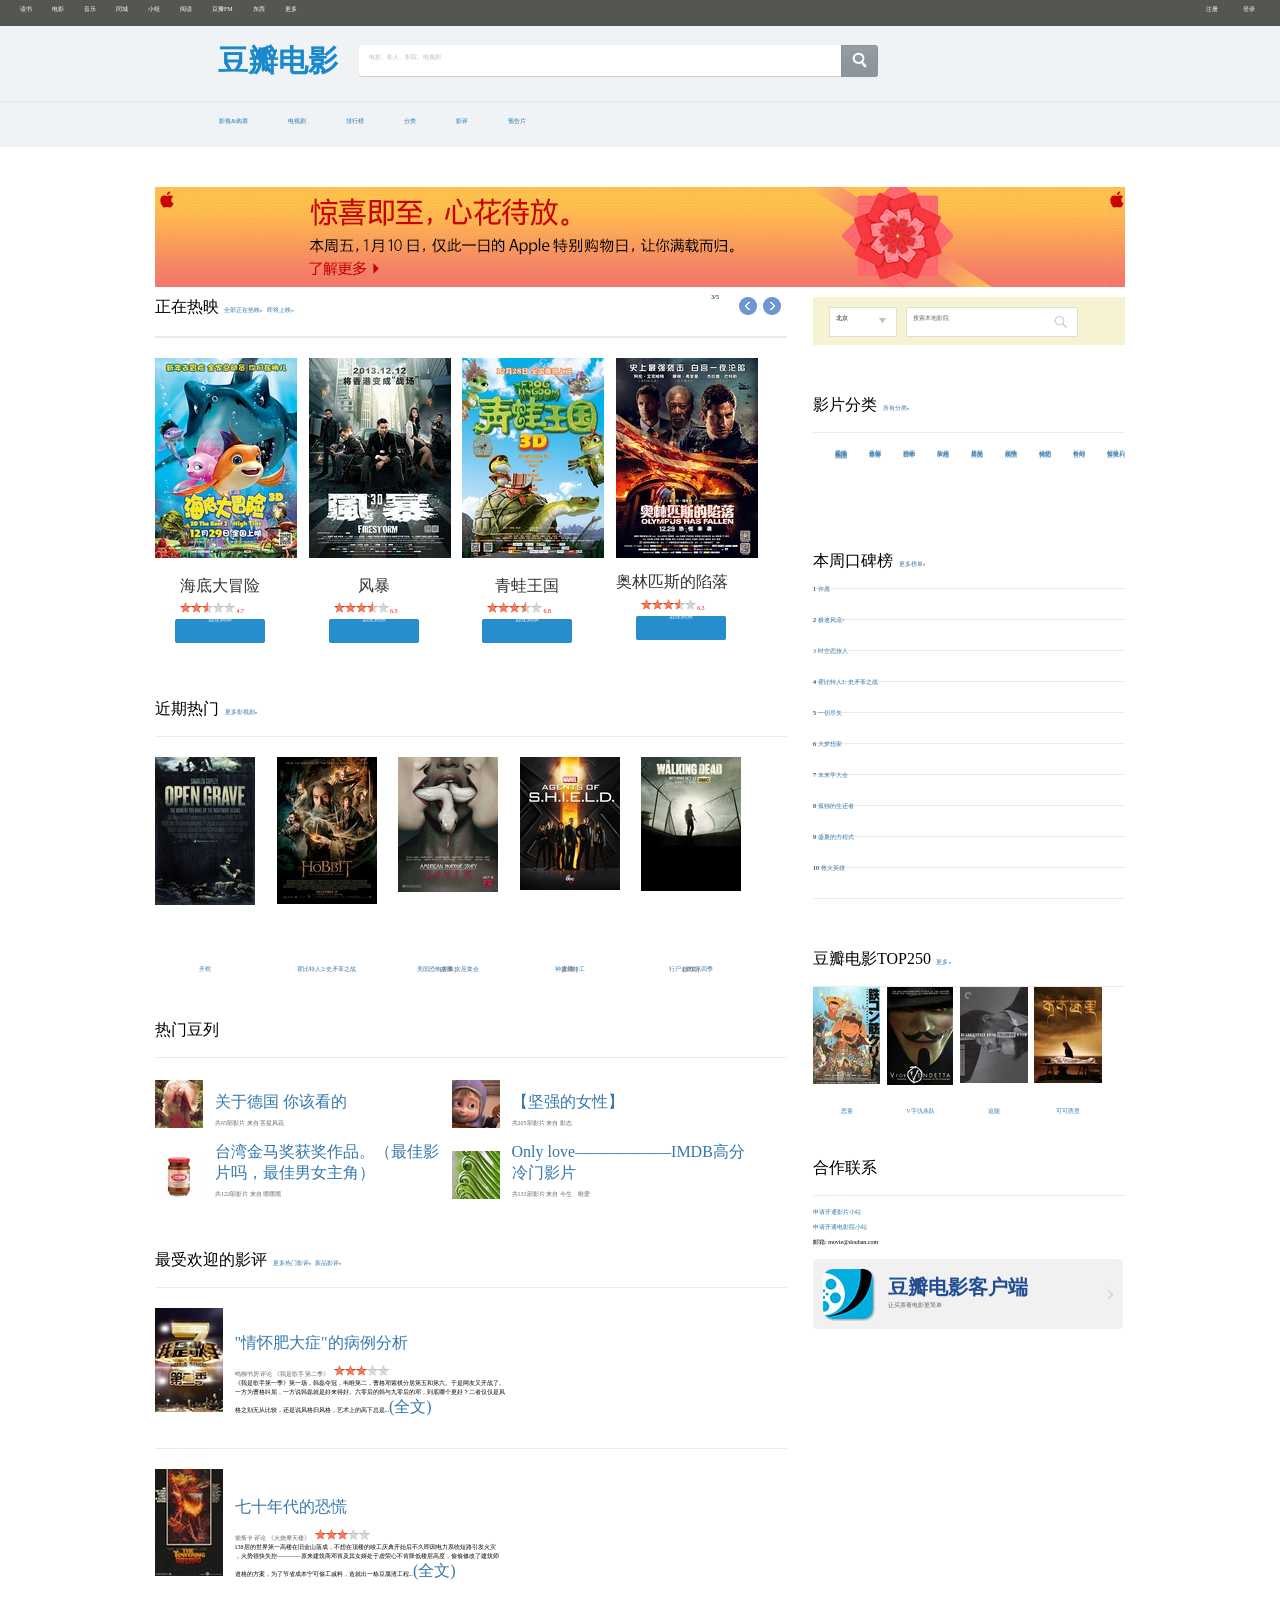
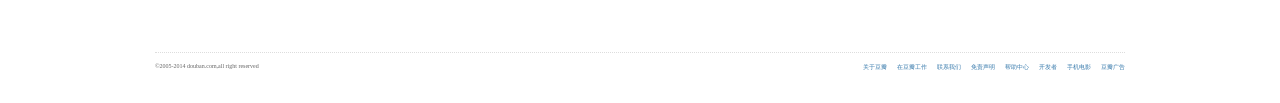
<file: 电影网站/index.html>
<!DOCTYPE html>
<html>
	<head>
		<meta charset="UTF-8">
		<title></title>
		<link rel="stylesheet" href="css/index.css" />
	</head>
	<body>
		<div id="top-bar">
				<ul >
				<li class="li_left"><a href="#">读书</a></li>
				<li class="li_left"><a href="#">电影</a></li>
				<li class="li_left"><a href="#">音乐</a></li>
				<li class="li_left"><a href="#">同城</a></li>
				<li class="li_left"><a href="#">小组</a></li>
				<li class="li_left"><a href="#">阅读</a></li>
				<li class="li_left"><a href="#">豆瓣FM</a></li>
				<li class="li_left"><a href="#">东西</a></li>
				<li class="li_left"><a href="#">更多</a></li>
			</ul>
			
				<ul>
				<li class="li_right"><a href="#">登录</a></li>
				<li class="li_right"><a href="#">注册</a></li>
				
		</div>
		<div id="movie_search">
				<div id="search_content">
				<span>豆瓣电影</span>
				<span id="search_box"><h1 id="search_font">电影、影人、影院、电视剧</h1></span>
				<span id="search_button"></span>
			</div>
		</div>
		<div id="category">
				<ul id="ul_cat">
				<li><a href="#">影视&购票</a></li>
				<li><a href="#">电视剧</a></li>
				<li><a href="#">排行榜</a></li>
				<li><a href="#">分类</a></li>
				<li><a href="#">影评</a></li>
				<li><a href="#">预告片</a></li>
			</ul>
		</div>
		<div id="main">
			<div id="ad"></div>
			<div id="left">
				<div id="ongoing">
				<ul>
					<li><a href="#"><span id="switch_right"></span></a></li>
					<li><a href="#"><span id="switch_left"></span></a></li>
				</ul>
				<span id="three-five">3/5</span>
					<span class="title">正在热映</span>&nbsp; &nbsp;<a href="#">全部正在热映»</a>
					&nbsp;&nbsp;<a href="#">即将上映»</a>
				</div>
				
				<div id="ongoing_film">
					<div id="TheReef">
						<div id="p_TheReef"></div>
						<div class="bot">
							<div class="title1">海底大冒险</div>
							<div><span class="mstar2_5 midstars"></span><span class="redwords"> 4.7</span></div>
							<div class="buy_btn"><div class="select">选座购票</div></div>
						</div>
					</div>
					<div id="LOSTANDFOUND">
						<div id="p_LOSTANDFOUND"></div>
						<div class="bot">
							<div class="title1">风暴</div>
							<div><span class="mstar3_5 midstars"></span><span class="redwords"> 6.5</span></div>
							<div class="buy_btn"><div class="select">选座购票</div></div>
						</div>
					</div>
					<div id="TheFrogKingdom">
						<div id="p_TheFrogKingdom"></div>
						<div class="bot">
							<div class="title1">青蛙王国</div>
							<div><span class="mstar3_5 midstars"></span><span class="redwords"> 6.8</span></div>
							<div class="buy_btn"><div class="select">选座购票</div></div>
						</div>
					</div>
					<div id="OlympusHasFallen">
						
						<div id="p_OlympusHasFallen"></div>
						<div class="title1 olm">奥林匹斯的陷落</div>
						<div class="bot">
							<div class="title1"><br /></div>
							<div><span class="mstar3_5 midstars"></span><span class="redwords"> 6.3</span></div>
							<div class="buy_btn"><div class="select">选座购票</div></div>
						</div>
						
					</div>
				</div>
				<div id="Recently_Hot">
					<span class="title">近期热门&nbsp;</span>
					<a href="#">更多影视剧»</a>
				</div>
				
				<div class="hot_film">
					<div>
						<div id="p_OpenGrave"></div>
						<div class="bot1"><a href="#">开棺</a></div>
					</div>
					<div>
						<div id="p_TheHobbitTheDesolationofSmaug"></div>
						<div class="bot1"><a href="#">霍比特人2:史矛革之战</a></div>
					</div> 
					<div>
						<div id="p_AmericanHorrorStorySeason3"></div>
						<div class="bot1">
							<a href="#">美国恐怖故事:女巫集会</a>
							<br />
							<a href="#" class="juji">[剧集]</a>
						</div>
					</div>
					<div>
						<div id="p_AgentsofSHIELD"></div>
						<div class="bot1">
							<a href="#">神盾局特工</a>
							<br />
							<a href="#" class="juji">[剧集]</a>
						</div>
					</div>
					<div>
						<div id="p_TheWalkingDead"></div>
						<div class="bot1">
							<a href="#">行尸走肉 第四季</a>
							<br />
							<a href="#" class="juji">[剧集]</a>
						</div>
					</div>
				</div>
				
				<div id="Recently_Hot">
					<span class="title">热门豆列&nbsp;</span>
				</div>
				
				<div class="doublie">
					<div>
						<div id="u1"></div>
						<div>
							<a href="#">关于德国 你该看的</a>
							<br />
							<br />
							<h1>共65部影片 来自 菩提风花</h1>
						</div>
					</div>
					<div>
						<div id="u2"></div>
						<div>
							<a href="#">【坚强的女性】</a>
							<br />
							<br />
							<h1>共205部影片 来自 影志</h1>
						</div>
					</div>
					<div>
						<div id="u3"></div>
						<div>
							<a href="#">台湾金马奖获奖作品。（最佳影片吗，最佳男女主角）</a>
							<br />
							<br />
							<h1>共122部影片 来自 嘿嘿嘿</h1>
						</div>
					</div>
					<div>
						<div id="u4"></div>
						<div>
						<a href="#">Only love——————IMDB高分冷门影片</a>
							<br />
							<br />
							<h1>共133部影片 来自 今生、唯爱</h1>
							</div>
					</div>
				</div>	

				<div id="Recently_Hot">
					<span class="title">最受欢迎的影评&nbsp;</span>
					<a href="#">更多热门影评»&nbsp;</a>
					<a href="#">新品影评»&nbsp;</a>
				</div>
				
				<div>
					<div class="yp bod">
					<img src="img/p14.jpg"/>
					<div class="w_yp">
						<a>"情怀肥大症"的病例分析</a>
						<br /><br />
						<h1>鸣柳书房 评论 《我是歌手 第二季》</h1><span class="midstars mstar3"></span>
						<br />
						《我是歌手第一季》第一场，韩磊夺冠，韦唯第二，曹格邓紫棋分居第五和第六。于是网友又开战了。<br />
						一方为曹格叫屈，一方说韩磊就是好来得好。六零后的韩与九零后的邓，到底哪个更好？二者仅仅是风<br />
						格之别无从比较，还是说风格归风格，艺术上的高下总是...<a href="#">(全文)</a>
					</div>
				</div>
				
				<div class="yp">
					<img src="img/p15.jpg"/>
					<div class="w_yp">
						<a>七十年代的恐慌</a>
						<br /><br />
						<h1>柴斯卡 评论 《火烧摩天楼》</h1><span class="midstars mstar3"></span>
						<br />
						138层的世界第一高楼在旧金山落成，不想在顶楼的竣工庆典开始后不久即因电力系统短路引发火灾<br />
						，火势很快失控————原来建筑商邓肯及其女婿处于虚荣心不肯降低楼层高度，偷偷修改了建筑师<br />
						道格的方案，为了节省成本宁可偷工减料，造就出一栋豆腐渣工程...<a href="#">(全文)</a>
					</div>
				</div>
				</div>
				
				
				
			</div>
			<div id="right">
				<div id="region">
					<div id="r1">
						<div id="r3">
							<h1>搜索本地影院</h1>
							<div id="focus_search"></div>
						</div>
						
						<div id="r2">
							<div id="beijing">北京</div>
							<div id="a1"></div>
						</div>
						
					</div>
				</div>
				
				<div id="Recently_Hot">
					<span class="title">影片分类&nbsp;</span>
					<a href="#">所有分类»</a>
				</div>
				
				<div id="classification">
					<ul>
						<li><a href="#">爱情</a></li>
						<li><a href="#">喜剧</a></li>
						<li><a href="#">动画</a></li>
						<li><a href="#">短片</a></li>
						<li><a href="#">悬疑</a></li>
						<li><a href="#">剧情</a></li>
						<li><a href="#">动作</a></li>
						<li><a href="#">科幻</a></li>
						<li><a href="#">纪录片</a></li>
						<li><a href="#">犯罪</a></li>
						<li><a href="#">惊悚</a></li>
						<li><a href="#">恐怖</a></li>
						<li><a href="#">灾难</a></li>
						<li><a href="#">历史</a></li>
						<li><a href="#">战争</a></li>
						<li><a href="#">传记</a></li>
						<li><a href="#">奇幻</a></li>
						<li><a href="#">冒险</a></li>
						<li><a href="#">美国</a></li>
						<li><a href="#">香港</a></li>
						<li><a href="#">日本</a></li>
						<li><a href="#">中国</a></li>
						<li><a href="#">英国</a></li>
						<li><a href="#">法国</a></li>
						<li><a href="#">韩国</a></li>
						<li><a href="#">台湾</a></li>
						<li><a href="#">意大利</a></li>
						<li><a href="#">德国</a></li>
					</ul>
				</div>
				<br />
				<br />
				<br />
				<br />
				<br />
				<br />
				<br />
				<br />
				<div id="Recently_Hot">
					<span class="title">本周口碑榜&nbsp;</span>
					<a href="#">更多榜单»</a>
				</div>
				
				<div id="reputation">
					<ul>
						<li><div>1<a href="#">&nbsp;许愿</a></div></li>
						<li><div>2<a href="#">&nbsp;极速风流</a</div>></li>
						<li><div>3<a href="#">&nbsp;时空恋旅人</a></div></li>
						<li><div>4<a href="#">&nbsp;霍比特人2: 史矛革之战</a></div></li>
						<li><div>5<a href="#">&nbsp;一切尽失</a></div></li>
						<li><div>6<a href="#">&nbsp;大梦想家</a></div></li>
						<li><div>7<a href="#">&nbsp;未来学大会</a></div></li>
						<li><div>8<a href="#">&nbsp;孤独的生还者</a></div></li>
						<li><div>9<a href="#">&nbsp;盛夏的方程式</a></div></li>
						<li><div>10<a href="#">&nbsp;救火英雄</a></div></li>
					</ul>
				</div>
				
				<div id="Recently_Hot">
					<span class="title">豆瓣电影TOP250&nbsp;</span>
					<a href="#">更多»</a>
				</div>
				
				<div id="top250">
					<div>
					<div id="p_Tekkonkinkreet"></div>	
					<div class="bot2"><a href="#">恶童</a></div>
					</div>
					<div>
						<div id="p_VforVendetta"></div>
						<div class="bot2"><a href="#">V字仇杀队</a></div>
					</div>
					<div>
						<div id="p_Following"></div>
						<div class="bot2"><a href="#">追随</a></div>
					</div>
					<div>
						<div id="p_MountainPatrol"></div>
						<div class="bot2"><a href="#">可可西里</a></div>
					</div>
				</div>
				
				<div id="Recently_Hot">
					<span class="title">合作联系&nbsp;</span>
				</div>
				<br /><br />
				<a href="#">申请开通影片小站</a>
				<br /><br />
				<a href="#">申请开通电影院小站</a>
				<br /><br />
				邮箱: movie@douban.com
				<br /><br /><br />
				<div id="client">
					<div>
						<span>豆瓣电影客户端</span>
						<br />
						<h1>让买票看电影更简单</h1>
					</div>
				</div>
				<br />
				<br />
				
			</div>
			<div id="footer">
			<h1 >&copy;2005-2014 douban.com,all right reserved</h1>
			<ul>
				<li><a href="#">豆瓣广告</a></li>
				<li><a href="#">手机电影</a></li>
				<li><a href="#">开发者</a></li>
				<li><a href="#">帮助中心</a></li>
				<li><a href="#">免责声明</a></li>
				<li><a href="#">联系我们</a></li>
				<li><a href="#">在豆瓣工作</a></li>
				<li><a href="#">关于豆瓣</a></li>
			</ul>
		</div>
		</div>
	</body>                                                                                                                                                                                                                                                                                                                                                                                                                                                                                                                                                                                                                                                                                                                                                                                                                                                                                                                                                                                                                                                                                                                                                                                                                                                                                                                                                                                                                                                                                                                                                                                                                                                                                                                                                                                                                                                                                                                                                                                                                                                                                                                                                                                                                                                                                                                                                                                                                                                                                                                                                                                                                                                                                                                                                                                                                                                                                                                                                                                                                                                                                                                                                                                                                                                                                                                                                                                                                                                                                                                                                                                                                                                                                                                                                                                                                                                                                                                                                                                                                                                                                                                                                                                                                                                                                                                                                                                                                                                                                                                                                                                                                                                                                                                                                                                                                                                                                                                                                                                                                                                                                                                                                                                                                                                          
</html>
</file>
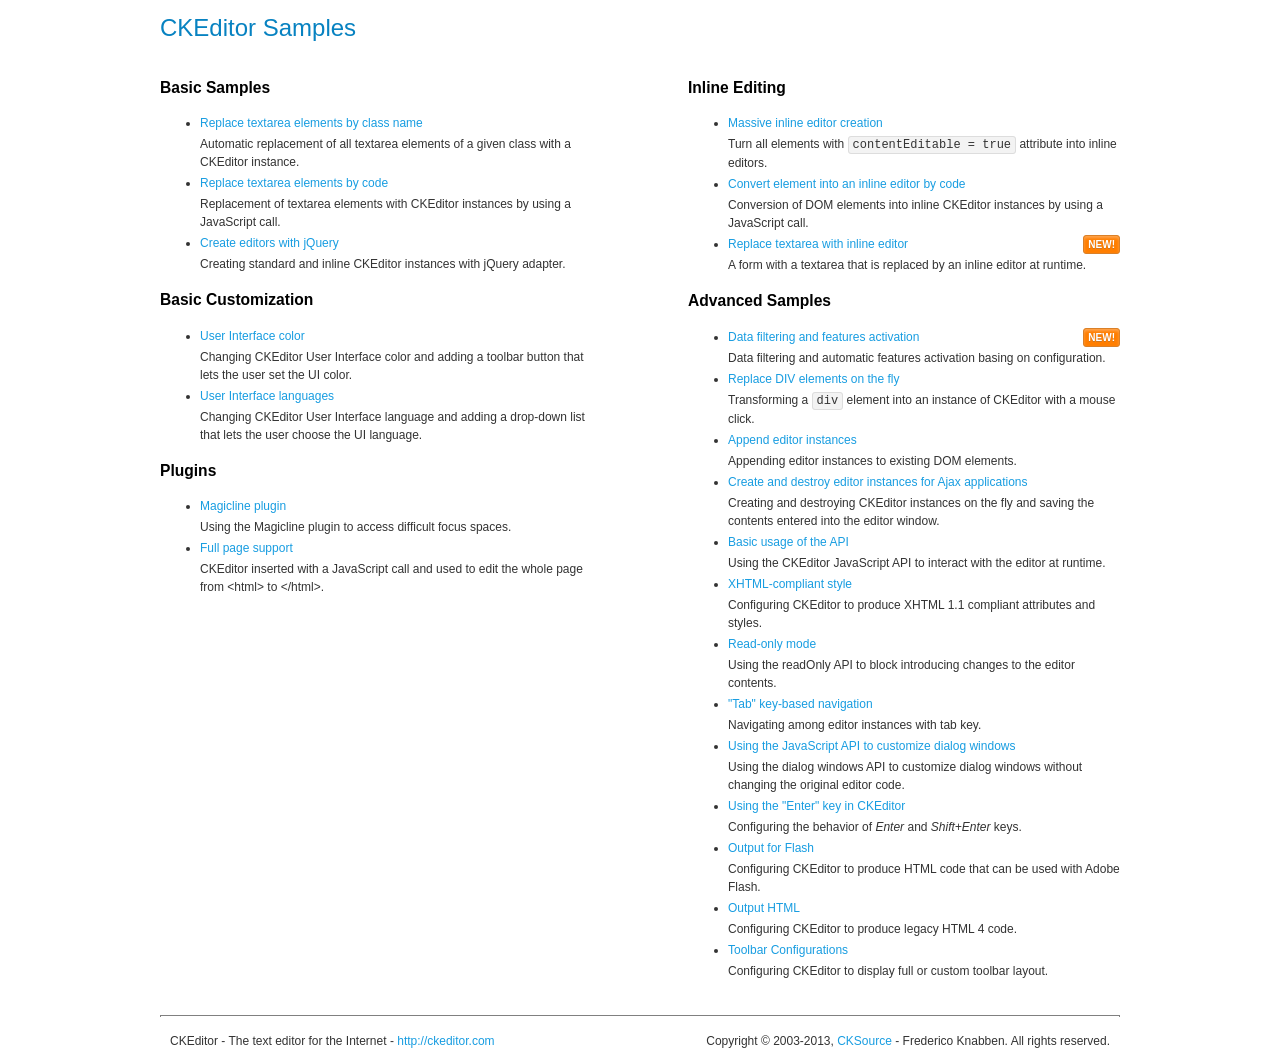
<file: Diary/public/js/ckeditor/samples/index.html>
<!DOCTYPE html>
<!--
Copyright (c) 2003-2013, CKSource - Frederico Knabben. All rights reserved.
For licensing, see LICENSE.md or http://ckeditor.com/license
-->
<html>
<head>
	<title>CKEditor Samples</title>
	<meta charset="utf-8">
	<link rel="stylesheet" href="sample.css">
</head>
<body>
	<h1 class="samples">
		CKEditor Samples
	</h1>
	<div class="twoColumns">
		<div class="twoColumnsLeft">
			<h2 class="samples">
				Basic Samples
			</h2>
			<dl class="samples">
				<dt><a class="samples" href="replacebyclass.html">Replace textarea elements by class name</a></dt>
				<dd>Automatic replacement of all textarea elements of a given class with a CKEditor instance.</dd>

				<dt><a class="samples" href="replacebycode.html">Replace textarea elements by code</a></dt>
				<dd>Replacement of textarea elements with CKEditor instances by using a JavaScript call.</dd>

				<dt><a class="samples" href="jquery.html">Create editors with jQuery</a></dt>
				<dd>Creating standard and inline CKEditor instances with jQuery adapter.</dd>
			</dl>

			<h2 class="samples">
				Basic Customization
			</h2>
			<dl class="samples">
				<dt><a class="samples" href="uicolor.html">User Interface color</a></dt>
				<dd>Changing CKEditor User Interface color and adding a toolbar button that lets the user set the UI color.</dd>

				<dt><a class="samples" href="uilanguages.html">User Interface languages</a></dt>
				<dd>Changing CKEditor User Interface language and adding a drop-down list that lets the user choose the UI language.</dd>
			</dl>


			<h2 class="samples">Plugins</h2>
<dl class="samples">
<dt><a class="samples" href="plugins/magicline/magicline.html">Magicline plugin</a></dt>
<dd>Using the Magicline plugin to access difficult focus spaces.</dd>

<dt><a class="samples" href="plugins/wysiwygarea/fullpage.html">Full page support</a></dt>
<dd>CKEditor inserted with a JavaScript call and used to edit the whole page from &lt;html&gt; to &lt;/html&gt;.</dd>
</dl>
		</div>
		<div class="twoColumnsRight">
			<h2 class="samples">
				Inline Editing
			</h2>
			<dl class="samples">
				<dt><a class="samples" href="inlineall.html">Massive inline editor creation</a></dt>
				<dd>Turn all elements with <code>contentEditable = true</code> attribute into inline editors.</dd>

				<dt><a class="samples" href="inlinebycode.html">Convert element into an inline editor by code</a></dt>
				<dd>Conversion of DOM elements into inline CKEditor instances by using a JavaScript call.</dd>

				<dt><a class="samples" href="inlinetextarea.html">Replace textarea with inline editor</a> <span class="new">New!</span></dt>
				<dd>A form with a textarea that is replaced by an inline editor at runtime.</dd>

				
			</dl>

			<h2 class="samples">
				Advanced Samples
			</h2>
			<dl class="samples">
				<dt><a class="samples" href="datafiltering.html">Data filtering and features activation</a> <span class="new">New!</span></dt>
				<dd>Data filtering and automatic features activation basing on configuration.</dd>

				<dt><a class="samples" href="divreplace.html">Replace DIV elements on the fly</a></dt>
				<dd>Transforming a <code>div</code> element into an instance of CKEditor with a mouse click.</dd>

				<dt><a class="samples" href="appendto.html">Append editor instances</a></dt>
				<dd>Appending editor instances to existing DOM elements.</dd>

				<dt><a class="samples" href="ajax.html">Create and destroy editor instances for Ajax applications</a></dt>
				<dd>Creating and destroying CKEditor instances on the fly and saving the contents entered into the editor window.</dd>

				<dt><a class="samples" href="api.html">Basic usage of the API</a></dt>
				<dd>Using the CKEditor JavaScript API to interact with the editor at runtime.</dd>

				<dt><a class="samples" href="xhtmlstyle.html">XHTML-compliant style</a></dt>
				<dd>Configuring CKEditor to produce XHTML 1.1 compliant attributes and styles.</dd>

				<dt><a class="samples" href="readonly.html">Read-only mode</a></dt>
				<dd>Using the readOnly API to block introducing changes to the editor contents.</dd>

				<dt><a class="samples" href="tabindex.html">"Tab" key-based navigation</a></dt>
				<dd>Navigating among editor instances with tab key.</dd>


				
<dt><a class="samples" href="plugins/dialog/dialog.html">Using the JavaScript API to customize dialog windows</a></dt>
<dd>Using the dialog windows API to customize dialog windows without changing the original editor code.</dd>

<dt><a class="samples" href="plugins/enterkey/enterkey.html">Using the &quot;Enter&quot; key in CKEditor</a></dt>
<dd>Configuring the behavior of <em>Enter</em> and <em>Shift+Enter</em> keys.</dd>

<dt><a class="samples" href="plugins/htmlwriter/outputforflash.html">Output for Flash</a></dt>
<dd>Configuring CKEditor to produce HTML code that can be used with Adobe Flash.</dd>

<dt><a class="samples" href="plugins/htmlwriter/outputhtml.html">Output HTML</a></dt>
<dd>Configuring CKEditor to produce legacy HTML 4 code.</dd>

<dt><a class="samples" href="plugins/toolbar/toolbar.html">Toolbar Configurations</a></dt>
<dd>Configuring CKEditor to display full or custom toolbar layout.</dd>

			</dl>
		</div>
	</div>
	<div id="footer">
		<hr>
		<p>
			CKEditor - The text editor for the Internet - <a class="samples" href="http://ckeditor.com/">http://ckeditor.com</a>
		</p>
		<p id="copy">
			Copyright &copy; 2003-2013, <a class="samples" href="http://cksource.com/">CKSource</a> - Frederico Knabben. All rights reserved.
		</p>
	</div>
</body>
</html>
</file>
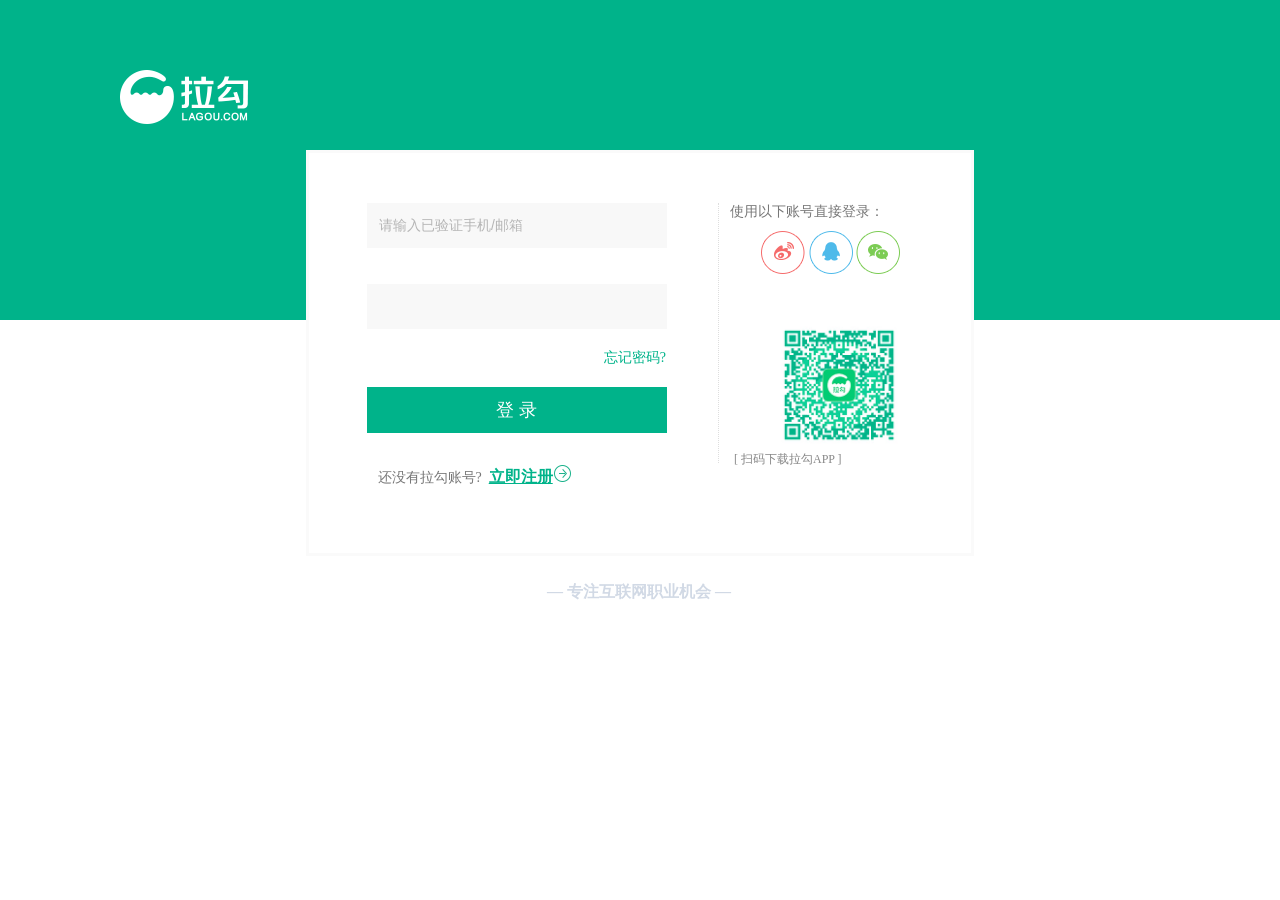
<file: LAGOU.COM/login.html>
<!DOCTYPE html>
<html>
	<head>
		<meta charset="utf-8" />
		<title></title>
	<link rel="stylesheet" href="css/login.css" />

	</head>
	<body>
		<!-- 662 * 526 px *-->
		<div id="bd">
			<div class="gbg"><img src="img/logo_13bcdf6.png"/></div>
			<div id="main">
				<div class="footwords">— 专注互联网职业机会 —</div>
				<div class="left">
					<form action="#" method="get" name="form1" onsubmit="return checksubmit()">
						<input type="text" class="TEXT" value="请输入已验证手机/邮箱"/>
						<br />
						<span class="hint">&nbsp;&nbsp;请输入有效的手机/邮箱</span>
						<br />
						<input type="password" class="TEXT ht" />
						<br />
						<span class="hint">&nbsp;&nbsp;请输入6-16位密码，字母区分大小写</span>
						
						<p class="forgot ht"><a href="#">忘记密码?</a></p>
						
						<input type="button" class="btn_login ht" value="登&nbsp;录" id=	"btn"/>
						<br /><br /><br />
						<span class="gw">&nbsp;&nbsp;&nbsp;还没有拉勾账号?&nbsp;	<a href="#" class="register">立即注册<img src="img/icon-arrow-right_f36c0d6.png"/></a></span>
					</form>
				</div>
				<div class="right">
					<p class="gw">&nbsp;&nbsp;&nbsp;使用以下账号直接登录：</p>
					
					<div class="icon_login">
						<a href="#"><img src="img/icon-sina_9cae1d9.png"/></a>
						<a href="#"><img src="img/icon-tecent_5870bd4.png"/></a>
						<a href="#"><img src="img/icon-wechat_12ea62f.png"/></a>
					</div>
					
					<img class="QR_code" src="img/qrcode_0ec6bff.jpg" />
					<br />
					<span class="saoma">&nbsp;&nbsp;&nbsp;&nbsp;&nbsp;[ 扫码下载拉勾APP ]</span>
				</div>
				
				
			</div>
		</div>

			<script type="text/javascript" src="js/login.js" ></script>
	</body>
	
</html>
</file>
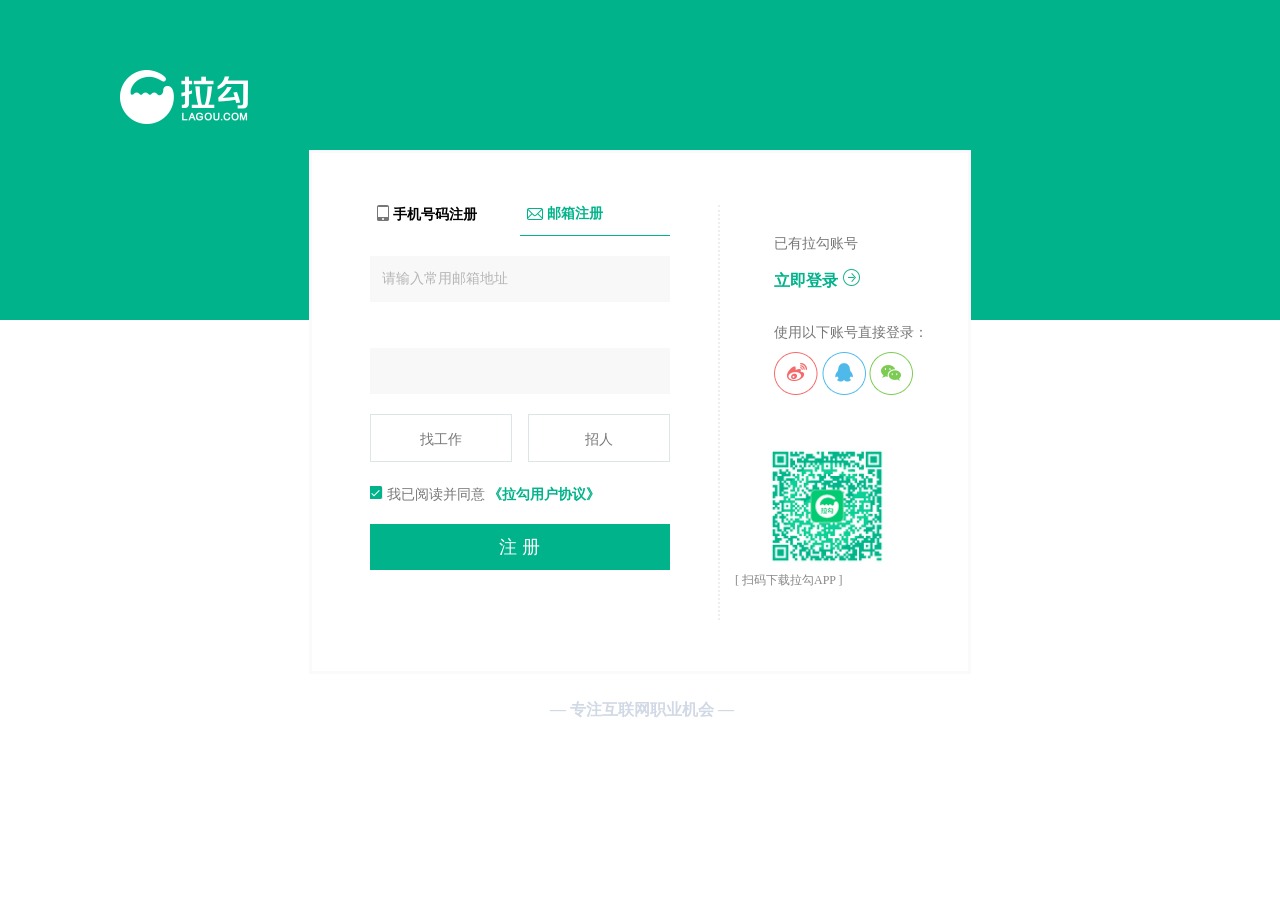
<file: LAGOU.COM/register.html>
<!DOCTYPE html>
<html>
<head>
	<meta charset="utf-8" />
	<title></title>
	<link rel="stylesheet" href="css/register.css" />

</head>
<body>
<!-- 662 * 586 px *-->
<div id="bd">
	<div class="gbg"><img src="img/logo_13bcdf6.png"/></div>
	<div id="main">
		<div class="footwords">— 专注互联网职业机会 —</div>
		<div class="left">
			<ul>
				<li><a href="#"><span class="16w lactive">&nbsp;&nbsp;<img class="icon_top" src="img/icon-phone_4327f93.png"/> 手机号码注册</span></a></li>
				<li><a href="#"><span class="16w active Gw">&nbsp;&nbsp;<img class="icon_top" src="img/icon-mail-active_22ff66f.png"/> 邮箱注册</span></a></li>
			</ul>
			<form action="#" method="post" onsubmit="return checksubmit()">
				<input type="text" class="TEXT mt20" value="请输入常用邮箱地址"/>
				<br />
				<span class="hint">&nbsp;&nbsp; 请输入常用邮箱地址</span>
				<br />

				<input type="password" class="TEXT mt30" />
				<br />
				<span class="hint">&nbsp;&nbsp; 请输入6-16位密码，字母区分大小写</span>
				<a href="#"><div class="zhao mt20"><div class="Absolute-Center gw">找工作</div></div></a>
				<a href="#" class="fr"><div class="zhao mt20"><div class="Absolute-Center gw">招人</div></div></a>
				<div class="mt20 gw"><span class="checkcontainer_active"><input type="checkbox"checked="checked" name="agreed"  id="checkb"/></span> 我已阅读并同意&nbsp;<a href="#" id="proto">《拉勾用户协议》</a></div>
				<input type="button" class="btn_login mt20" value="注&nbsp;册" id="btn"/>
			</form>



		</div>
		<div class="right">
			<div class="ll gw ml">已有拉勾账号</div>
			<br />
			<a href="#" class="register ml">立即登录	 <img src="img/icon-arrow-right_f36c0d6.png"/></a>
			<br /><br /><br />
			<p class="gw ml">使用以下账号直接登录：</p>

			<div class="icon_login ml">
				<a href="#"><img src="img/icon-sina_9cae1d9.png"/></a>
				<a href="#"><img src="img/icon-tecent_5870bd4.png"/></a>
				<a href="#"><img src="img/icon-wechat_12ea62f.png"/></a>
			</div>

			<img class="QR_code" src="img/qrcode_0ec6bff.jpg" />
			<br />
			<span class="saoma">&nbsp;&nbsp;&nbsp;&nbsp;&nbsp;[ 扫码下载拉勾APP ]</span>
		</div>

	</div>
</div>

<script type="text/javascript" src="js/register.js" ></script>
</body>

</html>
</file>
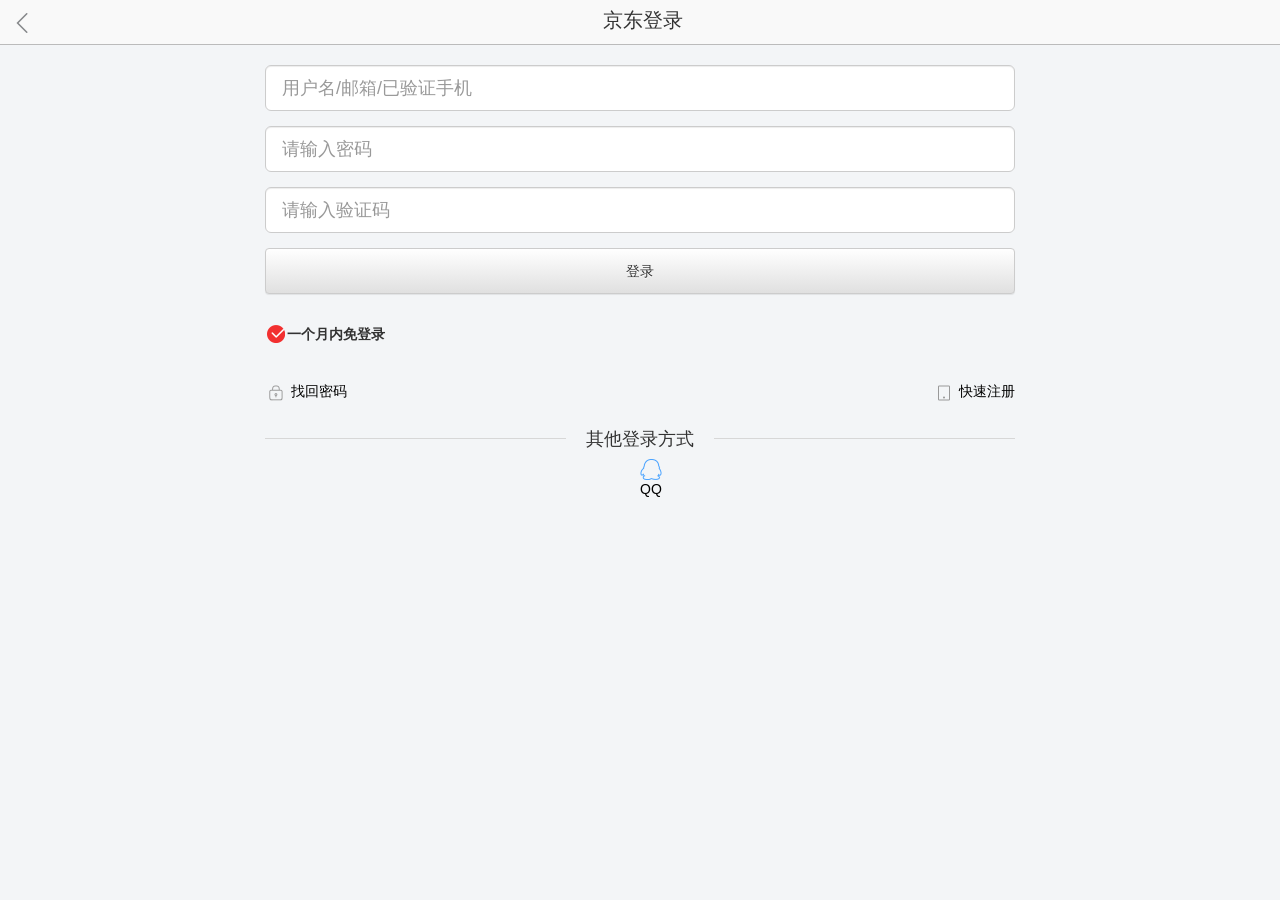
<file: 京东WEB/login.html>
<!DOCTYPE html>
<html>
	<head>
		<meta name="viewport" content="width=device-width, initial-scale=1.0">
		<meta charset="UTF-8">
		<title></title>
		<link rel="stylesheet" type="text/css" href="css/bootstrap.min.css"/>
		<link rel="stylesheet" type="text/css" href="css/bootstrap-theme.min.css"/>
		<link rel="stylesheet" type="text/css" href="login/css/login.css"/>
		<script src="js/jquery-3.1.1.min.js"></script>
		<script src="js/bootstrap.min.js" type="text/javascript" charset="utf-8"></script>
		<script type="text/javascript" src="login/js/login.js" ></script>
	</head>
	
	<body>
		<div id="header" class="text-center" >
			<a href="index.html"><span class="return-icon"></span></a>
			京东登录
		</div>
		
		<div id="main" class="container">
			<div class="row">
				<div class="col-xs-8 col-xs-offset-2" >
					<form action="#" method="get">
						<div class="form-group">
							<input type="text" class="form-control input-lg" name="username" id="" value="" placeholder="用户名/邮箱/已验证手机"/>
						</div>
						
						<div class="form-group">
							<input type="password" class="form-control input-lg" name="password" placeholder="请输入密码"/>
						</div>
						
						<div class="form-group">
							<input type="text" class="form-control input-lg" name="yanzhengma" placeholder="请输入验证码"/>
						</div>
						
						<div class="form-group">
							<input type="button" class="form-control input-lg btn btn-default"  value="登录"/>
						</div>
						
						<div style="margin-top: 30px;margin-bottom: 30px;">
							<input id="check-login" type="checkbox" name="check-login" checked style="display: none;"/>
								
							<label id="check-label" for="check-login"><span id="check-icon"></span>一个月内免登录</label>
						</div>
					</form>
					
						<div>
							<a href="#" class="pull-left" ><span class="icon-password vertical-m" ></span> 找回密码</a>
							<a href="register.html" class="pull-right"><span class="icon-register vertical-m"></span> 快速注册</a>
						</div>
						
						<div class="other-login text-center">
							<h4>其他登录方式</h4><br/>
							<a href="#"><span class="icon-qq"></br>QQ</span></a>
						</div>
					
					
				</div>
			</div>
		</div>
	</body>
</html>
</file>
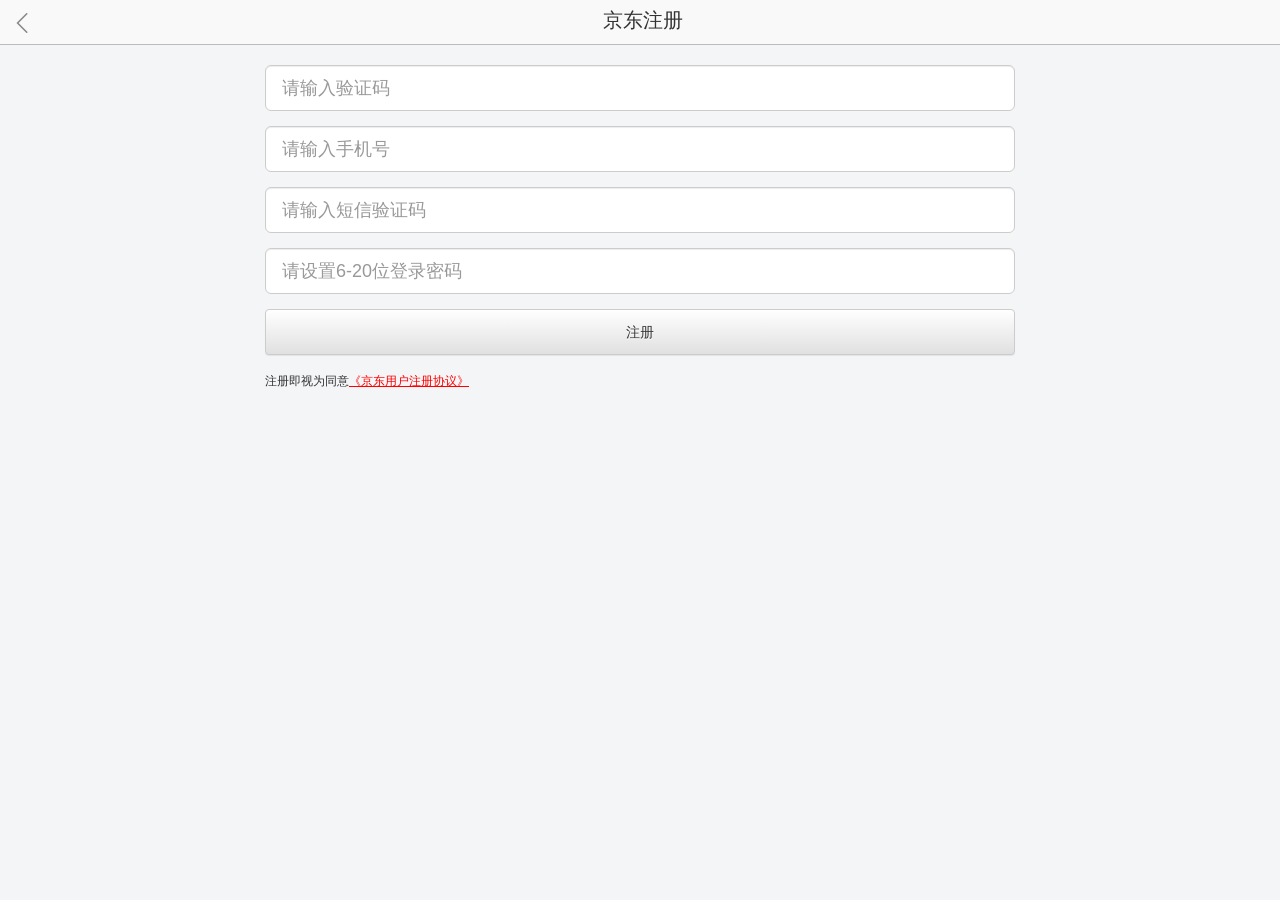
<file: 京东WEB/register.html>
<!DOCTYPE html>
<html>
	<head>
		<meta name="viewport" content="width=device-width, initial-scale=1.0">
		<meta charset="UTF-8">
		<title></title>
		<link rel="stylesheet" type="text/css" href="css/bootstrap.min.css"/>
		<link rel="stylesheet" type="text/css" href="css/bootstrap-theme.min.css"/>
		<link rel="stylesheet" type="text/css" href="register/css/register.css"/>
		<script src="js/jquery-3.1.1.min.js"></script>
		<script src="js/bootstrap.min.js" type="text/javascript" charset="utf-8"></script>
		<script src="register/js/register.js"></script>
	</head>
	<body>
		<div id="header" class="text-center" >
			<a href="login.html"><span class="return-icon"></span></a>
			京东注册
		</div>
		
		<div id="main" class="container">
			<div class="row">
				<div class="col-xs-8 col-xs-offset-2" >
					<form action="" method="post">
						
						<div class="form-group">
							<input type="text" class="form-control input-lg" placeholder="请输入验证码"/>
						</div>
						
						<div class="form-group">
							<input type="text" class="form-control input-lg" placeholder="请输入手机号"/>
						</div>

						<div class="form-group">
							<input type="text" class="form-control input-lg" placeholder="请输入短信验证码"/>
						</div>

						<div class="form-group">
							<input type="password" class="form-control input-lg" placeholder="请设置6-20位登录密码"/>
						</div>
						

						
						<div class="form-group">
							<input type="button" class="form-control input-lg btn btn-default" value="注册"/>
						</div>
						
						<small>注册即视为同意<a href="#">《京东用户注册协议》</a></small>
					</form>
					
						
						
						
					
					
				</div>
			</div>
		</div>
	</body>
</html>
</file>
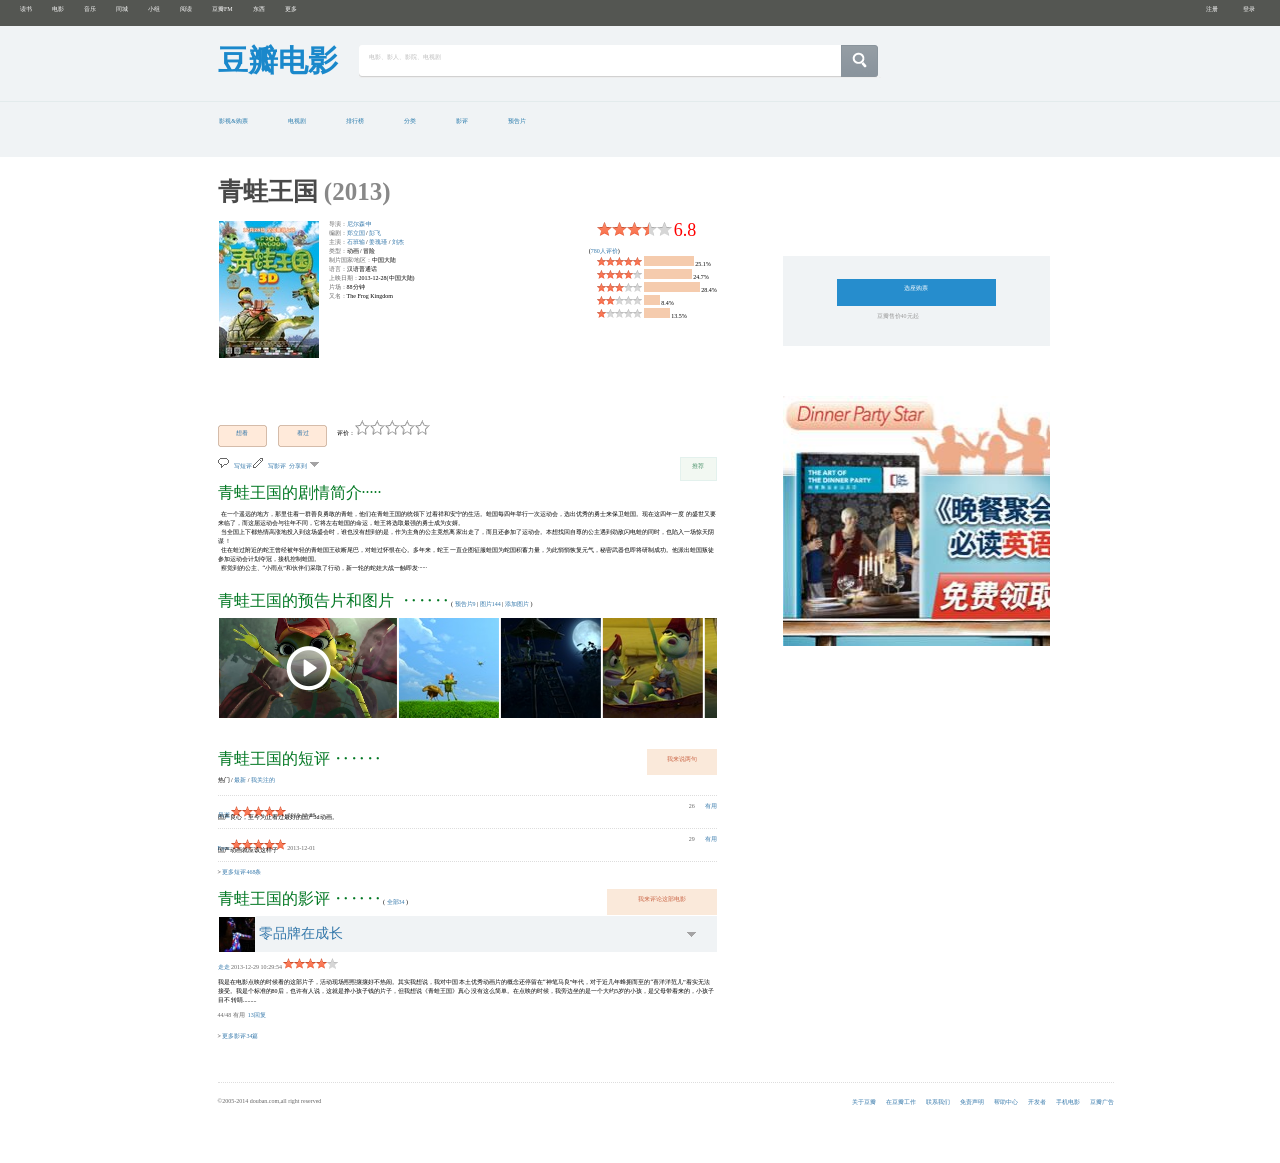
<file: 电影网站/comment.html>
<!DOCTYPE html>
<html>
	<head>
		<meta charset="utf-8" />
		<title></title>
		<link rel="stylesheet" href="css/comment.css" />
	</head>
	<body>
		<div id="top-bar">
			<ul >
				<li class="li_left"><a href="#">读书</a></li>
				<li class="li_left"><a href="#">电影</a></li>
				<li class="li_left"><a href="#">音乐</a></li>
				<li class="li_left"><a href="#">同城</a></li>
				<li class="li_left"><a href="#">小组</a></li>
				<li class="li_left"><a href="#">阅读</a></li>
				<li class="li_left"><a href="#">豆瓣FM</a></li>
				<li class="li_left"><a href="#">东西</a></li>
				<li class="li_left"><a href="#">更多</a></li>
			</ul>
			
				<ul>
				<li class="li_right"><a href="#">登录</a></li>
				<li class="li_right"><a href="#">注册</a></li>
				
			</ul>
		</div>
		<div id="movie_search">
			<div id="search_content">
				<span>豆瓣电影</span>
				<span id="search_box"><h1 id="search_font">电影、影人、影院、电视剧</h1></span>
				<span id="search_button"></span>
			</div>
		</div>
		<div id="category">
			<ul id="ul_cat">
				<li><a href="#">影视&购票</a></li>
				<li><a href="#">电视剧</a></li>
				<li><a href="#">排行榜</a></li>
				<li><a href="#">分类</a></li>
				<li><a href="#">影评</a></li>
				<li><a href="#">预告片</a></li>
			</ul>
		</div>
		<div id="main">
			<div id="introduce">
				<div id="aa">
				<br />
				<br />
				<br />
				<div id="film_name">青蛙王国</span> <span id="year">(2013)</div>
				<div >
					<br />
					<br />
					<img src="img/qingwawangguo.png"/>
					
					<span></span>
					<ul>
						<li><h1>导演：</h1><h2><a href="#">尼尔森·申</a></h2></li>
						<li><h1>编剧：</h1><h2><a href="#">郑立国</a> / <a href="#">彭飞</a></h2></li>
						<li><h1>主演：</h1><h2><a href="#">石班输</a> / <a href="#">姜瑰瑾</a> / <a href="#">刘杰</a></h2></li>
						<li><h1>类型：</h1><h2>动画 / 冒险</h2></li>
						<li><h1>制片国家/地区：</h1><h2>中国大陆</h2></li>
						<li><h1>语言：</h1><h2>汉语普通话</h2></li>
						<li><h1>上映日期：</h1><h2>2013-12-28(中国大陆)</h2></li>
						<li><h1>片场：</h1><h2>88分钟</h2></li>
						<li><h1>又名：</h1><h2>The Frog Kingdom</h2></li>
					</ul>
				</div>
				
				<div id="stars">
					
					<div id="bigstar"></div>
					<span id="redwords"> 6.8</span>
					<br /> 
					<br /> 
					&nbsp(<a href="#">780人评价</a>)
					<br />
					<ul>
						<li><span class="smstar5 smstar"></span> <span class="bar5 bar"></span> 25.1%</li>
						<li><span class="smstar4 smstar"></span> <span class="bar4 bar"></span> 24.7%</li>
						<li><span class="smstar3 smstar"></span> <span class="bar3 bar"></span> 28.4%</li>
						<li><span class="smstar2 smstar"></span> <span class="bar2 bar"></span> 8.4%</li>
						<li><span class="smstar1 smstar"></span> <span class="bar1 bar"></span> 13.5%</li>
					</ul>
					
					
				</div>
			</div>
			<div id="dd">
				<a href="#" class="obtn">想看</a>
				<a href="#" class="obtn">看过</a>评价：<span class="zero_star"></span>
				<br /><br />
				<span class="short_comment"></span><a href="#">写短评</a>
				<span class="add_review"></span><a href="#">写影评&nbsp;</a>
				<a href="#">分享到</a> <span class="review_expand"></span>
				<span class="recommend"><a href="#">推荐</a></span>
				<br /><br /><br />
				<span class="second_title">青蛙王国的剧情简介·····</span>
				<br /><br />
				<p>&nbsp;&nbsp;在一个遥远的地方，那里住着一群善良勇敢的青蛙，他们在青蛙王国的统领下
				过着祥和安宁的生活。蛙国每四年举行一次运动会，选出优秀的勇士来保卫蛙国。现在这四年一度
				的盛世又要来临了，而这届运动会与往年不同，它将左右蛙国的命运，蛙王将选取最强的勇士成为女婿。</p>
	
				<p>&nbsp;&nbsp;当全国上下都热情高涨地投入到这场盛会时，谁也没有想到的是，作为主角的公主竟然离
					家出走了，而且还参加了运动会。本想找回自尊的公主遇到劲敌闪电蛙的同时，也陷入一场惊天阴谋 ！</p>
					
				<p>&nbsp;&nbsp;住在蛙过附近的蛇王曾经被年轻的青蛙国王砍断尾巴，对蛙过怀恨在心。多年来，蛇王
					一直企图征服蛙国为蛇国积蓄力量，为此悄悄恢复元气，秘密武器也即将研制成功。他派出蛙国叛徒参加运动会计划夺冠，接机控制蛙国。</p>
					
				<p>&nbsp;&nbsp;察觉到的公主、“小雨点”和伙伴们采取了行动，新一轮的蛇娃大战一触即发······</p>
				<br /><br /><br />
				<span class="second_title">青蛙王国的预告片和图片   &nbsp;‥‥‥</span>
				<span>(<a href="#"> 预告片9 </a>|<a href="#"> 图片144 </a>|<a href="#"> 添加图片 </a>)</span>
				<br />
				<span class="yugaopian"></span>
				
			</div>
			
			<div class="short_comt">
				<a href="#"><div class="speak">我来说两句</div></a>
				<span class="second_title">青蛙王国的短评&nbsp;‥‥‥</span>
				<br /><br />
				<span>热门 / <a href="#">最新</a> / <a href="#">我关注的</a></span>
			</div>
			
			<div class="short_comt1">
				<ul>
					<li><a href="#">有用</a></li>
					<li><h1>26</h1></li>
				</ul>
				<a href="#">风逝 </a><span class="midstars mstar5"></span>
				<h1> 2013-12-28</h1>
				<br />
				<span>国产良心，至今为止看过最好的国产3d动画。</span>
				
			</div>
			<div class="short_comt1">
				<ul>
					<li><a href="#">有用</a></li>
					<li><h1>29</h1></li>
				</ul>
				<a href="#">Eyes </a><span class="midstars mstar5"></span>
				<h1> 2013-12-01</h1>
				<br />
				<span>国产动画就应该这样子</span>
			</div>
			<br />
			><a href="#"> 更多短评468条</a>
			<br /><br /><br />
			<div>
				<a href="#"><div class="review_btn">
					我来评论这部电影
				</div>
				</a>
				<span class="second_title">青蛙王国的影评&nbsp;‥‥‥</span>
				<span>(<a href="#"> 全部34 </a>)</span>
				<br /><br />
			</div>
			<div class="gray_bar">
				<div class="expand"></div>
				<img src="img/head.png"/>&nbsp;
				<a href="#">零品牌在成长</a>
			</div>
			<div>
				<br />
				<a href="#">走走</a><h1> 2013-12-29 10:29:54 </h1>
				<span class="midstars mstar4"></span>
				<br /><br />
				<p>我是在电影点映的时候看的这部片子，活动现场熙熙攘攘好不热闹。其实我想说，我对中国
				本土优秀动画片的概念还停留在“神笔马良”年代，对于近几年蜂拥而至的“喜洋洋范儿”着实无法
				接受。我是个标准的80后，也许有人说，这就是挣小孩子钱的片子，但我想说《青蛙王国》真心
				没有这么简单。在点映的时候，我旁边坐的是一个大约5岁的小孩，是父母带着来的，小孩子目不
				转睛.........
				</p>
				<br />
				<h1>44/48 有用</h1>&nbsp;&nbsp;<a>13回复</a>
				<br /><br /><br />
				><a href="#"> 更多影评34篇</a>
				<br /><br />
			</div>
			</div>
			<div id="purchase">
				<div class="p1">
					<div class="select"><span>选座购票</span></div>
					<div><span class="nine">豆瓣售价40元起</span></div>
				</div>
				
				<div class="ad"></div>
			</div>
			
		</div>
		<div id="footer">
			<ul>
				<li><a href="#">豆瓣广告</a></li>
				<li><a href="#">手机电影</a></li>
				<li><a href="#">开发者</a></li>
				<li><a href="#">帮助中心</a></li>
				<li><a href="#">免责声明</a></li>
				<li><a href="#">联系我们</a></li>
				<li><a href="#">在豆瓣工作</a></li>
				<li><a href="#">关于豆瓣</a></li>
			</ul>
			<h1 >&copy;2005-2014 douban.com,all right reserved</h1>
			
		</div>
	</body>
</html>
</file>
<file: LAGOU.COM/css/index.css>
* {

    outline: 0;
    padding: 0;
    margin: 0;
    font-size: 14px;
    text-decoration: none;
    -webkit-box-sizing: border-box;
    -moz-box-sizing: border-box;
    box-sizing: border-box;
}

a {
    color: #000000;
}

h1 {
    font-size: 18px;
}

ul {
    list-style-type: none;
}

.main_color {
    color: #00B38A;
}

#top_bar {
    height: 30px;
    background-color: #333;
}

#top_tab {
    height: 56px;
    background-color: #FAFAFA;
    border: 1px #E5E5E5 solid;
    position: relative;
}

.lg_A {
    margin-top: 6px;
    margin-left: 50px;
    display: inline-block;

}

.lg_app {
    background: url(../img/app_icon_43ba565.png) no-repeat;
    padding-left: 15px;
    font-weight: bold;
}

.lg_os {
    border-left: 1px #5d5d5d solid;
    margin-left: 3px;
    padding-left: 10px;
    color: #c4c3c3;
}

.lg_B {
    margin-top: 6px;
    margin-right: 40px;
    float: right;
    display: inline-block;
}

.lg_B a {
    color: #c4c3c3;
}

#top_tab img {
    margin-left: 157px;
    margin-top: 10px;
}

.suggest_city {
    font-size: 18px;
    display: inline-block;
    position: relative;
    bottom: 5px;
    left: 4px;
}

.suggest_city span {
    cursor: pointer;
}

.gw {
    color: #999;
}

.lw {
    font-size: 12px;
}

.tab_4 {
    position: absolute;
    top: 0;
    left: 370px;
    height: 56px;

    padding-top: 20px;

}

.tab_4 li {
    float: left;
    margin-left: 50px;
}

.tab_4 a {
    font-size: 18px;
    color: black;
}

.tab_4 a:hover {
    border-bottom: 1px #00B38A solid;

}

#container {
    width: 1024px;
    margin: 35px auto 0;
    padding-bottom: 100px;

}

#left {
    width: 230px;
    float: left;
    color: #555;
}

#right {
    width: 744px;
    float: right;

}

.catigory_box {
    background-color: #FAFAFA;

    line-height: 26px;
    position: relative;
}

.menu_main_focus {
    position: relative;
    background-color: white;
    border: 2px solid #c9cbce;
    border-right: 0;
    padding-top: 20px;
    padding-left: 20px;
    width: 100%;
    z-index: 100;
}

.menu_main {
    padding-top: 20px;
    padding-left: 20px;
    width: 100%;
    position: relative;
    z-index: 100;
}

.menu_sub {
    width: 604px;
    position: absolute;
    left: 228px;
    border: 2px solid #c9cbce;
    z-index: 99;
    background: white;
    padding: 15px 30px 5px;
    display: none;
}

.menu_sub_test {
    width: 604px;
    position: absolute;
    left: 228px;
    border: 2px solid #c9cbce;
    z-index: 99;
    background: white;
    padding: 15px 30px 5px;
}

.catigory_box h1 {
    font-size: 18px;
}

.c1 {
    width: 540px;
    margin-bottom: 20px;
    padding-top: 5px;
    padding-left: 8px;
    clear: both;
}

.c1_left {
    float: left;
    width: 90px;

}

.c1_right {
    float: right;
    width: 420px;
    overflow: hidden;
}

.c1 span {
    text-decoration: underline;
}

.c1 a {
    line-height: 28px;
    display: inline-block;
}

.c1 a:hover {
    color: #00B38A;
    text-decoration: underline;
}

.subscribe {
    margin-top: 20px;
    padding: 13px 0 10px 43px;
    background-color: #FAFAFA;
    border-bottom: 2px #00B38A solid;
}

.subscribe h1 {
    color: #555;
}

.arr {
    width: 21px;
    height: 20px;
    background: url(../img/arr_btn_c46d8e5.png) no-repeat 0 -19px;
    display: inline-block;
}

#search_box {
    width: 590px;
    height: 37px;
    border: 2px solid #00B38A;
    padding: 5px 8px 5px 10px;
    font-size: 16px;
    float: left;
}

#search_button {
    height: 37px;
    width: 150px;
    color: white;
    font-size: 18px;
    border: 2px solid #00B38A;
    background-color: #00B38A;
    float: left;
}

.hotsearch {
    margin-top: 40px;
    margin-bottom: 18px;
    line-height: 22px;
}

.hotsearch a {
    color: #00B38A;
    font-weight: bold;
}

.hotsearch a:hover {
    text-decoration: underline;
}

.thumbs {
    position: absolute;
    top: 0;
    left: 617px;
}

#control_tab {
    position: absolute;
    top: 0px;
    left: -5px;
}

.thumbs li {
    margin-bottom: 5px;

    border: 4px #d3d3d3 solid;
    display: block;
}

.home_banner {
    width: 744px;
    height: 160px;
    position: relative;
    margin: 0 0 18px;
    overflow: hidden;
}

.banner_bg {
    position: relative;

}

.banner_bg li {
    height: 160px;
    cursor: pointer;
}

.da-thumbs {
    margin-bottom: 25px;
    width: 744px;
    height: 118px;
}

.da-thumbs li {
    float: left;
    margin-right: 7px;
    border: 2px solid #fafafa;
}

.da-thumbs img {
    width: 113px;
    height: 113px;
}

.job_tab {
    width: 744px;
    height: 39px;
    background-color: #f6f6f6;
    font-size: 18px;
}

.hotjob {
    width: 112px;
    height: 39px;
    background-color: white;
    border-top: 2px solid #00B38A;
    display: inline-block;
    padding: 7px 20px;
}

.latestjob {
    width: 112px;
    height: 39px;

    display: inline-block;
    padding: 7px 20px;
}

.pli_top {
    height: 62px;
    width: 729px;
    margin-top: 22px;
    margin-left: 15px;
}

.pli_left {
    height: 62px;
    width: 400px;
    margin-right: 20px;

    float: left;
}

.pli_right {
    height: 62px;
    width: 309px;
    float: right;
}

.pli_btm {
    height: 39px;
    width: 744px;
    background-color: #FAFAFA;
}

.pli_btm {
    border-bottom: 1px dashed #e1e1e1;
}

.pli_top h1 {
    font-size: 16px;
    color: #00B38A;
    font-weight: bold;
    display: inline-block;
}

.pli_top h2 {
    font-size: 16px;
    color: #fa6041;
    margin-right: 20px;
    margin-right: 20px;
    display: inline-block;
}

.position_name {
    height: 34px;
    width: 400px;

}

.release_time {
    color: #999;
    margin-left: 14px;

}

.salary {
    width: 400px;
    height: 22px;
}

.welfare {
    float: left;
    padding-left: 15px;
    padding-right: 20px;
    line-height: 39px;
}

.wf {
    float: right;
    height: 32px;
    width: 309px;
    padding-top: 8px;
}

.wf span {
    border: 1px solid #dcdcdc;
    height: 22px;
    margin-right: 10px;
    padding: 3px 6px;
    line-height: 22px;
}

.list_more {
    font-size: 16px;
    color: white;
    background: #00B38A url(../img/arrow_5d2c3a8.png) 88px center no-repeat;
    padding: 5px 40px 5px 15px;
    margin: 10px 0 0;
    margin-top: 25px;
    float: right;
    line-height: 22px;
}

#backtop {
    display: none;
    background: url(../img/backtop_4d5862f.png) left top no-repeat;
    width: 28px;
    height: 64px;
    position: fixed;
    left: 50%;
    margin-left: 548px;
    cursor: pointer;
    bottom: 140px;
}

#backtop:hover {
    background: url(../img/backtop_4d5862f.png) -28px 0 no-repeat;
}

#product-fk {
    width: 50px;
    height: 50px;
    position: fixed;
    left: 50%;
    bottom: 80px;
    margin-left: 538px;
    cursor: pointer;
    z-index: 21;
    line-height: 22px;
    overflow: visible;
}

#feedback-icon {
    width: 30px;
    height: 30px;
    margin: 0 auto;
    background: url(../img/feedback_06c5af9.png) left center no-repeat;
    background-position: 0 0;
    position: relative;
}

#feedback-icon:hover {
    background-position: 0 -31px;
}

#feedback-icon span {
    font-size: 10px;
    color: #555;
    display: block;
    width: 48px;
    position: absolute;
    top: 32px;
    left: -8px;
}

.link_showbox {
    height: 90px;
    padding-top: 15px;
    margin-top: 80px;
    border-top: 1px solid #ececed;
    line-height: 22px;
}

.link_showbox h1 {
    display: inline-block;
}

.link_showbox a {
    font-size: 12px;
    line-height: 15px;
}

.link_showbox a:hover {
    color: #00B38A;
    text-decoration: underline;
}

#footer {
    position: relative;
    height: 67px;
    border-top: 1px solid #ebebeb;
    z-index: 999;
    line-height: 22px;
    clear: both;
}

.wrapper {
    width: 1024px;
    height: 67px;
    margin: 0 auto;
    clear: both;
}

.wrapper img {
    margin-top: 9px;
}

.linkbox {
    float: right;
    color: #555;
}

.linkbox a {
    color: #555;
    margin-right: 10px;
}

.linkbox img {
    position: relative;
    top: 3px;
}

.copyright {
    position: relative;
    top: -6px;
    margin-left: 300px;
}

.copyright span {

    color: #d5d5d5;
}

.shade {
    background: #666;
    opacity: 0.9;
    position: fixed;
    top: 0;
    left: 0;
    width: 100%;
    height: 100%;
    z-index: 9999;
    display: none;
    cursor: pointer;
}

.city_selectbox {
    width: 528px;
    height: 518px;
    position: absolute;
    left: 408px;
    top: 76px;
    background: white;
    border: 5px solid #555;
    display: none;
    z-index: 10000;
}

.city_bar {
    height: 50px;
    background-color: #00B38A;
    padding-top: 10px;
    padding-left: 15px;
    color: white;
    font-size: 18px;
    line-height: 30px;
}

.city_bar img {
    float: right;
    margin-right: 10px;
    margin-top: 6px;
    cursor: pointer;
}

.changecity_box {
    height: 380px;
    width: 423px;
    margin: 30px auto 0;

}

.changecity_header {
    height: 93px;
    border-bottom: 1px dotted #e5e5e5;
}

.changecity_header h1 {
    font-size: 20px;
}

.tip {
    height: 42px;
    padding-top: 10px;
    font-size: 16px;
}

.checkTips {

    padding: 26px 0 14px;
}

.checkTips a {
    display: inline-block;
    width: 98px;
    height: 48px;
    color: black;
    margin: 0 12px;
    font-size: 16px;
    border: 2px solid #00b38a;
    text-align: center;
    padding-top: 14px;
}

.cf {
    margin-left: 24px;
    display: block;
}

.cf li {
    float: left;
    width: 102px;
    margin: 11px 12px;
}

.cf a {
    font-size: 16px;
    display: inline-block;
    width: 100px;
    height: 50px;
    color: #999;
    text-align: center;
    line-height: 50px;
    border: 1px solid #DCDCDC;

}

.cf a:hover {
    border: 1px solid #00B38A;
}

.clear_b {
    clear: both;
    display: block;
}

.logintool_bar1 {
    height: 64px;
    width: 100%;
    position: relative;
    clear: both;
    background: url(../img/footerbar_repeat_c5aebac.png) repeat-x;
    padding-left: 52px;

}

.logintool_bar {
    height: 64px;
    width: 100%;
    position: fixed;
    left: 0;
    bottom: 0;
    background: url(../img/footerbar_repeat_c5aebac.png) repeat-x;
    padding-left: 52px;
    z-index: 1000;
}

.home {
    position: absolute;
    top: -54px;
    left: 52px;
}

.register_right {
    float: right;
    width: 212px;
    height: 64px;
    background: url(../img/footbar_btn_red_hover_8c30256.png) repeat-x;
    padding-left: 46px;
    padding-top: 20px;
}

.login_left {
    float: right;
    width: 142px;
    height: 64px;
    background: url(../img/footbar_btn_green_hover_e17c99f.png) repeat-x;
    padding-left: 46px;
    padding-top: 20px;
}

#currentCity {
    font-size: 18px;
    display: inline-block;
    position: relative;


}
</file>
<file: 京东WEB/index/css/index_header.css>
body {
	background-color: #fff;
	text-decoration: none;
}

.fixed {
	position: fixed;
}

.dp-inlinebk {
	display: inline-block;
}

.font-s16 {
	font-size: 16px;
}

#header {
	z-index: 200;
	width: 640px;
	position: fixed;
	height: 40px;
	/*opacity: 0.1;*/
	background: #CF3642;

	margin: 0 auto;
	overflow: hidden;
}

#main {
	min-width: 320px;
	max-width: 640px;
	position: relative;
	margin: 0 auto;
	/*background-color: #F0F2F5;*/
	overflow: hidden;
}



@media only screen and (max-width: 550px) {
	#main input {
		width: 400px;
	}
}

@media only screen and (max-width: 524px) {
	#main input {
		width: 350px;
	}
}

@media only screen and (max-width: 475px) {
	#main input {
		width: 300px;
	}
}

@media only screen and (max-width: 424px) {
	#main input {
		width: 250px;
	}
}

@media only screen and (max-width: 372px) {
	#main input {
		width: 200px;
	}
}

.login-top {
	margin-right: 10px;
	vertical-align: middle;
	color: white;
}

.login-top:hover {
	text-decoration: none;
	color: white;
}

.login-top:visited {
	text-decoration: none;
	color: white;
}

.search-box {
	border: none;
	border-radius: 15px;
	height: 30px;
	margin-top: -5px;
	margin-left: 70px;
	width: 80%;
}

#jd_logo {
	background: url(../img/jd-sprites.png) no-repeat 0 -109px;
	width: 59px;
	height: 21px;
	background-size: 200px 200px;
	margin-left: 5px;
}


/*.search-div{
	
	-webkit-border-radius: 15px;
	border-radius: 15px;
	border: none;
	background-color: white;
	
}

.search_icon{
	position: absolute;
	top: 12px;
	margin-left: 5px;
	z-index: 10;
}*/
</file>
<file: 京东WEB/index/css/index_main.css>
@media(min-width: 630px){
	#navigator{
		font-size: 18px;
	}
	
	#navigator img{
		width: 58px;
		height: 58px;
	}
	
	h2{
		font-size: 30px;
	}
	
	h5{
		font-size: 14px;
	}
}

@media(max-width: 630px){
	#navigator{
		font-size: 14px;
	}
	
	#navigator img{
		width: 48px;
		height: 48px;
	}
	
	h2{
		font-size: 24px;
		text-overflow:ellipsis; 
		white-space:nowrap; 
		overflow:hidden; 
	}
	
	h5{
		font-size: 12px;
		text-overflow:ellipsis; 
		white-space:nowrap; 
		overflow:hidden; 
	}
}

@media(max-width: 536px){
	#navigator{
		font-size: 12px;
	}
	
	#navigator img{
		width: 29px;
		height: 29px;
	}
	
	h2{
		font-size: 16px;
	}
	
	h5{
		font-size: 8px;
	}
}

.clear-padding{
	padding-right: 0;
	padding-left: 2%;
}

h2{
	margin-top: 5%;
	
}

h5{
	margin-top: 5%;
}

a,a:hover{
	color: black;	
	text-decoration: none;
}

.carousel-point img{
	cursor: pointer;
}

#navigator{	
	background-color: #F3F3F3;	
	margin: auto;
}

#navigator a{
	width: 20%;
	height: 50%;
	display: inline-block;
	float: left;
	margin-top: 15px;
	margin-bottom: 15px;
	color: black;
	text-decoration: none;
}

#navigator img{
	min-width: 29px;
	min-height: 29px;
	max-width: 58px;
	max-height: 58px;
	height: auto;
}

.activity a{
	width: 50%;
	float: left;
	
}

.activity a img{
	max-width: 100%;
}

.category a{
	width: 25%;
	float: left;
}

.category a img{
	max-width: 100%;
}

.category + div {
	width: 100%;
	margin: 0;
	padding: 0;
}

.category + div a{
	border-left: 1px solid #F7F7F7;	
	display: inline-block;
	margin: 0;
	padding: 0;
	color: black;
}

.category + div h5{
	color: #686868;	
}

.category + div img{
	float: right;
	width: 100%;
}

.aishenghuo{
	background: url(../img/floor-tit.png) no-repeat;
}



.grid-4{
	position: relative;
	left: -1px;	
}

.grid-4 a{
	display: inline-block;
	margin: 0;
	padding: 0;
	border-bottom: 1px solid #F7F7F7;

	border-left: 1px solid #F7F7F7;
}

.grid-4 img{
	width: 100%;
	height: 100%;
}

.line-4{
	position: relative;
	left: -1px;	
}

.line-4 > div{
	border-left:1px solid #F7F7F7;
	display: inline-block;
}
.graphic{
	width: 45%;
	float: right;
	margin-right: 5%;
}
</file>
<file: 京东WEB/index/css/index_footer.css>
#footer{
	width:100%;
	height: 44px;
	z-index: 20;
	box-shadow:3px 0 5px 3px;
	position: fixed;
	bottom: 0;
	left: 0;
	background: white;
	overflow: hidden;
}

#footer img{
	max-width: 44px;
	max-width: 57px;
	height: auto;
	
}
</file>
<file: 电影网站/css/index.css>
*{
	font-family:"Microsoft YaHei";
	margin: 0px;
	padding: 0px;
	font-size: 50%;
	text-decoration: none;
}

a{
	    color: #3377AA;
}

ul{
	list-style-type: none;
	
}

h1{
	color: #666666;	
	font-weight: normal;
	display: inline;
}

#top-bar{
	height: 26px;
	background-color: #545652;
}

#top-bar a{
	color: white;
}
.li_left{
	float: left;
	color: white;
	margin-left: 20px;
	margin-top: 5px;
}


.li_right{
	float: right;
	color: white;
	margin-right: 25px;
	margin-top: 5px;
}

#movie_search{
	height: 75px;
	background-color: #F0F3F5;
	position: relative;
}

#search_content{
	margin-left: 17%;
	padding-top: 15px;
}

#search_content span{
	color: #1A88CB;
	font-size: 30px;
	font-weight: bold;
	font-family: "黑体";
	vertical-align: middle;
	
}

#search_box{
	background: url(../img/nav_mv_bg.png) no-repeat 0px 0px;
	height: 34px;
	width: 490px;
	margin-left: 20px;
	display: inline-block;
	
}

#search_font{
	color: #BBBBBB;
	font-size: 6px;
	font-family: "宋体";
	font-weight: initial;
	display: block;
	margin-left: 10px;
	margin-top: 8px;
	margin-bottom: 10px;
}

#search_button{
	background: url(../img/nav_mv_bg.png) no-repeat 0px -40px;
	height: 34px;
	width: 40px;
	display: inline-block;
	margin-left: -10px;

}
#category{
	height: 30px;
	background-color: #F0F3F5;
	border-top: 1px #E3EBEC solid;
	padding-left: 14%;
	padding-top: 15px;
}


#category li{
	margin-left: 40px;
	float: left;
	
}

#category a{
	color: #2277AA;
}

#main{
	width: 970px;
	margin: 40px auto;
	}

#ad{
	background: url(../img/ad1.jpg) repeat-x;
	height: 100px;
	width: 970px;
}

#left{
	width: 632px;	
	

	float: left;
	margin-top: 10px;
}

.title{
	font-size: 16px;
}

#ongoing{
	border-bottom: 2px #EAEAEA solid;	
	padding-bottom: 18px;
}

#ongoing li{
	float: right;
	margin-right: 6px;
}

#ongoing_film{
	padding-top: 20px;
}

#ongoing_film > div{
	display: inline-block;
	width: 152px;
	height: 290px;

}

#TheReef{
	position: relative;	
}

#p_TheReef{
	background: url(../img/p1.jpg) no-repeat;
	width: 142px;
	height: 200px;
}

#LOSTANDFOUND{
	position: relative;
}

#p_LOSTANDFOUND{
	background: url(../img/p2.jpg) no-repeat;
	width: 142px;
	height: 200px;	
}

#TheFrogKingdom{
	position: relative;
}

#p_TheFrogKingdom{
	background: url(../img/p3.jpg) no-repeat;
	width: 142px;
	height: 200px;	
}

#OlympusHasFallen{
	position: relative;
}

#p_OlympusHasFallen{
	background: url(../img/p4.jpg) no-repeat;
	width: 142px;
	height: 200px;	
}
.bot{
	width: 90px;
	height: 72px;
	position: absolute;
	left: 20px;
	bottom: 0px;
}

.title1{
	color: #333333;
	font-size: 16px;
	text-align: center;
}



.olm{
	position: absolute;
	bottom: 55px;
	
}

.redwords{
	color: red;
}

.buy_btn{
	background: url(../img/buyBtn.gif) no-repeat;
	height: 24px;
	width: 90px;
	margin-top: 5px;	
}

.select{
	color: white;
	line-height: 2em;
	text-align: center;	
}

.midstars{
	background: url(../img/midstars.gif) no-repeat ;
	height: 11px;
	width: 55px;
	display: inline-block;
}

.mstar2_5{
	background-position: 0 -55px;
	margin-left: 5px;
	margin-top: 5px;
}

.mstar3{
	background-position: 0 -44px;
	margin-left: 5px;
	margin-top: 5px;
}

.mstar4{
	background-position: 0 -22px;
	margin-left: 5px;
	margin-top: 5px;
}

.mstar3_5{
	background-position: 0 -33px;
	margin-left: 5px;
	margin-top: 5px;
}

#three-five{
	display: inline-block;
	margin-right: 20px;
	line-height: 1.5em;	
	float: right;
}

#switch_right{
	background: url(../img/slide_swithc_2.png) no-repeat -18px 0;
	height: 18px;
	width: 18px;
	display: inline-block;
}

#switch_left{
	background: url(../img/slide_swithc_2.png) no-repeat 0 0;
	height: 18px;
	width: 18px;
	display: inline-block;
}

#Recently_Hot{
	padding: 50px 0px 16px 0px;
	border-bottom: 1px #EBEBEB solid;
	width: 100%;
}

.hot_film > div{
	height: 212px;
	width: 120px;	
	display: inline-block;
	position: relative;
	padding-top: 20px;
}


#p_OpenGrave{
	background: url(../img/p5.jpg) no-repeat;
	height: 148px;
	width: 100px;	
}

#p_TheHobbitTheDesolationofSmaug{
	background: url(../img/p6.jpg) no-repeat;
	height: 147px;
	width: 100px;	
}

#p_AmericanHorrorStorySeason3{
	background: url(../img/p7.jpg) no-repeat;
	height: 135px;
	width: 100px;		
}

#p_AgentsofSHIELD{
	background: url(../img/p8.jpg) no-repeat;
	height: 133px;
	width: 100px;
}

#p_TheWalkingDead{
	background: url(../img/p9.jpg) no-repeat;
	height: 134px;
	width: 100px;
}

.bot1{
	height: 4em;	
	width: 100px;
	text-align: center;
	position: absolute;
	bottom: 0px;
	line-height: 2em;
}

.juji{
	color: #666666;	
}

#right{
	width: 312px;

	float: right;
	margin-top: 10px;
}

#region{
	background: #F5F3D2;	
	height: 48px;
	position: relative;
}

#classification{
	padding-top: 20px;
	line-height: 2em;
}

#classification li{
	float: left;
	margin-left: 22px;
}


#reputation div{
	border-bottom: 1px #EBEBEB solid;
	line-height: 2em;
	height: 30px;
}

#top250 > div{
	height: 120px;
	width: 72px;
	display: inline-block;
	position: relative;
}

#p_Tekkonkinkreet{
	background: url(../img/p10.jpg);
	width: 67px;
	height: 97px;
}

#p_VforVendetta{
	background: url(../img/p11.jpg);
	width: 66px;
	height: 98px;	
}

#p_Following{
	background: url(../img/p12.jpg);
	width: 68px;
	height: 96px;
}

#p_MountainPatrol{
	background: url(../img/p13.jpg);
	width: 68px;
	height: 96px;	
}

.bot2{
	width: 68px;
	height: 1em;
	position: absolute;
	bottom: 0px;
	text-align: center;
}

#r1{
	height: 60%;
	width: 80%;	
	position: relative;
	top: 20%;
	bottom: 20%;
	left: 5%;
}

#r2{
	background: white;
	border: 1px #DEDEDE solid;
	height: 28px;
	width: 66px;


	position: relative;
}

#a1{
	background: url(../img/a1.png);	
	width: 7px;
	height: 5px;
	position: absolute;
	top: 10px;
	right: 10px;
}

#beijing{
	position: absolute;	
	top: 6px;
	bottom: 3px;
	left: 6px;
}

#r3{
	background: white;
	border: 1px #DEDEDE solid;
	height: 28px;
	width: 170px;
	position: relative;
	float: right;
}

#r3 h1{
	position: absolute;	
	top: 6px;
	left: 6px;
	
}

#focus_search{
	background: url(../img/focus_search.png);
	height: 12px;
	width: 13px;
	position: absolute;
	top: 8px;
	right: 10px;
}

#client{
	background: url(../img/client_bg.gif) no-repeat;
	width: 310px;
	height: 70px;	
	overflow: hidden;
}

#client > div{
	margin-left: 75px;
	margin-top: 15px;
}

#client span{
	font-size: 20px;
	color: #224D92;
	font-weight: bold;
}


.doublie >div {
		display: inline-block;
		width: 295px;
		height: 70px;
		margin-left: 0px;
		position: relative;
}

.doublie >div div{
	position: absolute;
	bottom: 0px;
	margin-left: 60px;
	display: inline-block;
}

.doublie a{
	font-size: 16px;
}
#u1{
	background: url(../img/u1.jpg) no-repeat;
	width: 48px;
	height: 48px;
	margin: 0px;	
}

#u2{
	background: url(../img/u2.jpg) no-repeat;
	width: 48px;
	height: 48px;
	margin: 0px;	
}

#u3{
	background: url(../img/u3.jpg) no-repeat;
	width: 48px;
	height: 45px;
	margin: 0px;	
}

#u4{
	background: url(../img/u4.jpg) no-repeat;
	width: 48px;
	height: 48px;
	margin: 0px;	
}

.yp{
	padding-bottom: 30px;
	padding-top: 20px;
		
}

.yp a{
	font-size: 16px;
}



.w_yp{
	margin-left: 10px;	
	display: inline-block;
}


.bod{
	border-bottom: 1px #EAEAEA solid;	
}

#footer{
	border-top: 1px #DDDDDD dotted;
	height: 40px;
	clear: both;
	position: relative;
	padding-top: 10px;
	top: 40px;
}

#footer h1{
		position: absolute;

}

#footer li{
	float: right;
	margin-left: 10px;

}
</file>
<file: Diary/public/js/ckeditor/samples/sample.css>
/*
Copyright (c) 2003-2013, CKSource - Frederico Knabben. All rights reserved.
For licensing, see LICENSE.md or http://ckeditor.com/license
*/

html, body, h1, h2, h3, h4, h5, h6, div, span, blockquote, p, address, form, fieldset, img, ul, ol, dl, dt, dd, li, hr, table, td, th, strong, em, sup, sub, dfn, ins, del, q, cite, var, samp, code, kbd, tt, pre
{
	line-height: 1.5em;
}

body
{
	padding: 10px 30px;
}

input, textarea, select, option, optgroup, button, td, th
{
	font-size: 100%;
}

pre, code, kbd, samp, tt
{
	font-family: monospace,monospace;
	font-size: 1em;
}

body {
    width: 960px;
    margin: 0 auto;
}

code
{
	background: #f3f3f3;
	border: 1px solid #ddd;
	padding: 1px 4px;

	-moz-border-radius: 3px;
	-webkit-border-radius: 3px;
	border-radius: 3px;
}

abbr
{
	border-bottom: 1px dotted #555;
	cursor: pointer;
}

.new, .beta
{
	text-transform: uppercase;
	font-size: 10px;
	font-weight: bold;
	padding: 1px 4px;
	margin: 0 0 0 5px;
	color: #fff;
	float: right;

	-moz-border-radius: 3px;
	-webkit-border-radius: 3px;
	border-radius: 3px;
}

.new
{
	background: #FF7E00;
	border: 1px solid #DA8028;
	text-shadow: 0 1px 0 #C97626;

	-moz-box-shadow: 0 2px 3px 0 #FFA54E inset;
	-webkit-box-shadow: 0 2px 3px 0 #FFA54E inset;
	box-shadow: 0 2px 3px 0 #FFA54E inset;
}

.beta
{
	background: #18C0DF;
	border: 1px solid #19AAD8;
	text-shadow: 0 1px 0 #048CAD;
	font-style: italic;

	-moz-box-shadow: 0 2px 3px 0 #50D4FD inset;
	-webkit-box-shadow: 0 2px 3px 0 #50D4FD inset;
	box-shadow: 0 2px 3px 0 #50D4FD inset;
}

h1.samples
{
	color: #0782C1;
	font-size: 200%;
	font-weight: normal;
	margin: 0;
	padding: 0;
}

h1.samples a
{
	color: #0782C1;
	text-decoration: none;
	border-bottom: 1px dotted #0782C1;
}

.samples a:hover
{
	border-bottom: 1px dotted #0782C1;
}

h2.samples
{
	color: #000000;
	font-size: 130%;
	margin: 15px 0 0 0;
	padding: 0;
}

p, blockquote, address, form, pre, dl, h1.samples, h2.samples
{
	margin-bottom: 15px;
}

ul.samples
{
	margin-bottom: 15px;
}

.clear
{
	clear: both;
}

fieldset
{
	margin: 0;
	padding: 10px;
}

body, input, textarea
{
	color: #333333;
	font-family: Arial, Helvetica, sans-serif;
}

body
{
	font-size: 75%;
}

a.samples
{
	color: #189DE1;
	text-decoration: none;
}

form
{
	margin: 0;
	padding: 0;
}

pre.samples
{
	background-color: #F7F7F7;
	border: 1px solid #D7D7D7;
	overflow: auto;
	padding: 0.25em;
	white-space: pre-wrap; /* CSS 2.1 */
	word-wrap: break-word; /* IE7 */
	-moz-tab-size: 4;
	-o-tab-size: 4;
	-webkit-tab-size: 4;
	tab-size: 4;
}

#footer
{
	clear: both;
	padding-top: 10px;
}

#footer hr
{
	margin: 10px 0 15px 0;
	height: 1px;
	border: solid 1px gray;
	border-bottom: none;
}

#footer p
{
	margin: 0 10px 10px 10px;
	float: left;
}

#footer #copy
{
	float: right;
}

#outputSample
{
	width: 100%;
	table-layout: fixed;
}

#outputSample thead th
{
	color: #dddddd;
	background-color: #999999;
	padding: 4px;
	white-space: nowrap;
}

#outputSample tbody th
{
	vertical-align: top;
	text-align: left;
}

#outputSample pre
{
	margin: 0;
	padding: 0;
}

.description
{
	border: 1px dotted #B7B7B7;
	margin-bottom: 10px;
	padding: 10px 10px 0;
	overflow: hidden;
}

label
{
	display: block;
	margin-bottom: 6px;
}

/**
 *	CKEditor editables are automatically set with the "cke_editable" class
 *	plus cke_editable_(inline|themed) depending on the editor type.
 */

/* Style a bit the inline editables. */
.cke_editable.cke_editable_inline
{
	cursor: pointer;
}

/* Once an editable element gets focused, the "cke_focus" class is
   added to it, so we can style it differently. */
.cke_editable.cke_editable_inline.cke_focus
{
	box-shadow: inset 0px 0px 20px 3px #ddd, inset 0 0 1px #000;
	outline: none;
	background: #eee;
	cursor: text;
}

/* Avoid pre-formatted overflows inline editable. */
.cke_editable_inline pre
{
	white-space: pre-wrap;
	word-wrap: break-word;
}

/**
 *	Samples index styles.
 */

.twoColumns,
.twoColumnsLeft,
.twoColumnsRight
{
	overflow: hidden;
}

.twoColumnsLeft,
.twoColumnsRight
{
	width: 45%;
}

.twoColumnsLeft
{
	float: left;
}

.twoColumnsRight
{
	float: right;
}

dl.samples
{
	padding: 0 0 0 40px;
}
dl.samples > dt
{
	display: list-item;
	list-style-type: disc;
	list-style-position: outside;
	margin: 0 0 3px;
}
dl.samples > dd
{
	margin: 0 0 3px;
}
.warning
{
    color: #ff0000;
	background-color: #FFCCBA;
    border: 2px dotted #ff0000;
	padding: 15px 10px;
	margin: 10px 0;
}

/* Used on inline samples */

blockquote
{
	font-style: italic;
	font-family: Georgia, Times, "Times New Roman", serif;
	padding: 2px 0;
	border-style: solid;
	border-color: #ccc;
	border-width: 0;
}

.cke_contents_ltr blockquote
{
	padding-left: 20px;
	padding-right: 8px;
	border-left-width: 5px;
}

.cke_contents_rtl blockquote
{
	padding-left: 8px;
	padding-right: 20px;
	border-right-width: 5px;
}

img.right {
    border: 1px solid #ccc;
    float: right;
    margin-left: 15px;
    padding: 5px;
}

img.left {
    border: 1px solid #ccc;
    float: left;
    margin-right: 15px;
    padding: 5px;
}
</file>
<file: LAGOU.COM/css/login.css>
*{
	padding: 0;
	margin: 0;
	font-size: 14px;
	text-decoration: none;
}

a{
	color: #00B38A;
}

.gw{
	color: #777777;	
}

#bd{
	position: relative;	
}

.gbg{
	width: 100%;
	height: 320px;
	background-color:#00B38A ;
	overflow: hidden;
}

.gbg img{
	margin-top: 70px;
	margin-left: 120px;
}

#main{
	width: 662px;
	height: 400px;
	border: 3px #FAFAFA solid;
	position: relative;
	bottom: 170px;
	margin: 0 auto;
	background: white;
}

.footwords{
	color: #D1D9E5;
	margin: 50px auto;
	position: absolute;
	bottom: -100px;
	left: 238px;
	font-size: 16px;
	font-weight: bold;
}

.left{
	width: 353px;
	height: 260px;

	position: absolute;
	left: 58px;
	top: 50px;
}

.right{
	width: 252px;
	height: 260px;
	border-left: 1px #DEDEDE dotted;
	position: absolute;
	right: 0;
	top: 50px;
}

.icon_login{
	margin-left: 42px;
	margin-top: 10px;
}

.QR_code{
	width: 124px;
	height: 124px;
	margin-left: 58px;
	margin-top: 45px;
}

.saoma{
	font-size: 12px;
	color: #888888;
}

.TEXT{
	outline: none;
	width: 300px;
	height: 45px;
	background-color: #F8F8F8;
	border: hidden;
	padding: 18px 0 18px 12px;
	color: #B5B5B5;
	-webkit-box-sizing: border-box;
     -moz-box-sizing: border-box;
          box-sizing: border-box;
}

.hint{
	position: relative;
	top: 4px;
	color: #FD5F39;
	height: 17px;
	line-height: 19px;
	display: none;
	background: url(../img/info_5a35a92.png) no-repeat left center;
}

.ht{
	margin-top: 20px;
}

.forgot{
	float: right;
	margin-right: 54px;
}

.btn_login{
	background: #00B38A;
	width: 300px;
	height: 46px;
	border: none;
	font-size: 18px;
	color: white;
	cursor: pointer;
}

.register{
	font-size: 16px;
	font-weight: bold;
	text-decoration: underline;
	
}
</file>
<file: LAGOU.COM/css/register.css>
*{
	padding: 0;
	margin: 0;
	font-size: 14px;
	text-decoration: none;
}

a{
	color: #00B38A;
}

.gw{
	color: #777777;	
}

#bd{
	position: relative;	
}

.gbg{
	width: 100%;
	height: 320px;
	background-color:#00B38A ;
	overflow: hidden;
}

.gbg img{
	margin-top: 70px;
	margin-left: 120px;
}

#main{
	width: 662px;
	height: 524px;
	border: 3px #FAFAFA solid;
	position: relative;
	bottom: 170px;
	margin: 0 auto;
	background: white;
	padding-top: 52px;
	padding-left: 58px;
	-webkit-box-sizing: border-box;
     -moz-box-sizing: border-box;
          box-sizing: border-box;
          
}

.left{
	
	float: left;

	width: 300px;
	
}

.16w{
	font-size: 16px;
}

.lactive{
	width: 150px;
	height: 30px;
	display: inline-block;	
	
	
}
.active{
	width: 150px;
	height: 30px;
	display: inline-block;	
	border-bottom: 1px #00B38A solid;
}

.hint{
	position: relative;
	top: 4px;
	color: #FD5F39;
	height: 17px;
	line-height: 19px;
	display: none;
	background: url(../img/info_5a35a92.png) no-repeat left center;
}

.left li{
	float: left;
	list-style-type: none;
}

.left a{
	color: black;
	font-weight: bold;
}

.Gw{
	color: #00B38A;
}

.TEXT{
	outline: none;
	width: 300px;
	height: 46px;
	background-color: #F8F8F8;
	border: hidden;
	padding: 18px 0 18px 12px;
	color: #B5B5B5;
	-webkit-box-sizing: border-box;
     -moz-box-sizing: border-box;
          box-sizing: border-box;	
}

.zhao{
	width: 140px;
	height: 46px;
	border: 1px #DCE4E6 solid;	
	position: relative;
	text-align: center;
	display: inline-block;
	font-weight: normal;
}

.fr{
	float: right;	
}

.Absolute-Center{
	height: 14px;
	margin: auto;
	position: absolute;
	top: 0;
	left: 0;
	right: 0;
	bottom: 0;
	
}
.mt20{
	margin-top: 20px;
}

#proto{
	color: #00B38A;	
}

#proto:hover{
	text-decoration: underline;	
}

.checkcontainer_active{
		height: 13px;
		width: 13px;
		background: url(../img/checkbox_e13d654.png) no-repeat -14px 0;
		display: inline-block;
}

.checkcontainer_normal{
		height: 13px;
		width: 13px;
		background: url(../img/checkbox_e13d654.png) no-repeat 0 0;
		display: inline-block;
}

#checkb{
	opacity: 0;
}


.mt30{
	margin-top: 30px;	
}

.btn_login{
	background: #00B38A;
	width: 300px;
	height: 46px;
	border: none;
	font-size: 18px;
	color: white;
	cursor: pointer;
}
.icon_top{
	vertical-align: -2px;
}

.right{
	/*background: gold;*/
	float: right;
	height: 415px;
	width: 250px;
	border-left: 2px #EDEDED dotted;
	-webkit-box-sizing: border-box;
     -moz-box-sizing: border-box;
          box-sizing: border-box;
}

.ml{
	margin-left: 54px;	
}

.ll{
	margin-top: 30px;
}

.register{
	font-size: 16px;
	font-weight: bold;
}

.icon_login{
	
	margin-top: 10px;
}

.QR_code{
	width: 124px;
	height: 124px;
	margin-left: 45px;
	margin-top: 45px;
}

.saoma{
	font-size: 12px;
	color: #888888;
}
.footwords{
	color: #D1D9E5;
	margin: 50px auto;
	position: absolute;
	bottom: -100px;
	left: 238px;
	font-size: 16px;
	font-weight: bold;
}
</file>
<file: 京东WEB/login/css/login.css>
#header{
	height: 45px;
	border-bottom: 1px solid #BBBBBB;
	width: 100%;
	font-size: 20px;
	padding-top: 6px;
	background-color: #F9F9F9;
	position: relative;
}

.return-icon{
	display: inline-block;
	background: url('../img/iconBg.png') 0 -63px no-repeat;
	width: 22px;
	height: 22px;
	position: absolute;
	left: 12px;
	top: 12px;
	background-size: 100% auto;
}

a,a:hover,a:visited{
	color: black;
	text-decoration: none;
	display: inline-block;
}

.other-login{
	margin-top: 87px;
	position: relative;
	padding-top: 21px;
	border-top: 1px solid #d7d7d7;	
}

.other-login h4{
	position: relative;
	top: -60px;
	background: #f3f5f7;
	display: inline-block;
	padding: 20px;	
	text-align: center;
}

.icon-qq{
	background: url(../../index/img/iconBg.png) 0 -129px;
	width: 22px;
	height: 22px;
	background-size: 100%;
	display: inline-block;
	position: absolute;
	top: 20px;
}
.vertical-m{
	vertical-align: middle;
}

.clabel{
	font-weight: normal;
		
}

.icon-password{
	background: url(../../index/img/iconBg.png);
	background-position:  0 -23px;
	background-size: 100%;
	display: inline-block;
	width: 22px;
	height: 22px;
	
}

.icon-register{
	background: url(../../index/img/iconBg.png);
	background-position:  0 -42px;
	background-size: 100%;
	display: inline-block;
	width: 22px;
	height: 22px;
	
}

#main{
	padding-top: 20px;
}

body{
	background-color: #F3F5F7;
}

#check-icon{
	background: url(../img/iconBg.png) no-repeat 0 -106px;
	width: 22px;
	height: 22px;
	background-size: 100%;
	display: inline-block;
	vertical-align: middle;
}
</file>
<file: 京东WEB/register/css/register.css>
#header{
	height: 45px;
	border-bottom: 1px solid #BBBBBB;
	width: 100%;
	font-size: 20px;
	padding-top: 6px;
	background-color: #F9F9F9;
	position: relative;
}
.return-icon{
	display: inline-block;
	background: url(../img/iconBg.png) 0 -63px no-repeat;
	width: 22px;
	height: 22px;
	position: absolute;
	left: 12px;
	top: 12px;
	background-size: 100% auto;
}

a,a:hover,a:visited{
	color: red;
	display: inline-block;
	text-decoration: underline;
}
#main{
	padding-top: 20px;
}

body{
	background-color: #F3F5F7;
}
</file>
<file: 电影网站/css/comment.css>
*{
	margin: 0px;
	padding: 0px;
	font-size: 50%;
	font-family: "宋体";
	text-decoration: none;
}

a{
	    color: #3377AA;
}

ul{
	list-style-type: none;
	
}

#top-bar{
	height: 26px;
	background-color: #545652;
}

#top-bar a{
	color: white;
}
.li_left{
	float: left;
	color: white;
	margin-left: 20px;
	margin-top: 5px;
}


.li_right{
	float: right;
	color: white;
	margin-right: 25px;
	margin-top: 5px;
}

#movie_search{
	height: 75px;
	background-color: #F0F3F5;
	position: relative;
}

#search_content{
	margin-left: 17%;
	padding-top: 15px;
}

#search_content span{
	color: #1A88CB;
	font-size: 30px;
	font-weight: bold;
	font-family: "黑体";
	vertical-align: middle;
	
}

#search_box{
	background: url(../img/nav_mv_bg.png) no-repeat 0px 0px;
	height: 34px;
	width: 490px;
	margin-left: 20px;
	display: inline-block;
	
}

#search_font{
	color: #BBBBBB;
	font-size: 6px;
	font-family: "宋体";
	font-weight: initial;
	display: block;
	margin-left: 10px;
	margin-top: 8px;
	margin-bottom: 10px;
}

#search_button{
	background: url(../img/nav_mv_bg.png) no-repeat 0px -40px;
	height: 34px;
	width: 40px;
	display: inline-block;
	margin-left: -10px;

}
#category{
	height: 40px;
	background-color: #F0F3F5;
	border-top: 1px #E3EBEC solid;
	padding-left: 14%;
	padding-top: 15px;
}


#category li{
	margin-left: 40px;
	float: left;
	
}

#category a{
	color: #2277AA;
}

#main{

	padding-left: 17%;
	padding-right: 18%;
	position: relative;
}

#introduce{
	width: 60%;
	
	float: left;
	padding-bottom: 35px;
}

#introduce img{
	float: left;
}

#aa ul{
	float: left;
	margin-left: 10px;
	line-height: 150%;
}

h1{
	color: #666666;	
	font-weight: normal;
	display: inline;
}

#introduce h2{
	
	font-weight: normal;
	display: inline;
}


#film_name{
	font-size: 25px;
	font-weight: bold;
	color: #494949;
}

#year{
	font-size: 25px;
	color: #888888;
	font-weight: bold;
	margin-right: 20px;
}

#stars{
	float: right;
	
}


#bigstar{
	background: url(../img/bigstars.gif) no-repeat 0 -42px;	
	height: 14px;
	width: 75px;
	display: inline-block;
	margin-left: 10px;
}

#redwords{
	color: red;
	font-size: large;
}



#smallstars{
	float: right;
	
}

.smstar{
	background: url(../img/smlstars.gif) no-repeat;
	height: 9px;
	width: 45px;
	display: inline-block;
}

.smstar5{
	background-position: 0 0;
}

.smstar4{
	background-position: 0 -9px;
}

.smstar3{
	background-position: 0 -18px;
}

.smstar2{
	background-position: 0 -27px;
}

.smstar1{
	background-position: 0 -36px;
}

.bar{
	background: #F5CBAD repeat-x;
	height: 10px;
	display: inline-block;
}

.bar5{
	width: 50px;
}

.bar4{
	width: 48px;
}

.bar3{
	width: 56px;
}

.bar2{
	width: 16px;
}

.bar1{
	width: 26px;
}

#dd{

	margin-top: 200px;
}

.obtn{
	background: url(../img/btn.gif) no-repeat;
	display: inline-block;
	width: 49px;
	height: 22px;
	text-align: center;
	padding-top: 4px;
	margin-right: 10px;
	
}

.zero_star{
	width: 75px;
	height: 15px;
	background: url(../img/nst.gif) repeat-x;
	display: inline-block;
}

.add_review{
	height: 11px;
	width: 10px;
	background: url(../img/add-review.gif) no-repeat;
	display: inline-block;
	margin-right: 5px;
}

.short_comment{
	height: 11px;
	width: 11px;
	background: url(../img/short-comment.gif) no-repeat;
	display: inline-block;
	margin-right: 5px;
}

.review_expand{
	height: 7px;
	width: 11px;
	background: url(../img/review-expand.png) no-repeat;
	display: inline-block;
	margin-right: 5px;		
}

.recommend{
	background: #F2F8F2 ;
	width: 35px;
	height: 18px;
	border: 1px #E3F1ED solid;
	display: inline-block;
	text-align: center;
	padding-top: 4px;
	float: right;
}

.recommend a{
	color: #4F946E;
}

.second_title{
	font-size: 16px;
	color: #007722;
}

.yugaopian{
	background: url(../img/yugaopian.png) no-repeat;
	overflow: hidden;
	display: block;
	height: 102px;
	margin-top: 5px;
}

.speak{
	text-align: center;
	padding-top: 6px;
	background: #FAE9DA;
	height: 20px;
	width: 70px;
	color: #CA6445;
	float: right;
}

.short_comt{
	margin-top: 30px;	
	border-bottom: 1px #DDDDDD dotted;
	padding-bottom: 10px;
}

.short_comt1{
	padding: 10px 0px;
	border-bottom: 1px #DDDDDD dotted;
	line-height: 1.5em;
}


.short_comt1 li{
	float: right;
	margin-left: 10px;
}
.midstars{
	background: url(../img/midstars.gif) no-repeat ;
	height: 11px;
	width: 55px;
	display: inline-block;
}

.mstar5{
	background-position: 0 0;
}

.mstar4{
	background-position: 0 -22px;	
}

.review_btn{
	text-align: center;
	padding-top: 6px;
	background: #FAE9DA;
	height: 20px;
	width: 110px;
	color: #CA6445;
	float: right;
}

.gray_bar{
	background: #F0F3F5;
	height: 36px;	
	
}

.gray_bar a{
	font-size: 14px;	
	line-height: 2.5em;
}

.expand{
	height: 7px;
	width: 11px;
	background: url(../img/review-expand.png) no-repeat;
	float: right;
	margin-right: 20px;	
	margin-top: 15px;
}

#purchase{
	width: 32%;
	height: 500px;
	margin-top: 99px;
	float: right;

}

.p1{
	background: #F0F3F5 ;
	height: 90px;
	position: relative;
}

.select{
	background: #268DCD;
	width: 60%;
	height: 30%;
	margin-left: 20%;
	top: 25%;
	text-align: center;
	position: relative;
}

.select span{
	color: white;
	margin-top: 5px;
	display: inline-block;
}

.nine{
	color: #999999;
	display: inline-block;
	margin-top: 11%;
	margin-left: 35%;
}

.ad{
	background: url(../img/ad.jpg);
	margin-top: 50px;	
	height: 250px;
}

#footer{
	border-top: 1px #DDDDDD dotted;
	width: 70%;
	height: 60px;
	clear: both;
	margin-left: 17%;
	padding-top: 20px;
	position: relative;
}

#footer h1{
		position: absolute;
		top: 15px;
}

#footer li{
	float: right;
	margin-left: 10px;
	margin-top: -5px;
}
</file>
